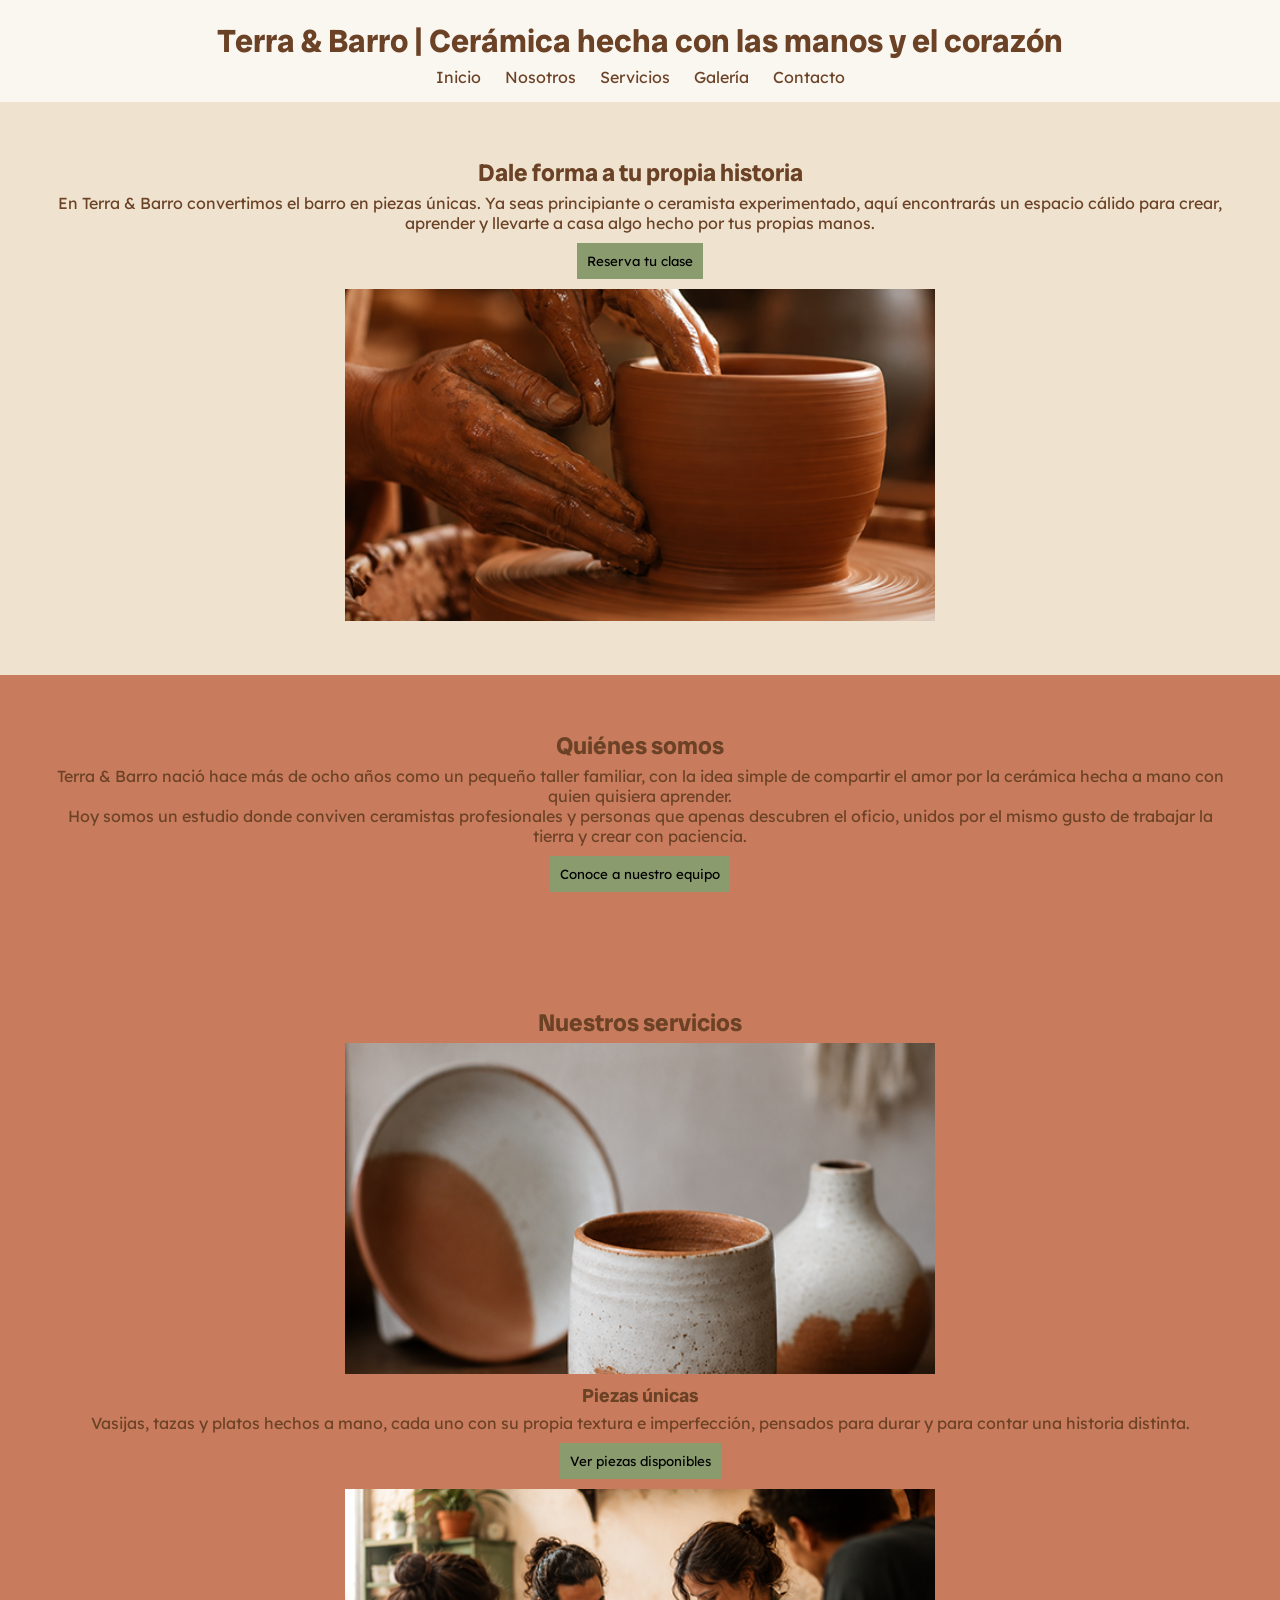
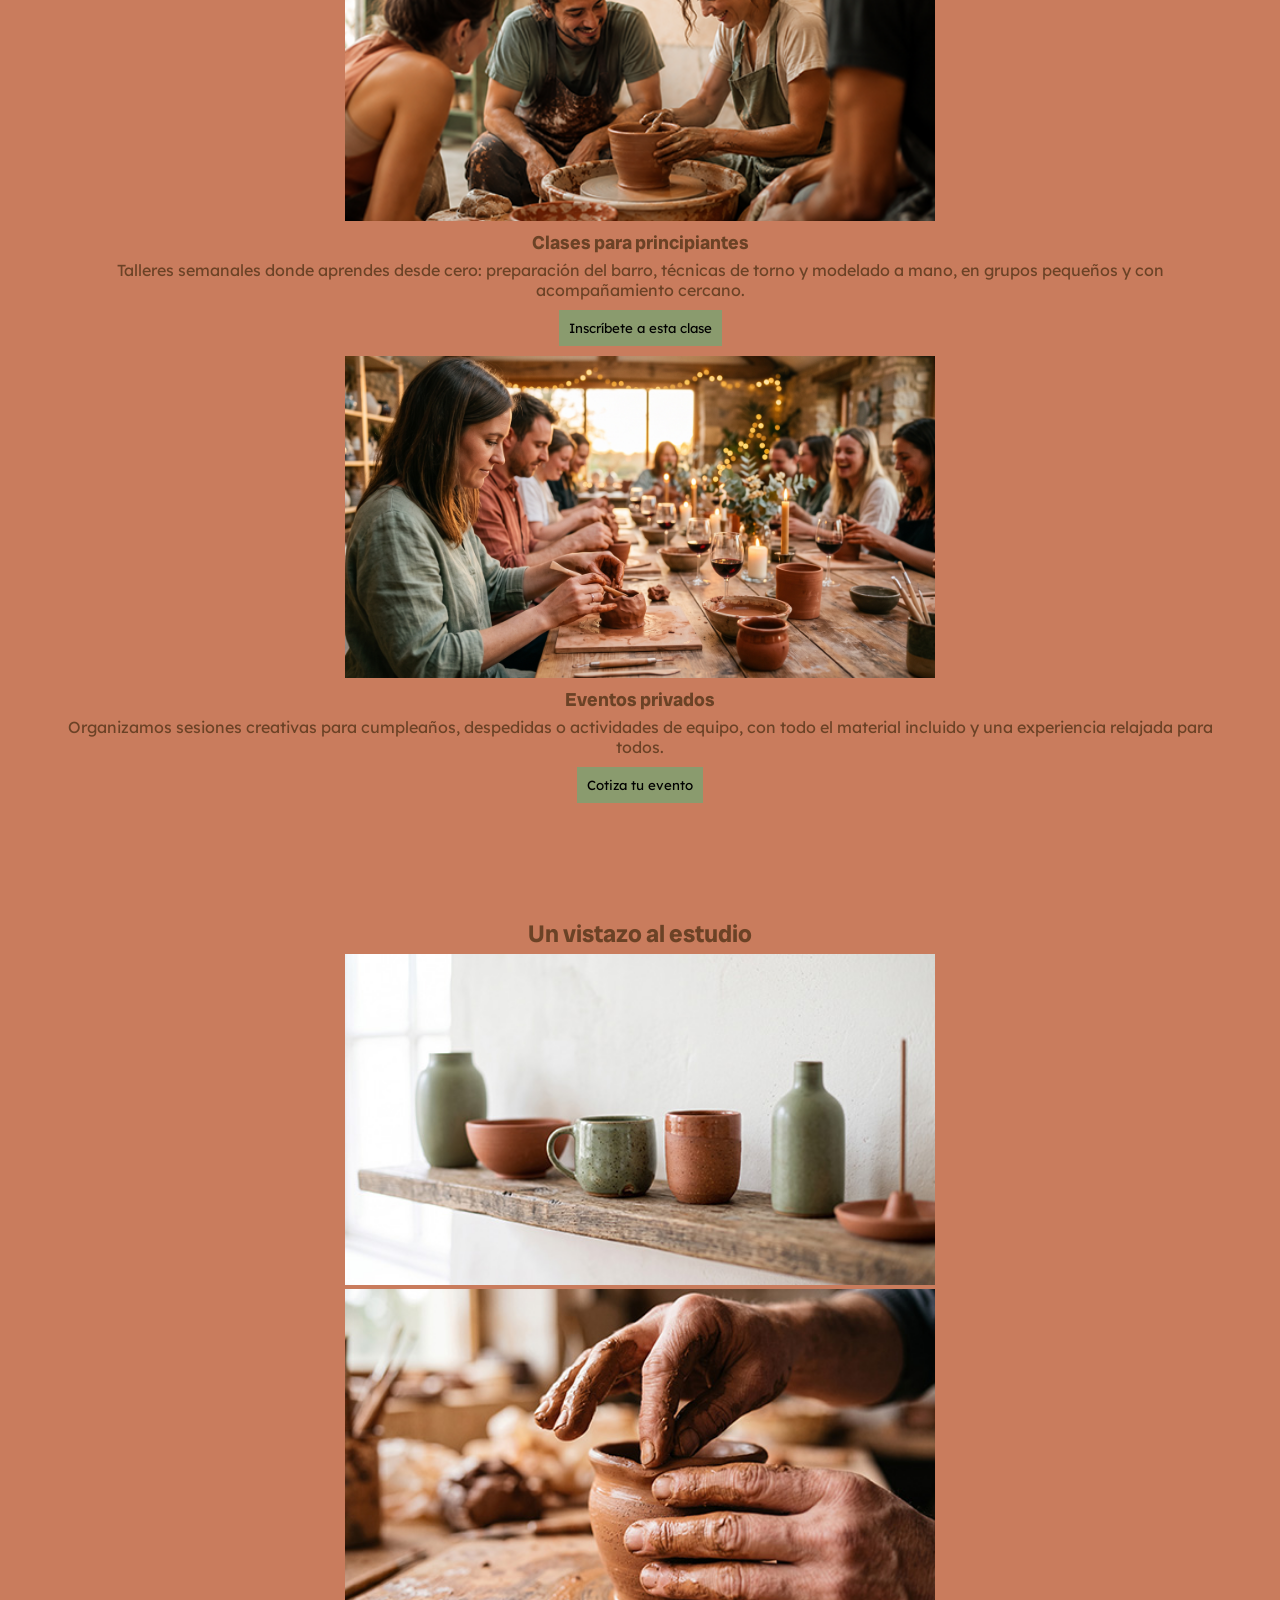
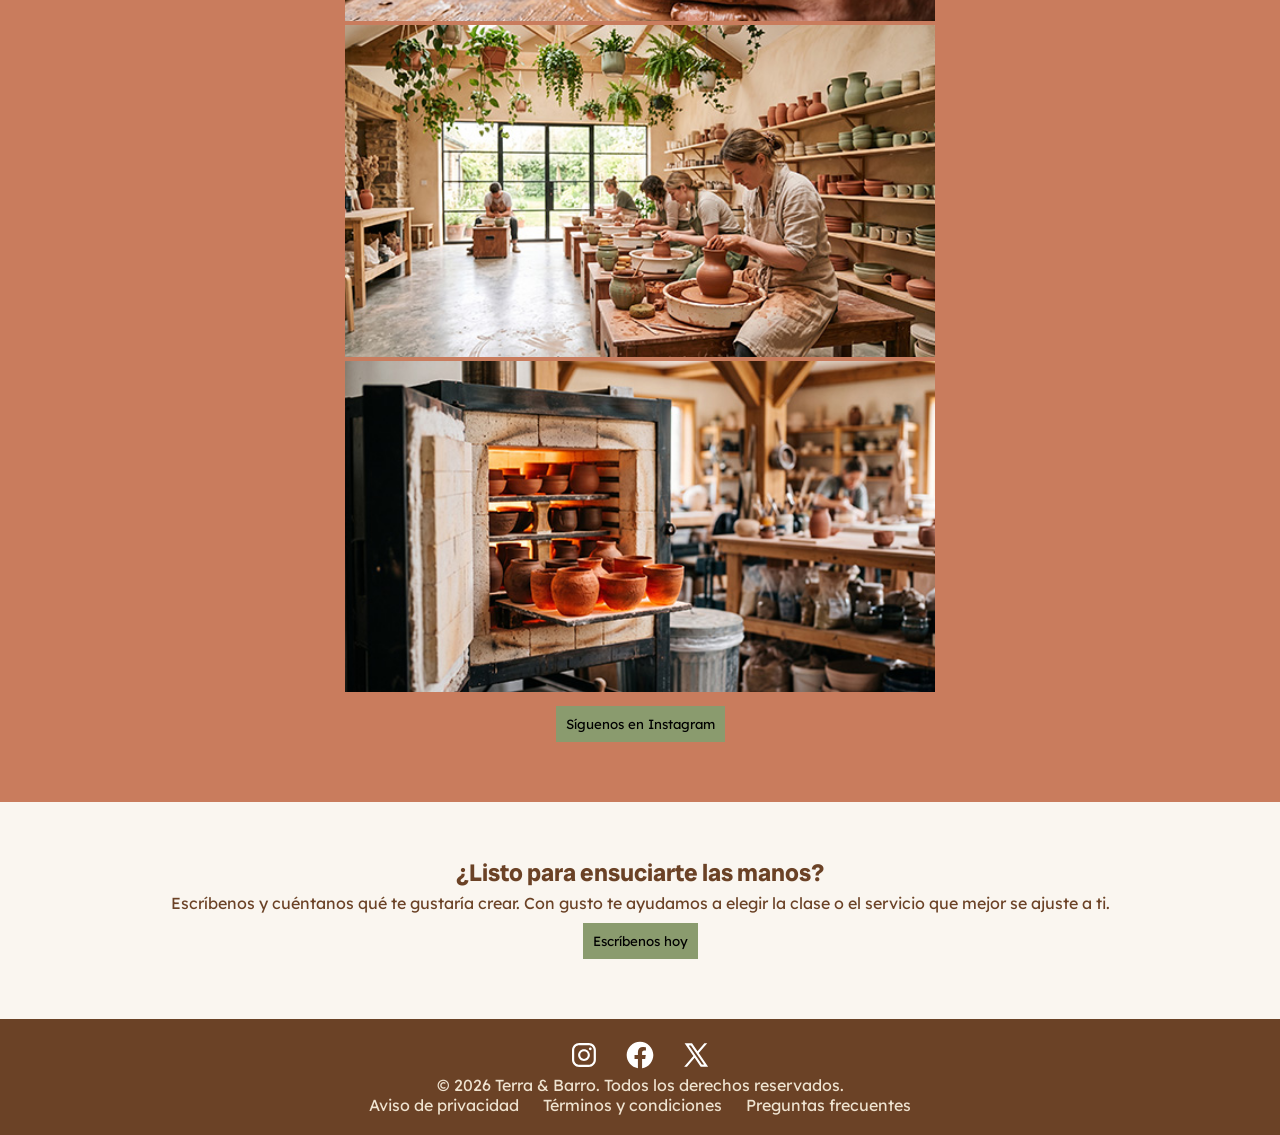
<file: 1PA4/index.html>
<!DOCTYPE html>
<html lang="es-MX">
    <head>
        <title>Terra & Barro | Cerámica artesanal hecha a mano</title>
        <meta charset="utf-8">
        <link rel="icon" type="image/x-icon" href="img/jarrones.png">
        <meta name="description" content="Piezas de cerámica artesanal, clases para todos los niveles y eventos creativos en barro. Ven a Terra & Barro y dale forma a tu propia historia.">
        <meta name="keywords" content="cerámica artesanal, alfarería, clases de cerámica, piezas hechas a mano, arte en barro, torno alfarero, vajilla artesanal, estudio de cerámica, talleres creativos, regalos artesanales">
        <meta name="viewport" content="width=device-width, initial-scale=1.0">
        <meta name="author" content="Sara Cota">
        <link rel="stylesheet" href="stylesheet2.css">
    </head>
    <body>
        <main>
            <header>
                <h1>Terra & Barro | Cerámica hecha con las manos y el corazón</h1>
                <nav>
                    <ul>
                        <li><a href="#inicio">Inicio</a></li>
                        <li><a href="#nosotros">Nosotros</a></li>
                        <li><a href="#servicios">Servicios</a></li>
                        <li><a href="#galeria">Galería</a></li>
                        <li><a href="#contacto">Contacto</a></li>
                    </ul>
                </nav>
            </header>
            <section id="#inicio" style="background-color: var(--color2);">
                <div>
                    <h2>Dale forma a tu propia historia</h2>
                    <p>En Terra & Barro convertimos el barro en piezas únicas. Ya seas principiante o ceramista experimentado, aquí encontrarás un espacio cálido para crear, aprender y llevarte a casa algo hecho por tus propias manos.</p>
                    <button>Reserva tu clase</button>
                </div>
                <div>
                    <img src="img/hero.png" alt="Manos moldeando una pieza de cerámica en un torno de alfarero">
                </div>
            </section>
            <section id="nosotros">
                <h2>Quiénes somos</h2>
                <p>Terra & Barro nació hace más de ocho años como un pequeño taller familiar, con la idea simple de compartir el amor por la cerámica hecha a mano con quien quisiera aprender.</p>
                <p>Hoy somos un estudio donde conviven ceramistas profesionales y personas que apenas descubren el oficio, unidos por el mismo gusto de trabajar la tierra y crear con paciencia.</p>
                <button>Conoce a nuestro equipo</button>
            </section>
            <section id="servicios">
                <h2>Nuestros servicios</h2>
                <article>
                    <img src="img/piezas-unicas.png" alt="Colección de tazas y platos de cerámica artesanal sobre mesa de madera">
                    <h3>Piezas únicas</h3>
                    <p>Vasijas, tazas y platos hechos a mano, cada uno con su propia textura e imperfección, pensados para durar y para contar una historia distinta.</p>
                    <button>Ver piezas disponibles</button>
                </article>
                <article>
                    <img src="img/clases.png" alt="Estudiantes aprendiendo técnicas de torno en una clase de cerámica">
                    <h3>Clases para principiantes</h3>
                    <p>Talleres semanales donde aprendes desde cero: preparación del barro, técnicas de torno y modelado a mano, en grupos pequeños y con acompañamiento cercano.</p>
                    <button>Inscríbete a esta clase</button>
                </article>
                <article>
                    <img src="img/reunion.jpg" alt="Grupo de amigos participando en un evento privado de cerámica">
                    <h3>Eventos privados</h3>
                    <p>Organizamos sesiones creativas para cumpleaños, despedidas o actividades de equipo, con todo el material incluido y una experiencia relajada para todos.</p>
                    <button>Cotiza tu evento</button>
                </article>
            </section>
            <section id="galeria">
                <h2>Un vistazo al estudio</h2>
                <img src="img/estante.jpg" alt="Estante con piezas de cerámica terminadas en tonos terracota y verde">
                <img src="img/manos.jpg" alt="Manos cubiertas de arcilla dando forma a una pieza de cerámica">
                <img src="img/estudio.jpg" alt="Interior del estudio de cerámica con tornos y luz natural">
                <img src="img/horno.jpg" alt="Horno de cerámica con piezas artesanales recién horneadas">
                <br/>
                <button>Síguenos en Instagram</button>
            </section>
            <section id="contacto">
                <h2>¿Listo para ensuciarte las manos?</h2>
                <p>Escríbenos y cuéntanos qué te gustaría crear. Con gusto te ayudamos a elegir la clase o el servicio que mejor se ajuste a ti.</p>
                <button>Escríbenos hoy</button>
            </section>
        </main>
        <footer>
            <ul>
                <li>
                    <svg fill="#ffffff" width="32px" height="32px" viewBox="0 0 32 32" id="Camada_1" version="1.1" xml:space="preserve" xmlns="http://www.w3.org/2000/svg" xmlns:xlink="http://www.w3.org/1999/xlink">
                    <g>
                    <path d="M22.3,8.4c-0.8,0-1.4,0.6-1.4,1.4c0,0.8,0.6,1.4,1.4,1.4c0.8,0,1.4-0.6,1.4-1.4C23.7,9,23.1,8.4,22.3,8.4z"/>
                    <path d="M16,10.2c-3.3,0-5.9,2.7-5.9,5.9s2.7,5.9,5.9,5.9s5.9-2.7,5.9-5.9S19.3,10.2,16,10.2z M16,19.9c-2.1,0-3.8-1.7-3.8-3.8   c0-2.1,1.7-3.8,3.8-3.8c2.1,0,3.8,1.7,3.8,3.8C19.8,18.2,18.1,19.9,16,19.9z"/>
                    <path d="M20.8,4h-9.5C7.2,4,4,7.2,4,11.2v9.5c0,4,3.2,7.2,7.2,7.2h9.5c4,0,7.2-3.2,7.2-7.2v-9.5C28,7.2,24.8,4,20.8,4z M25.7,20.8   c0,2.7-2.2,5-5,5h-9.5c-2.7,0-5-2.2-5-5v-9.5c0-2.7,2.2-5,5-5h9.5c2.7,0,5,2.2,5,5V20.8z"/>
                    </g>
                    </svg>
                </li>
                <li>
                    <svg fill="#ffffff" width="32px" height="32px" viewBox="0 0 24 24" xmlns="http://www.w3.org/2000/svg">
                        <path d="M12 2.03998C6.5 2.03998 2 6.52998 2 12.06C2 17.06 5.66 21.21 10.44 21.96V14.96H7.9V12.06H10.44V9.84998C10.44 7.33998 11.93 5.95998 14.22 5.95998C15.31 5.95998 16.45 6.14998 16.45 6.14998V8.61998H15.19C13.95 8.61998 13.56 9.38998 13.56 10.18V12.06H16.34L15.89 14.96H13.56V21.96C15.9164 21.5878 18.0622 20.3855 19.6099 18.57C21.1576 16.7546 22.0054 14.4456 22 12.06C22 6.52998 17.5 2.03998 12 2.03998Z"/>
                    </svg>
                </li>
                <li>
                    <svg xmlns="http://www.w3.org/2000/svg" x="0px" y="0px" fill="#ffffff" width="32" height="32" viewBox="0 0 30 30">
                        <path d="M26.37,26l-8.795-12.822l0.015,0.012L25.52,4h-2.65l-6.46,7.48L11.28,4H4.33l8.211,11.971L12.54,15.97L3.88,26h2.65 l7.182-8.322L19.42,26H26.37z M10.23,6l12.34,18h-2.1L8.12,6H10.23z"></path>
                    </svg>
                </li>
            </ul>
            <p>© 2026 Terra & Barro. Todos los derechos reservados.</p>
            <ul>
                <li>Aviso de privacidad</li>
                <li>Términos y condiciones</li>
                <li>Preguntas frecuentes</li>
            </ul>
        </footer>
    </body>
</html>
</file>
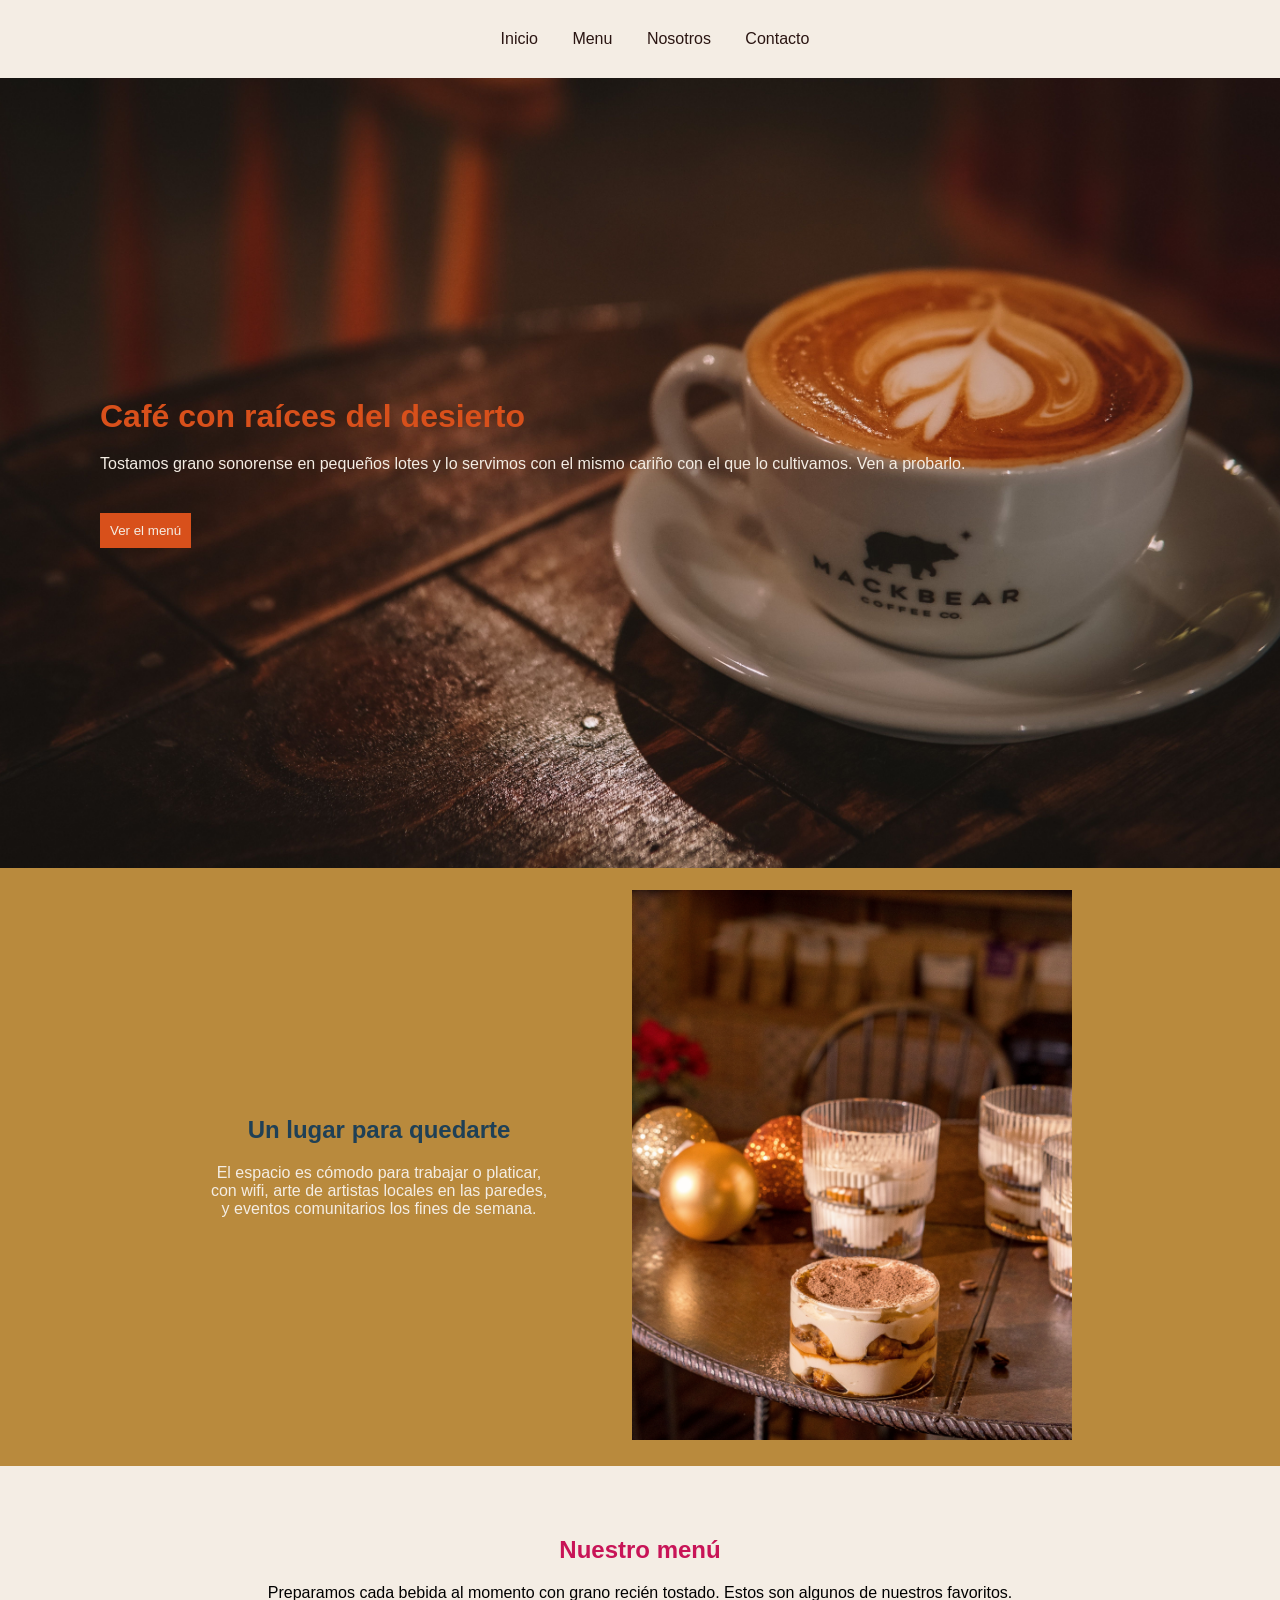
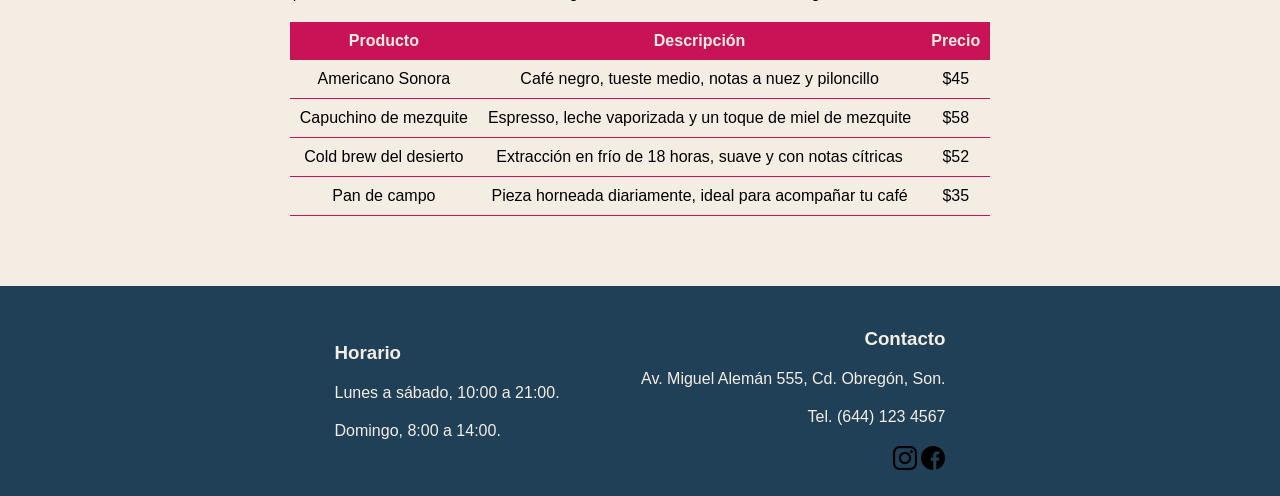
<file: 1PA5/index.html>
<!DOCTYPE html>
<html lang="es-mx">
    <head>
        <title>Café Sonora | Cafetería de especialidad en Cd. Obregón</title>
        <meta charset="utf-8">
        <meta name="description" content="Café Sonora es una cafetería de especialidad en Cd. Obregón que tuesta grano cien por ciento sonorense. Descubre nuestro menú, visítanos y vive la experiencia del café de desierto.">
        <meta name="keywords" content="café Cd. Obregón, cafetería Sonora, café de especialidad, café tostado local, Café Sonora">
        <meta name="viewport" content="width=device-width, initial-scale=1.0">
        <link rel="icon" type="image/x-icon" href="img/icono.png">
        <link rel="stylesheet" href="stylesheet.css">
    </head>
    <body>
        <main>
            <nav>
                <a href="#" class="navbar-item">Inicio</a>
                <a href="#" class="navbar-item">Menu</a>
                <a href="#" class="navbar-item">Nosotros</a>
                <a href="#" class="navbar-item">Contacto</a>
            </nav>
            <header>
                <div>
                    <h1>Café con raíces del desierto</h1>
                    <p>Tostamos grano sonorense en pequeños lotes y lo servimos con el mismo cariño con el que lo cultivamos. Ven a probarlo.</p>
                    <button>Ver el menú</button>
                </div>
            </header>
            <section id="section1">
                <table>
                    <tr>
                        <td style="padding-right: 40px;">
                            <h2>Un lugar para quedarte</h2>
                            <p>El espacio es cómodo para trabajar o platicar, con wifi, arte de artistas locales en las paredes, y eventos comunitarios los fines de semana.</p>
                        </td>
                        <td style="padding-left: 40px;">
                            <img src="img/coffee.jpg" id="img-cafe">
                        </td>
                    </tr>
                </table>
            </section>
            <section id="section2">
                <h2>Nuestro menú</h2>
                <p>Preparamos cada bebida al momento con grano recién tostado. Estos son algunos de nuestros favoritos.</p>
                <table>
                    <tr>
                        <th>Producto</th>
                        <th>Descripción</th>
                        <th>Precio</th>
                    </tr>
                    <tr>
                        <td>Americano Sonora</td>
                        <td>Café negro, tueste medio, notas a nuez y piloncillo</td>
                        <td>$45</td>
                    </tr>
                    <tr>
                        <td>Capuchino de mezquite</td>
                        <td>Espresso, leche vaporizada y un toque de miel de mezquite</td>
                        <td>$58</td>
                    </tr>
                    <tr>
                        <td>Cold brew del desierto</td>
                        <td>Extracción en frío de 18 horas, suave y con notas cítricas</td>
                        <td>$52</td>
                    </tr>
                    <tr>
                        <td>Pan de campo</td>
                        <td>Pieza horneada diariamente, ideal para acompañar tu café</td>
                        <td>$35</td>
                    </tr>
                </table>
            </section>
            <footer>
                <table>
                    <td>
                        <h3>Horario</h3>
                        <p>Lunes a sábado, 10:00 a 21:00.</p>
                        <p>Domingo, 8:00 a 14:00.</p>
                    </td>
                    <td style="text-align: right;">
                        <h3>Contacto</h3>
                        <p>Av. Miguel Alemán 555, Cd. Obregón, Son.</p>
                        <p>Tel. (644) 123 4567</p>
                        <div>
                            <img class="redes" src="img/instagram.png">
                            <img class="redes" src="img/facebook.png">
                        </div>
                    </td>
                </table>
            </footer>
        </main>
    </body>
</html>
</file>
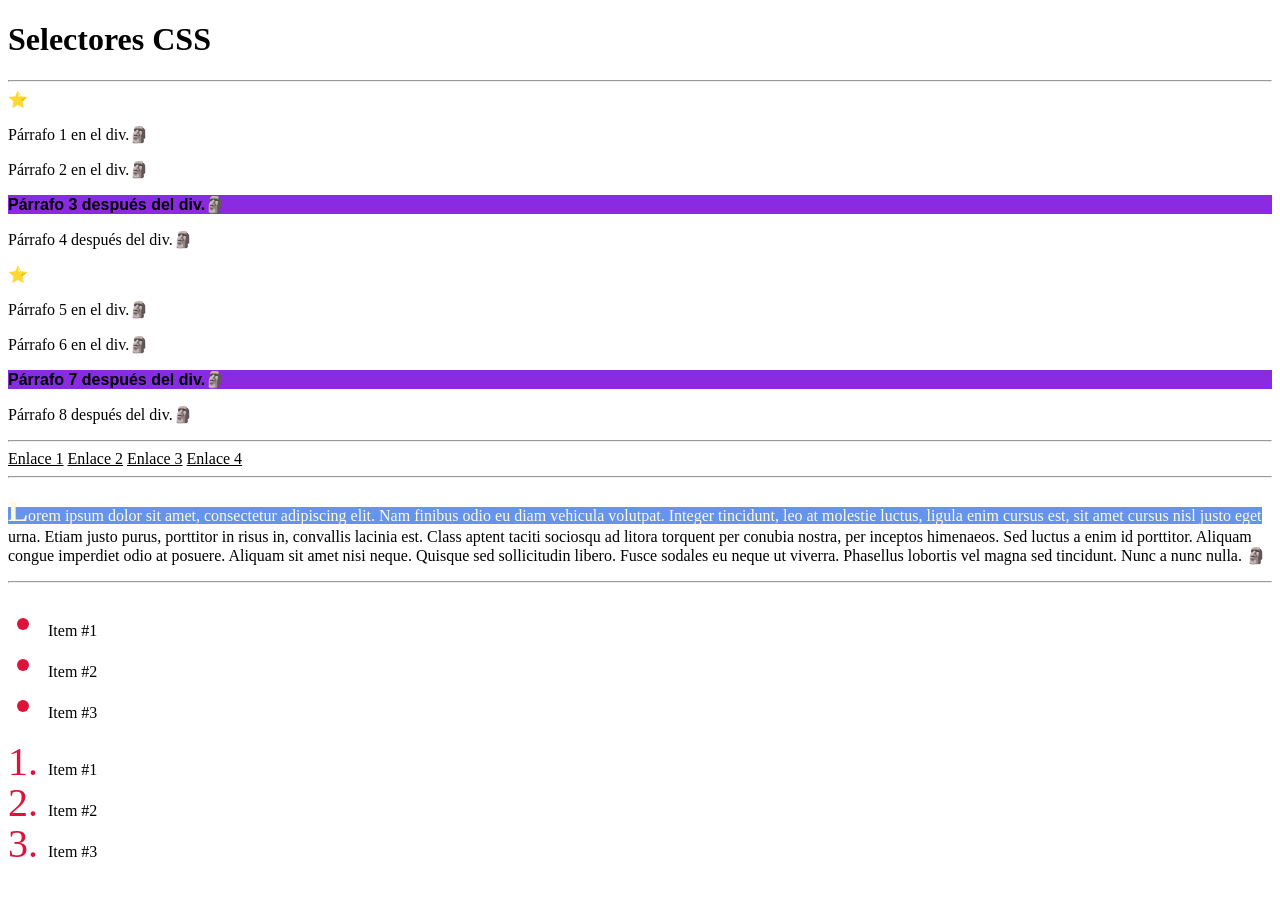
<file: 2PA1/index.html>
<!DOCTYPE html>
<html lang="es-mx">
    <head>
        <title>Selectores</title>
        <meta charset="utf-8">
        <meta name="description" content="Ejercicio básico de HTML para practicar selectores de CSS.">
        <meta name="keywords" content="HTML, CSS, diseño web, selectores, position">
        <meta name="viewport" content="width=device-width, initial-scale=1.0">

        <link rel="stylesheet" href="stylesheet.css">
    </head>
    <body>
        <h1>Selectores CSS</h1>
        <hr/>
        <div>
            <p>Párrafo 1 en el div.</p>
            <p>Párrafo 2 en el div.</p>
        </div>
          
        <p>Párrafo 3 después del div.</p>
        <p>Párrafo 4 después del div.</p>
          
        <div>
            <p>Párrafo 5 en el div.</p>
            <p>Párrafo 6 en el div.</p>
        </div>
          
        <p>Párrafo 7 después del div.</p>
        <p>Párrafo 8 después del div.</p>
        <hr/>
        <a class="link" href="#1" target="_top">Enlace 1</a>
        <a class="link" href="#2" target="_top">Enlace 2</a>
        <a class="link" href="#3" target="_top">Enlace 3</a>
        <a class="link" href="#4" target="_top">Enlace 4</a>
        <hr/>
        <p id="lorem">
            Lorem ipsum dolor sit amet, consectetur adipiscing elit. Nam finibus odio eu diam vehicula volutpat. Integer tincidunt, leo at molestie luctus, ligula enim cursus est, sit amet cursus nisl justo eget urna. Etiam justo purus, porttitor in risus in, convallis lacinia est. Class aptent taciti sociosqu ad litora torquent per conubia nostra, per inceptos himenaeos. Sed luctus a enim id porttitor. Aliquam congue imperdiet odio at posuere. Aliquam sit amet nisi neque. Quisque sed sollicitudin libero. Fusce sodales eu neque ut viverra. Phasellus lobortis vel magna sed tincidunt. Nunc a nunc nulla.
        </p>
        <hr/>
        <ul>
            <li>Item #1</li>
            <li>Item #2</li>
            <li>Item #3</li>
        </ul>
        <ol>
            <li>Item #1</li>
            <li>Item #2</li>
            <li>Item #3</li>
        </ol>
    </body>
</html>
</file>
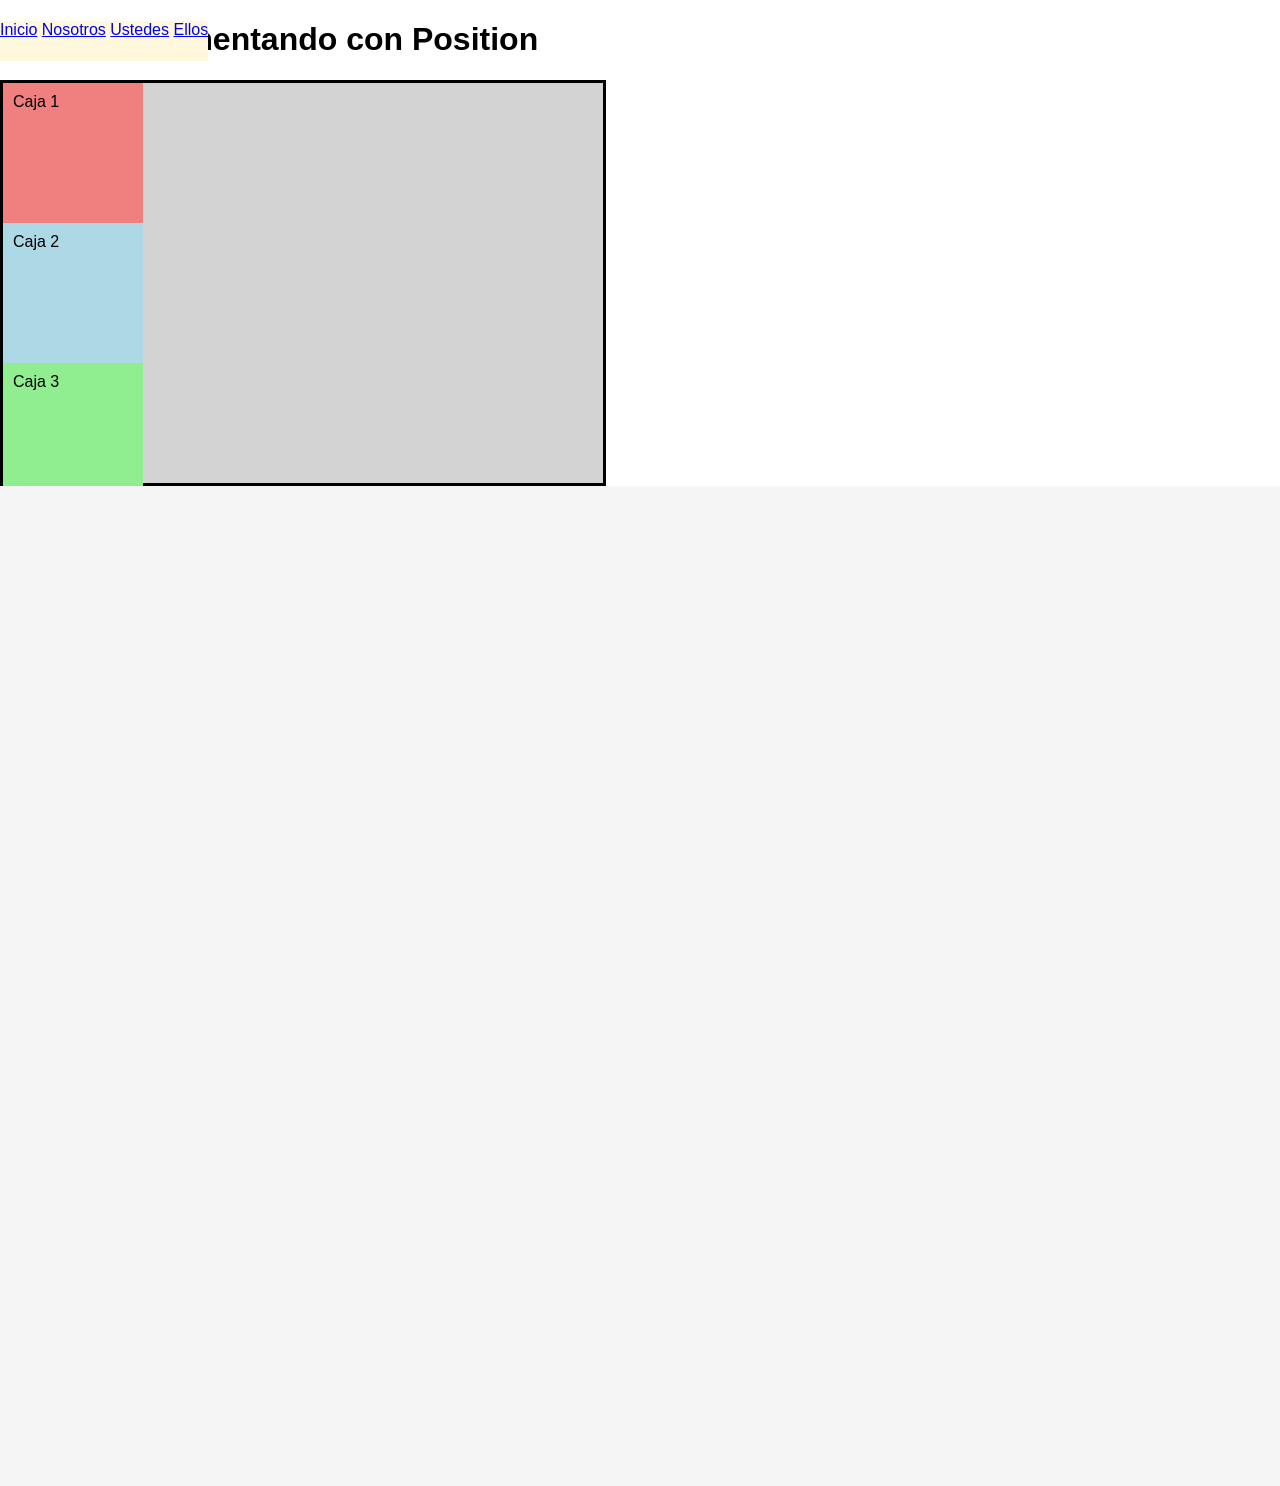
<file: 2PA2/index.html>
<!DOCTYPE html>
<html lang="es">
<head>
    <meta charset="UTF-8">
    <meta name="viewport" content="width=device-width, initial-scale=1.0">
    <title>Ejercicio Position</title>
    <link rel="stylesheet" href="stylesheet.css">
</head>

<body>
    <div id="nav">
        <a href="#">Inicio</a>
        <a href="#">Nosotros</a>
        <a href="#">Ustedes</a>
        <a href="#">Ellos</a>
    </div>

    <h1>2PA1 Experimentando con Position</h1>

    <div class="contenedor">
        <div class="caja caja1">Caja 1</div>
        <div class="caja caja2">Caja 2</div>
        <div class="caja caja3">Caja 3</div>
    </div>

    <div class="scroll">

    </div>
</body>
</html>
</file>
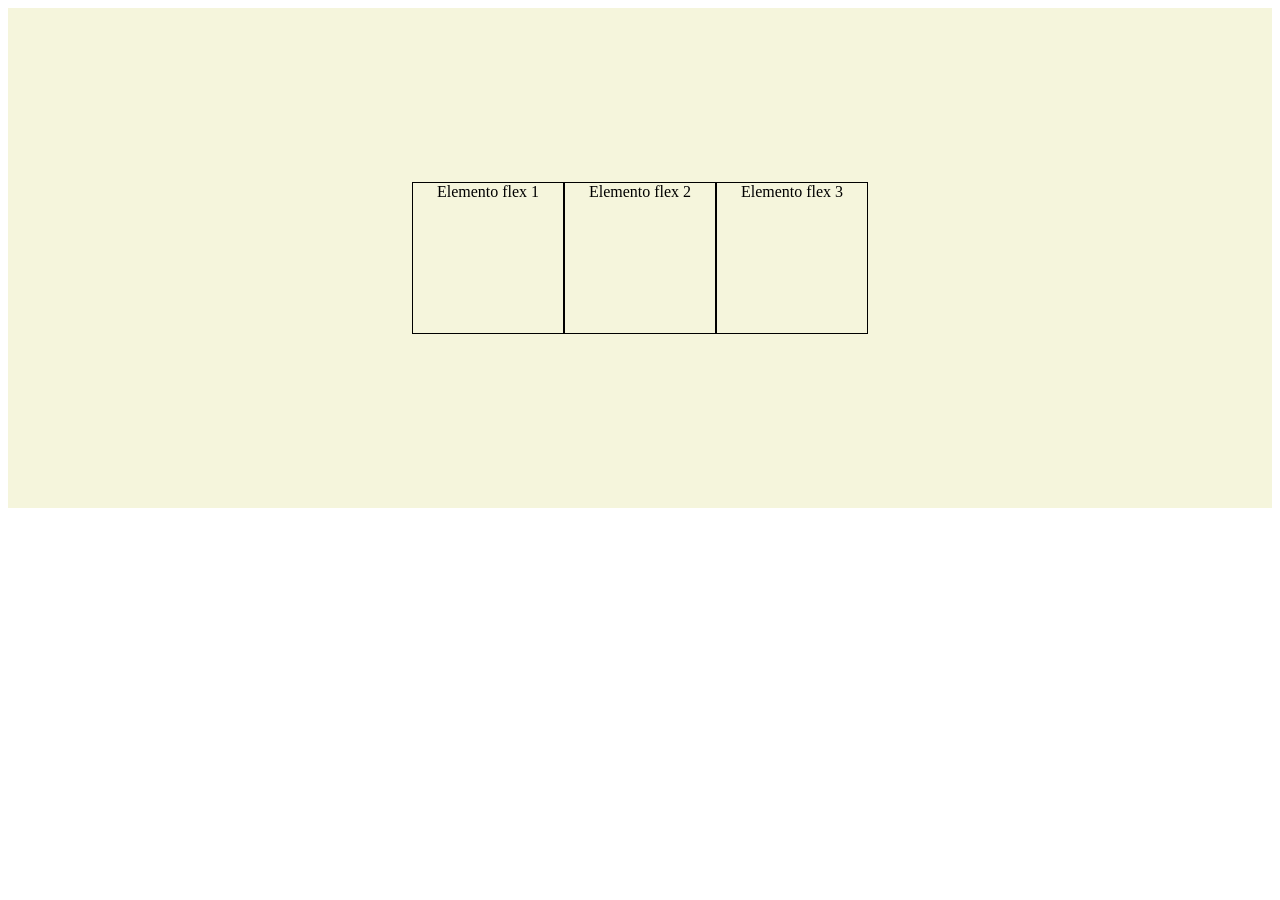
<file: 2PA3/index.html>
<!DOCTYPE html>
<html>
    <head>
        <title>Ejercicio Grid y Flexbox</title>
        <meta charset="utf-8">
        <meta name="keywords" content="html, css, ejercicio, flexbox, grid">
        <meta name="description" content="Este es un ejercicio de Flex y Grid con CSS">
        <meta name="author" content="Sara Cota">
        <link rel="stylesheet" href="stylesheet.css">
    </head>
    <body>
        <div class="container">
            <div>Elemento flex 1</div>
            <div>Elemento flex 2</div>
            <div>Elemento flex 3</div>
        </div>
    </body>
</html>
</file>
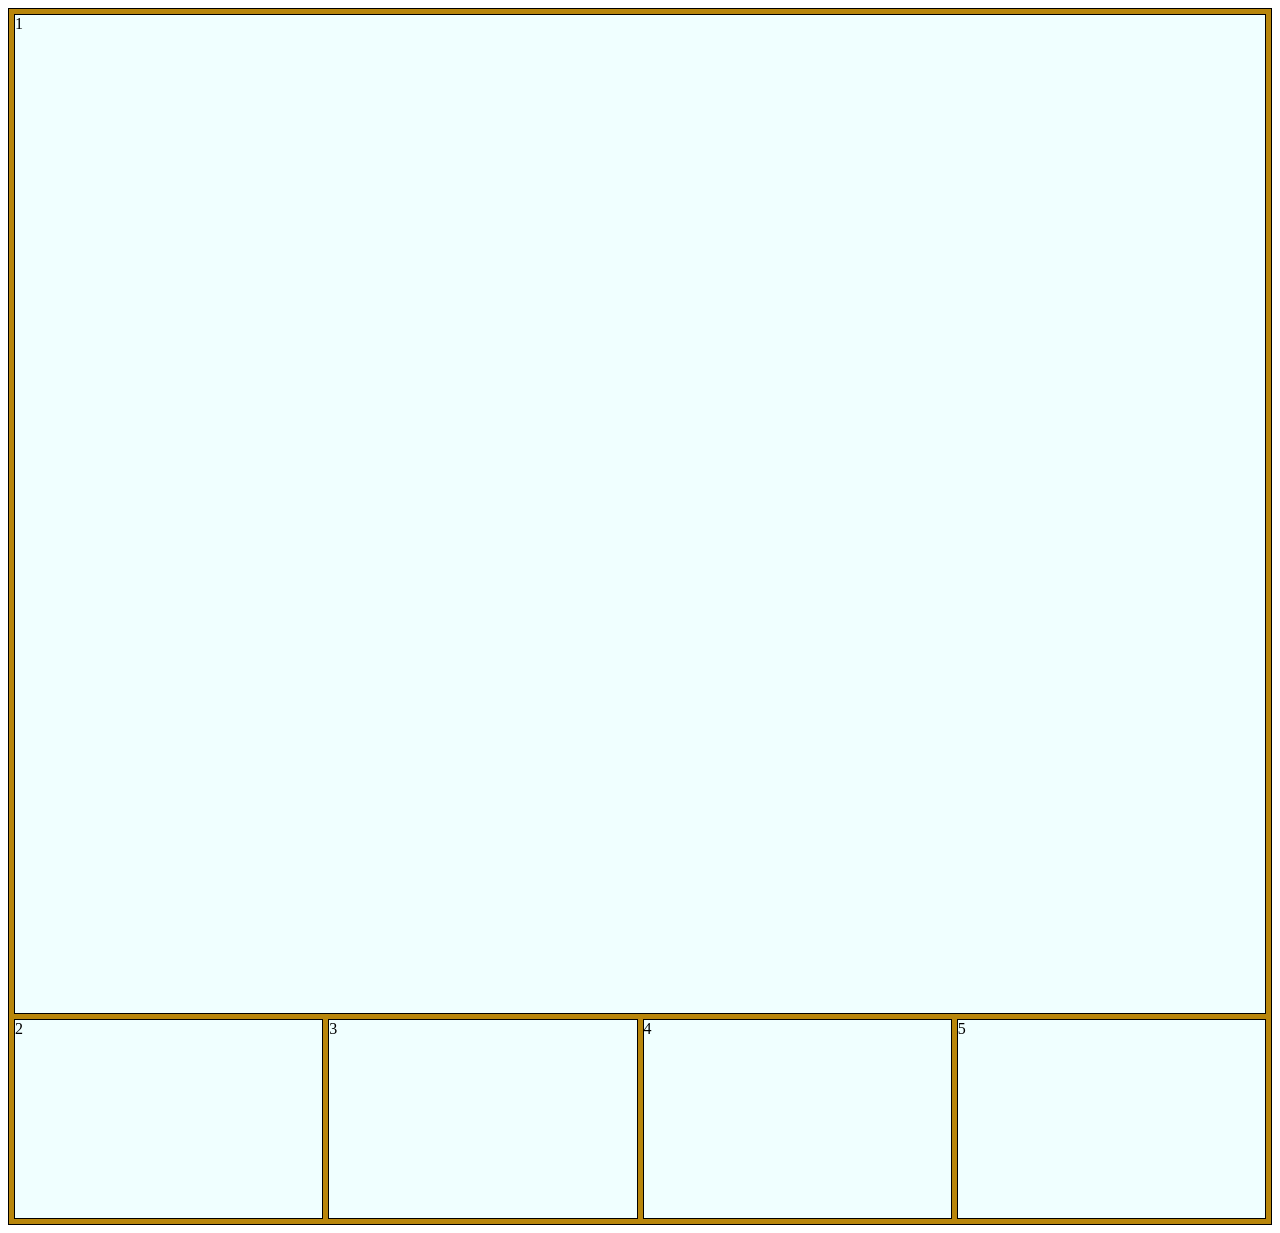
<file: 2PA6/index.html>
<!DOCTYPE html>
<html>
    <head>
        <meta charset="utf-8">
        <link rel="stylesheet" href="stylesheet.css">
    </head>
    <body>
        <div class="container">
            <div id="item1">1</div>
            <div>2</div>
            <div>3</div>
            <div>4</div>
            <div>5</div>
        </div>
    </body>
</html>
</file>
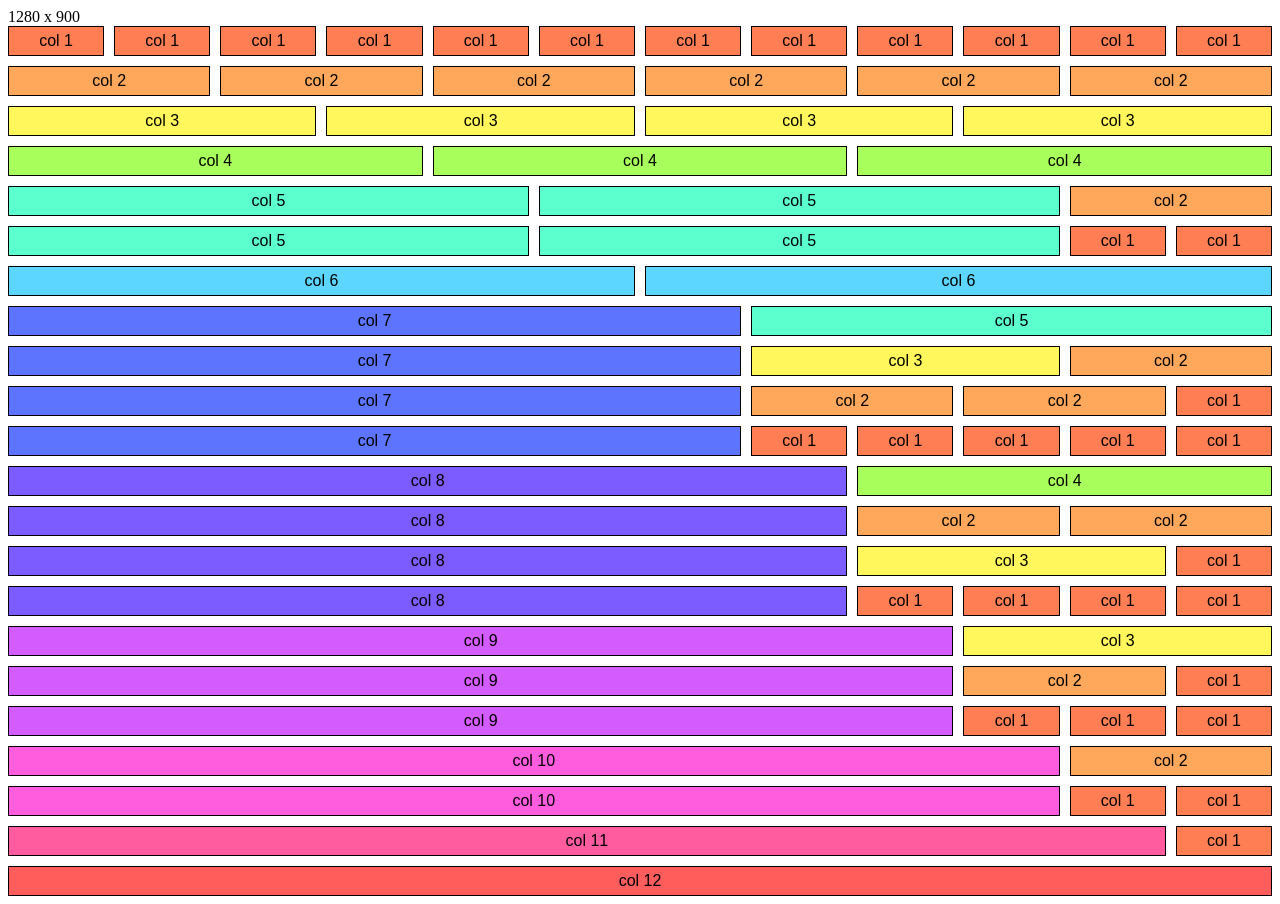
<file: 2PA7/index.html>
<!DOCTYPE html>
<html>
    <head>
        <meta charset="utf-8">
        <link rel="stylesheet" href="stylesheet.css">
    </head>
    <body>
        <div id="viewport-size"></div>
        <div class="container">
            <div class="col-1">col 1</div>
            <div class="col-1">col 1</div>
            <div class="col-1">col 1</div>
            <div class="col-1">col 1</div>
            <div class="col-1">col 1</div>
            <div class="col-1">col 1</div>
            <div class="col-1">col 1</div>
            <div class="col-1">col 1</div>
            <div class="col-1">col 1</div>
            <div class="col-1">col 1</div>
            <div class="col-1">col 1</div>
            <div class="col-1">col 1</div>
            <div class="col-2">col 2</div>
            <div class="col-2">col 2</div>
            <div class="col-2">col 2</div>
            <div class="col-2">col 2</div>
            <div class="col-2">col 2</div>
            <div class="col-2">col 2</div>
            <div class="col-3">col 3</div>
            <div class="col-3">col 3</div>
            <div class="col-3">col 3</div>
            <div class="col-3">col 3</div>
            <div class="col-4">col 4</div>
            <div class="col-4">col 4</div>
            <div class="col-4">col 4</div>
            <div class="col-5">col 5</div>
            <div class="col-5">col 5</div>
            <div class="col-2">col 2</div>
            <div class="col-5">col 5</div>
            <div class="col-5">col 5</div>
            <div class="col-1">col 1</div>
            <div class="col-1">col 1</div>
            <div class="col-6">col 6</div>
            <div class="col-6">col 6</div>
            <div class="col-7">col 7</div>
            <div class="col-5">col 5</div>
            <div class="col-7">col 7</div>
            <div class="col-3">col 3</div>
            <div class="col-2">col 2</div>
            <div class="col-7">col 7</div>
            <div class="col-2">col 2</div>
            <div class="col-2">col 2</div>
            <div class="col-1">col 1</div>
            <div class="col-7">col 7</div>
            <div class="col-1">col 1</div>
            <div class="col-1">col 1</div>
            <div class="col-1">col 1</div>
            <div class="col-1">col 1</div>
            <div class="col-1">col 1</div>
            <div class="col-8">col 8</div>
            <div class="col-4">col 4</div>
            <div class="col-8">col 8</div>
            <div class="col-2">col 2</div>
            <div class="col-2">col 2</div>
            <div class="col-8">col 8</div>
            <div class="col-3">col 3</div>
            <div class="col-1">col 1</div>
            <div class="col-8">col 8</div>
            <div class="col-1">col 1</div>
            <div class="col-1">col 1</div>
            <div class="col-1">col 1</div>
            <div class="col-1">col 1</div>

            <div class="col-9">col 9</div>
            <div class="col-3">col 3</div>
            <div class="col-9">col 9</div>
            <div class="col-2">col 2</div>
            <div class="col-1">col 1</div>
            <div class="col-9">col 9</div>
            <div class="col-1">col 1</div>
            <div class="col-1">col 1</div>
            <div class="col-1">col 1</div>

            <div class="col-10">col 10</div>
            <div class="col-2">col 2</div>
            <div class="col-10">col 10</div>
            <div class="col-1">col 1</div>
            <div class="col-1">col 1</div>
            <div class="col-11">col 11</div>
            <div class="col-1">col 1</div>
            <div class="col-12">col 12</div>
        </div>
    </body>
    <script src="script.js"></script>
</html>
</file>
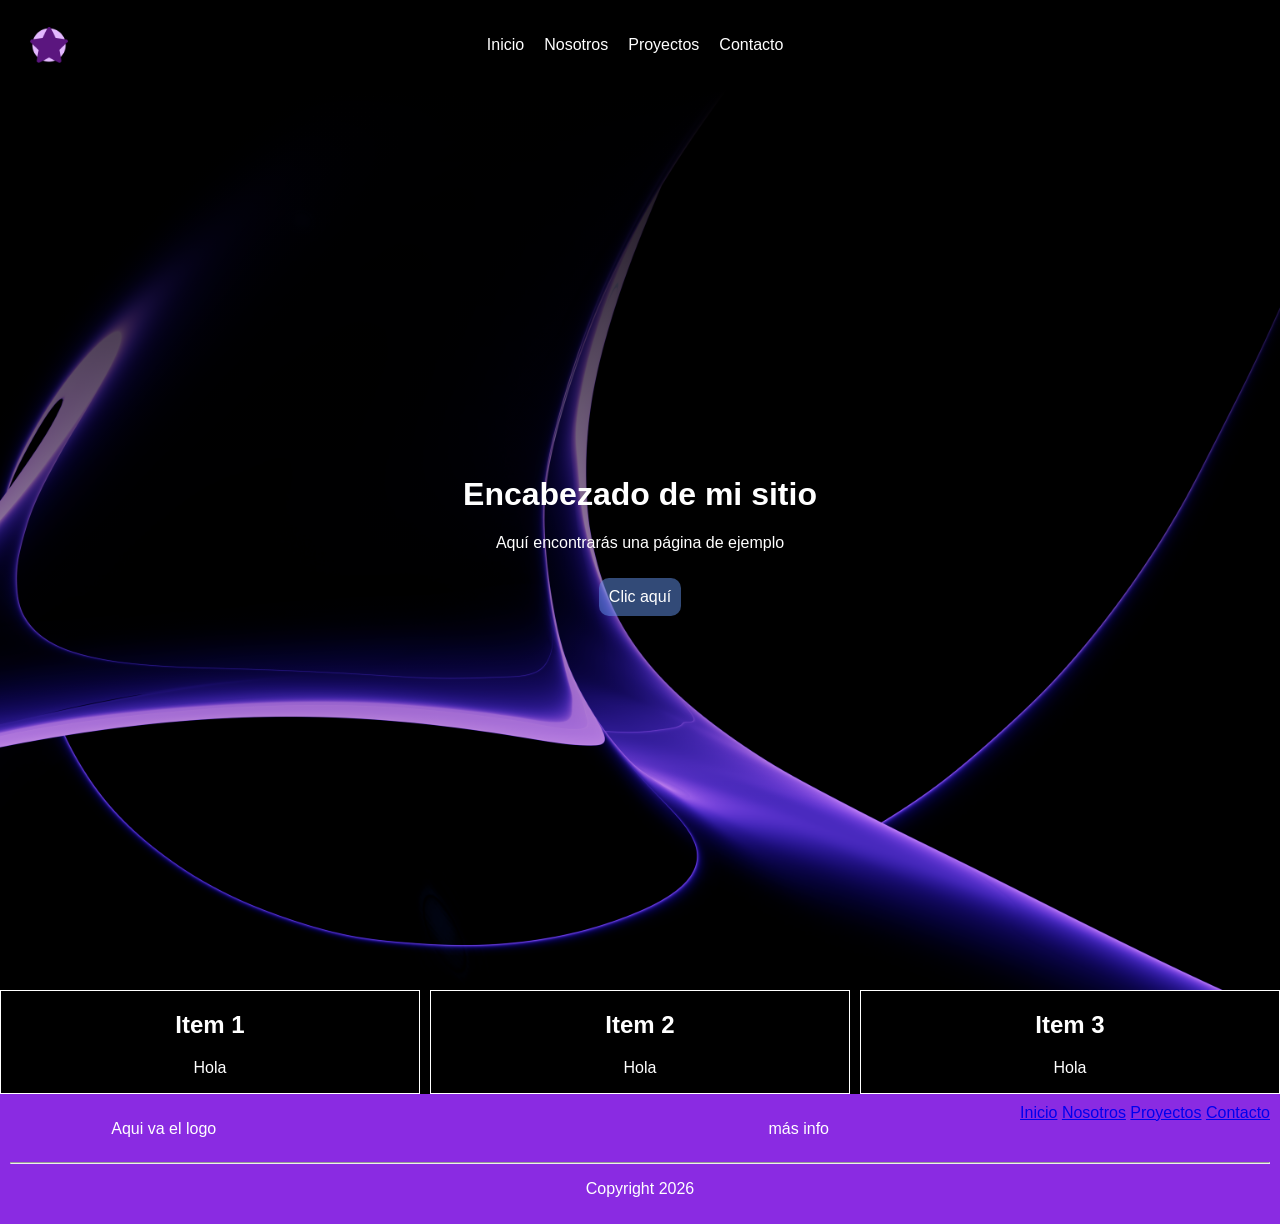
<file: 3PA1/index.html>
<!DOCTYPE html>
<html>
    <head>
        <title>Mi sitio responsivo</title>
        <meta charset="utf-8">
        <meta name="viewport" content="width=device-width, initial-scale=1.0">
        <meta name="description" content="Ejercicio de un sitio responsivo">
        <meta name="keywords" content="html, css, responsive, web, design">
        <meta name="author" content="Sara Cota">
        <link rel="stylesheet" href="stylesheet.css">
    </head>
    <body>
        <main class="container">
            <nav class="row navbar">
                <div class="col-1" id="logo-nav">
                    <img src="img/estrella.png">
                </div>
                <div class="col-11">
                    <div class="navbar-list" id="menu">
                        <a href="#">Inicio</a>
                        <a href="#">Nosotros</a>
                        <a href="#">Proyectos</a>
                        <a href="#">Contacto</a>
                    </div>
                </div>
            </nav>
            <header class="row">
                <div class="col-12" id="header">
                    <div class="b-grad"></div>
                    <div class="h-content">
                        <h1>Encabezado de mi sitio</h1>
                        <p>Aquí encontrarás una página de ejemplo</p>
                        <a class="button">Clic aquí</a>
                    </div>
                </div>
            </header>
            <section class="row">
                <div class="col-4 card">
                    <h2>Item 1</h2>
                    <p>Hola</p>
                </div>
                <div class="col-4 card">
                    <h2>Item 2</h2>
                    <p>Hola</p>
                </div>
                <div class="col-4 card">
                    <h2>Item 3</h2>
                    <p>Hola</p>
                </div>
            </section>
            <footer>
                <section class="row">
                    <div class="col-3">
                        <p>Aqui va el logo</p>
                    </div>
                    <div class="col-3">
                    </div>
                    <div class="col-3">
                        <p>más info</p>
                    </div>
                    <div class="col-3" id="footer-menu">
                        <a href="#">Inicio</a>
                        <a href="#">Nosotros</a>
                        <a href="#">Proyectos</a>
                        <a href="#">Contacto</a>
                    </div>
                </section>
                <section class="row">
                    <div class="col-12">
                        <hr/>
                        <p>Copyright 2026</p>
                    </div>
                </section>
            </footer>
        </main>
    </body>
</html>
</file>
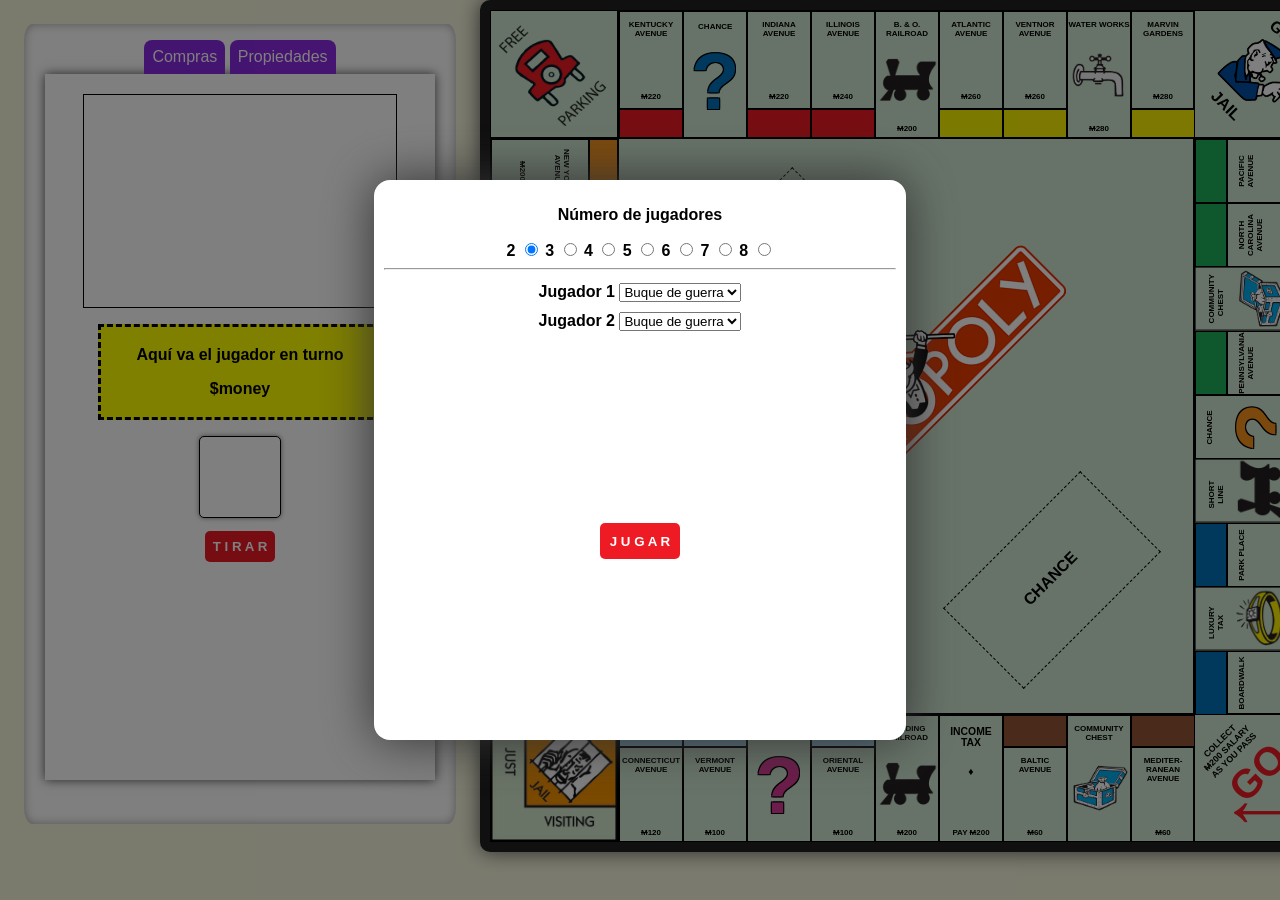
<file: monopolioperron/index.html>
<!DOCTYPE html>
<html>
	<head>
		<meta charset="utf-8">
		<link rel="stylesheet" href="style.css">
		<title>Monopoly!</title>
	</head>
	<body>
		
		<div id="inicio">
			<div id="dialog">
				<p>Número de jugadores</p>
				<form action="" name="players">
					2 <input name="jugadores" checked="checked" type="radio" class="player_num" id="2p" onclick="addPlayer(2)">
					3 <input name="jugadores" type="radio" class="player_num" id="3p" onclick="addPlayer(3)">
					4 <input name="jugadores" type="radio" class="player_num" id="4p" onclick="addPlayer(4)">
					5 <input name="jugadores" type="radio" class="player_num" id="5p" onclick="addPlayer(5)">
					6 <input name="jugadores" type="radio" class="player_num" id="6p" onclick="addPlayer(6)">
					7 <input name="jugadores" type="radio" class="player_num" id="7p" onclick="addPlayer(7)">
					8 <input name="jugadores" type="radio" class="player_num" id="8p" onclick="addPlayer(8)">
				</form>
				<hr>
				<div id="player1" class="player">
					Jugador 1
					<select name="pieces" id="peon1">
						<option value="buque" selected="selected">Buque de guerra</option>
						<option value="carretilla">Carretilla</option>
						<option value="carrito">Carro</option>
						<option value="dedal">Dedal</option>
						<option value="perro">Perro</option>
						<option value="plancha">Plancha</option>
						<option value="sombrero">Sombrero</option>
						<option value="zapato">Zapato</option>
					</select>
				</div>
				<div id="player2" class="player">
					Jugador 2
					<select name="pieces" id="peon2">
						<option value="buque" selected="selected">Buque de guerra</option>
						<option value="carretilla">Carretilla</option>
						<option value="carrito">Carro</option>
						<option value="dedal">Dedal</option>
						<option value="perro">Perro</option>
						<option value="plancha">Plancha</option>
						<option value="sombrero">Sombrero</option>
						<option value="zapato">Zapato</option>
					</select>
				</div>
				<div id="player3" class="player">
					Jugador 3
					<select name="pieces" id="peon3">
						<option value="buque" selected="selected">Buque de guerra</option>
						<option value="carretilla">Carretilla</option>
						<option value="carrito">Carro</option>
						<option value="dedal">Dedal</option>
						<option value="perro">Perro</option>
						<option value="plancha">Plancha</option>
						<option value="sombrero">Sombrero</option>
						<option value="zapato">Zapato</option>
					</select>
				</div>
				<div id="player4" class="player">
					Jugador 4
					<select name="pieces" id="peon4">
						<option value="buque" selected="selected">Buque de guerra</option>
						<option value="carretilla">Carretilla</option>
						<option value="carrito">Carro</option>
						<option value="dedal">Dedal</option>
						<option value="perro">Perro</option>
						<option value="plancha">Plancha</option>
						<option value="sombrero">Sombrero</option>
						<option value="zapato">Zapato</option>
					</select>
				</div>
				<div id="player5" class="player">
					Jugador 5
					<select name="pieces" id="peon5">
						<option value="buque" selected="selected">Buque de guerra</option>
						<option value="carretilla">Carretilla</option>
						<option value="carrito">Carro</option>
						<option value="dedal">Dedal</option>
						<option value="perro">Perro</option>
						<option value="plancha">Plancha</option>
						<option value="sombrero">Sombrero</option>
						<option value="zapato">Zapato</option>
					</select>
				</div>
				<div id="player6" class="player">
					Jugador 6
					<select name="pieces" id="peon6">
						<option value="buque" selected="selected">Buque de guerra</option>
						<option value="carretilla">Carretilla</option>
						<option value="carrito">Carro</option>
						<option value="dedal">Dedal</option>
						<option value="perro">Perro</option>
						<option value="plancha">Plancha</option>
						<option value="sombrero">Sombrero</option>
						<option value="zapato">Zapato</option>
					</select>
				</div>
				<div id="player7" class="player">
					Jugador 7
					<select name="pieces" id="peon7">
						<option value="buque" selected="selected">Buque de guerra</option>
						<option value="carretilla">Carretilla</option>
						<option value="carrito">Carro</option>
						<option value="dedal">Dedal</option>
						<option value="perro">Perro</option>
						<option value="plancha">Plancha</option>
						<option value="sombrero">Sombrero</option>
						<option value="zapato">Zapato</option>
					</select>
				</div>
				<div id="player8" class="player">
					Jugador 8
					<select name="pieces" id="peon8">
						<option value="buque" selected="selected">Buque de guerra</option>
						<option value="carretilla">Carretilla</option>
						<option value="carrito">Carro</option>
						<option value="dedal">Dedal</option>
						<option value="perro">Perro</option>
						<option value="plancha">Plancha</option>
						<option value="sombrero">Sombrero</option>
						<option value="zapato">Zapato</option>
					</select>
				</div>
				
				<button id="play" class="btn" onclick="play()">J U G A R</button>
				
				<script>
					var opcion1;
					var opcion2;
					var opcion3;
					var opcion4;
					var opcion5;
					var opcion6;
					var opcion7;
					var opcion8;
					var op1;
					var op2;
					var op3;
					var op4;
					var op5;
					var op6;
					var op7;
					var op8;
					var norepetido = false;
					var value;
					var turnos = [];
					var turnostotales = 0;
					var playersmoney = [];
					var nplayers;
					var piezas = [];
					var dadoTirado = false;
					var contadorPasos = [];
					var piezasJugadores = [];
					var inventarioJugador = [];
					var propiedades = [];
					var communityCards = [];
					var chanceCards = [];
					var railroadJugadores = [];
					var companyJugadores = [];
					var jugadorEvent;
					var nEvent;
					var divprops = [];
					
					function tirarDado(){
						var dialog = document.getElementById("comprar");
						var newDiv = document.createElement("DIV");
						var rng = parseInt(Math.random()*6)+1;
						newDiv.innerHTML = "El dado cayó "+rng;
						dialog.append(newDiv);
						switch(rng){
							case 1:
								document.getElementById("img1").style.visibility = "hidden";
								document.getElementById("img2").style.visibility = "hidden";
								document.getElementById("img3").style.visibility = "hidden";
								document.getElementById("img4").style.visibility = "hidden";
								document.getElementById("img5").style.visibility = "visible";
								document.getElementById("img6").style.visibility = "hidden";
								document.getElementById("img7").style.visibility = "hidden";
								document.getElementById("img8").style.visibility = "hidden";
								document.getElementById("img9").style.visibility = "hidden";
								break;
							case 2:
								document.getElementById("img1").style.visibility = "visible";
								document.getElementById("img2").style.visibility = "hidden";
								document.getElementById("img3").style.visibility = "hidden";
								document.getElementById("img4").style.visibility = "hidden";
								document.getElementById("img5").style.visibility = "hidden";
								document.getElementById("img6").style.visibility = "hidden";
								document.getElementById("img7").style.visibility = "hidden";
								document.getElementById("img8").style.visibility = "hidden";
								document.getElementById("img9").style.visibility = "visible";
								break;
							case 3:
								document.getElementById("img1").style.visibility = "visible";
								document.getElementById("img2").style.visibility = "hidden";
								document.getElementById("img3").style.visibility = "hidden";
								document.getElementById("img4").style.visibility = "hidden";
								document.getElementById("img5").style.visibility = "visible";
								document.getElementById("img6").style.visibility = "hidden";
								document.getElementById("img7").style.visibility = "hidden";
								document.getElementById("img8").style.visibility = "hidden";
								document.getElementById("img9").style.visibility = "visible";
								break;
							case 4:
								document.getElementById("img1").style.visibility = "visible";
								document.getElementById("img2").style.visibility = "hidden";
								document.getElementById("img3").style.visibility = "visible";
								document.getElementById("img4").style.visibility = "hidden";
								document.getElementById("img5").style.visibility = "hidden";
								document.getElementById("img6").style.visibility = "hidden";
								document.getElementById("img7").style.visibility = "visible";
								document.getElementById("img8").style.visibility = "hidden";
								document.getElementById("img9").style.visibility = "visible";
								break;
							case 5:
								document.getElementById("img1").style.visibility = "visible";
								document.getElementById("img2").style.visibility = "hidden";
								document.getElementById("img3").style.visibility = "visible";
								document.getElementById("img4").style.visibility = "hidden";
								document.getElementById("img5").style.visibility = "visible";
								document.getElementById("img6").style.visibility = "hidden";
								document.getElementById("img7").style.visibility = "visible";
								document.getElementById("img8").style.visibility = "hidden";
								document.getElementById("img9").style.visibility = "visible";
								break;
							case 6:
								document.getElementById("img1").style.visibility = "visible";
								document.getElementById("img2").style.visibility = "hidden";
								document.getElementById("img3").style.visibility = "visible";
								document.getElementById("img4").style.visibility = "visible";
								document.getElementById("img5").style.visibility = "hidden";
								document.getElementById("img6").style.visibility = "visible";
								document.getElementById("img7").style.visibility = "visible";
								document.getElementById("img8").style.visibility = "hidden";
								document.getElementById("img9").style.visibility = "visible";
								break;
						}
						calcularPasos(turnos[turnostotales],rng);
						disableDice();
						enableTerminar();
					}
					
					function disableDice(){
						document.getElementById("rolldice").style.visibility = "hidden";
					}
					
					function enableDice(){
						document.getElementById("rolldice").style.visibility = "visible";
					}
					
					function enableTerminar(){
						document.getElementById("terminar").style.visibility = "visible";
					}
					
					function disableTerminar(){
						document.getElementById("terminar").style.visibility = "hidden";
					}
					
					function disableComprar(){
						document.getElementById("buy").style.display = "none";
					}
					
					function showCompras(){
						document.getElementById("tab2").style.display = "none";
						document.getElementById("tab1").style.display = "block";
					}
					
					function showPropiedades(){
						document.getElementById("tab1").style.display = "none";
						document.getElementById("tab2").style.display = "block";
					}
					
					function showPropiedadesJugador(player){
						var numero = player;
						numero+=1;
						var nombre = "jugador" + numero;
						for(var i=0;i<nplayers;i++){
							var number = i + 1;
							var name = "jugador" + number;
							document.getElementById(name).style.display = "none";
						}
						document.getElementById(nombre).style.display = "block";
					}
					
					function calcularPasos(player,number){
						var newDiv = document.createElement("DIV");
						var dialog = document.getElementById("comprar");
						var id = "casilla";
						contadorPasos[player-1]+=number;
						if(contadorPasos[player-1] > 40){
							switch(contadorPasos[player-1]){
								case 41:
									contadorPasos[player-1]=1;
									playersmoney[player-1]+=200;
									var newDiv2 = document.createElement("DIV");
									newDiv2.innerHTML = "+200 POR PASAR POR SALIDA"
									newDiv2.style.color = "green";
									document.getElementById("playermoney").innerHTML = playersmoney[player];
									dialog.append(newDiv2);
									break;
								case 42:
									contadorPasos[player-1]=2;
									playersmoney[player-1]+=200;
									var newDiv2 = document.createElement("DIV");
									newDiv2.innerHTML = "+200 POR PASAR POR SALIDA"
									newDiv2.style.color = "green";
									document.getElementById("playermoney").innerHTML = playersmoney[player];
									dialog.append(newDiv2);
									break;
								case 43:
									contadorPasos[player-1]=3;
									playersmoney[player-1]+=200;
									var newDiv2 = document.createElement("DIV");
									newDiv2.innerHTML = "+200 POR PASAR POR SALIDA"
									newDiv2.style.color = "green";
									document.getElementById("playermoney").innerHTML = playersmoney[player];
									dialog.append(newDiv2);
									break;
								case 44:
									contadorPasos[player-1]=4;
									playersmoney[player-1]+=200;
									var newDiv2 = document.createElement("DIV");
									newDiv2.innerHTML = "+200 POR PASAR POR SALIDA"
									newDiv2.style.color = "green";
									document.getElementById("playermoney").innerHTML = playersmoney[player];
									dialog.append(newDiv2);
									break;
								case 45:
									contadorPasos[player-1]=5;
									playersmoney[player-1]+=200;
									var newDiv2 = document.createElement("DIV");
									newDiv2.innerHTML = "+200 POR PASAR POR SALIDA"
									newDiv2.style.color = "green";
									document.getElementById("playermoney").innerHTML = playersmoney[player];
									dialog.append(newDiv2);
									break;
								case 46:
									contadorPasos[player-1]=6;
									playersmoney[player-1]+=200;
									var newDiv2 = document.createElement("DIV");
									newDiv2.innerHTML = "+200 POR PASAR POR SALIDA"
									newDiv2.style.color = "green";
									dialog.append(newDiv2);
									document.getElementById("playermoney").innerHTML = playersmoney[player];
									break;
							}
						}
						id+=contadorPasos[player-1];
						casillaCaida(player-1,id);
						console.log(contadorPasos[player-1]);
						console.log(id);
						var posicion = document.getElementById(id).innerHTML;
						newDiv.innerHTML = "El jugador "+player+" cayó en "+posicion;
						moverPieza(player,contadorPasos[player-1]);
						newDiv.style.color = "black";
						dialog.append(newDiv);
						newDiv.scrollIntoView(false);
						document.getElementById("playermoney").innerHTML = +playersmoney[turnos[turnostotales]-1];
					}
					
					function moverPieza(jugador,posicion){//empieza en 77em
						switch(posicion){
							case 1:
								piezasJugadores[jugador-1].querySelector("img").style.top = "48em";
								piezasJugadores[jugador-1].querySelector("img").style.left = "72em";break;
							case 2:
								piezasJugadores[jugador-1].querySelector("img").style.top = "48em";
								piezasJugadores[jugador-1].querySelector("img").style.left = "67em";break;
							case 3:
								piezasJugadores[jugador-1].querySelector("img").style.top = "48em";
								piezasJugadores[jugador-1].querySelector("img").style.left = "63em";break;
							case 4:
								piezasJugadores[jugador-1].querySelector("img").style.top = "48em";
								piezasJugadores[jugador-1].querySelector("img").style.left = "59em";break;
							case 5:
								piezasJugadores[jugador-1].querySelector("img").style.top = "48em";
								piezasJugadores[jugador-1].querySelector("img").style.left = "56em";break;
							case 6: 
								piezasJugadores[jugador-1].querySelector("img").style.top = "48em";
								piezasJugadores[jugador-1].querySelector("img").style.left = "51em";break;
							case 7: 
								piezasJugadores[jugador-1].querySelector("img").style.top = "48em";
								piezasJugadores[jugador-1].querySelector("img").style.left = "48em";break;
							case 8: 
								piezasJugadores[jugador-1].querySelector("img").style.top = "48em";
								piezasJugadores[jugador-1].querySelector("img").style.left = "43em";break;
							case 9: 
								piezasJugadores[jugador-1].querySelector("img").style.top = "48em";
								piezasJugadores[jugador-1].querySelector("img").style.left = "40em";break;
							case 10:
								piezasJugadores[jugador-1].querySelector("img").style.top = "48em";
								piezasJugadores[jugador-1].querySelector("img").style.left = "32em";break;
							case 11:
								piezasJugadores[jugador-1].querySelector("img").style.left = "32em";
								piezasJugadores[jugador-1].querySelector("img").style.top = "42em";break;
							case 12:
								piezasJugadores[jugador-1].querySelector("img").style.left = "32em";
								piezasJugadores[jugador-1].querySelector("img").style.top = "37em";break;
							case 13:
								piezasJugadores[jugador-1].querySelector("img").style.left = "32em";
								piezasJugadores[jugador-1].querySelector("img").style.top = "34em";break;
							case 14:
								piezasJugadores[jugador-1].querySelector("img").style.left = "32em";
								piezasJugadores[jugador-1].querySelector("img").style.top = "29em";break;
							case 15:
								piezasJugadores[jugador-1].querySelector("img").style.left = "32em";
								piezasJugadores[jugador-1].querySelector("img").style.top = "26em";break;
							case 16:
								piezasJugadores[jugador-1].querySelector("img").style.left = "32em";
								piezasJugadores[jugador-1].querySelector("img").style.top = "21em";break;
							case 17:
								piezasJugadores[jugador-1].querySelector("img").style.left = "32em";
								piezasJugadores[jugador-1].querySelector("img").style.top = "17em";break;
							case 18:
								piezasJugadores[jugador-1].querySelector("img").style.left = "32em";
								piezasJugadores[jugador-1].querySelector("img").style.top = "14em";break;
							case 19:
								piezasJugadores[jugador-1].querySelector("img").style.left = "32em";
								piezasJugadores[jugador-1].querySelector("img").style.top = "10em";break;
							case 20:
								piezasJugadores[jugador-1].querySelector("img").style.left = "32em";
								piezasJugadores[jugador-1].querySelector("img").style.top = "2em";break;
							case 21:
								piezasJugadores[jugador-1].querySelector("img").style.left = "40em";
								piezasJugadores[jugador-1].querySelector("img").style.top = "2em";break;
							case 22:
								piezasJugadores[jugador-1].querySelector("img").style.left = "43em";
								piezasJugadores[jugador-1].querySelector("img").style.top = "2em";break;
							case 23:
								piezasJugadores[jugador-1].querySelector("img").style.left = "48em";
								piezasJugadores[jugador-1].querySelector("img").style.top = "2em";break;
							case 24:
								piezasJugadores[jugador-1].querySelector("img").style.left = "51em";
								piezasJugadores[jugador-1].querySelector("img").style.top = "2em";break;
							case 25:
								piezasJugadores[jugador-1].querySelector("img").style.left = "56em";
								piezasJugadores[jugador-1].querySelector("img").style.top = "2em";break;
							case 26:
								piezasJugadores[jugador-1].querySelector("img").style.left = "59em";
								piezasJugadores[jugador-1].querySelector("img").style.top = "2em";break;
							case 27:
								piezasJugadores[jugador-1].querySelector("img").style.left = "63em";
								piezasJugadores[jugador-1].querySelector("img").style.top = "2em";break;
							case 28:
								piezasJugadores[jugador-1].querySelector("img").style.left = "67em";
								piezasJugadores[jugador-1].querySelector("img").style.top = "2em";break;
							case 29:
								piezasJugadores[jugador-1].querySelector("img").style.left = "72em";
								piezasJugadores[jugador-1].querySelector("img").style.top = "2em";break;
							case 30:
								piezasJugadores[jugador-1].querySelector("img").style.left = "77em";
								piezasJugadores[jugador-1].querySelector("img").style.top = "2em";break;
							case 31:
								piezasJugadores[jugador-1].querySelector("img").style.left = "77em";
								piezasJugadores[jugador-1].querySelector("img").style.top = "10em";break;
							case 32:
								piezasJugadores[jugador-1].querySelector("img").style.left = "77em";
								piezasJugadores[jugador-1].querySelector("img").style.top = "14em";break;
							case 33:
								piezasJugadores[jugador-1].querySelector("img").style.left = "77em";
								piezasJugadores[jugador-1].querySelector("img").style.top = "17em";break;
							case 34:
								piezasJugadores[jugador-1].querySelector("img").style.left = "77em";
								piezasJugadores[jugador-1].querySelector("img").style.top = "21em";break;
							case 35:
								piezasJugadores[jugador-1].querySelector("img").style.left = "77em";
								piezasJugadores[jugador-1].querySelector("img").style.top = "26em";break;
							case 36:
								piezasJugadores[jugador-1].querySelector("img").style.left = "77em";
								piezasJugadores[jugador-1].querySelector("img").style.top = "29em";break;
							case 37:
								piezasJugadores[jugador-1].querySelector("img").style.left = "77em";
								piezasJugadores[jugador-1].querySelector("img").style.top = "34em";break;
							case 38:
								piezasJugadores[jugador-1].querySelector("img").style.left = "77em";
								piezasJugadores[jugador-1].querySelector("img").style.top = "37em";break;
							case 39:
								piezasJugadores[jugador-1].querySelector("img").style.left = "77em";
								piezasJugadores[jugador-1].querySelector("img").style.top = "42em";break;
							case 40:
								piezasJugadores[jugador-1].querySelector("img").style.left = "77em";
								piezasJugadores[jugador-1].querySelector("img").style.top = "48em";break;
						}
					}
					
					function comprarPropiedad(jugador,propiedad){
						var numerito = jugador;
						numerito+=1;
						var nombrediv = "jugador" + numerito;
						var dialog = document.getElementById("comprar");
						var prop = document.createElement("DIV");
						var precios = document.createElement("P");
						precios.setAttribute("class","preciospropiedades");
						prop.setAttribute("class","propiedad");
						var color = document.createElement("DIV");
						color.setAttribute("class","color");
						var nombreprop = document.createElement("DIV");
						nombreprop.setAttribute("class","npropiedad");
						var nombre = document.createElement("P");
						nombre.setAttribute("class","nombrepropiedad");
						var colour;
						switch(propiedad){
							case 0:
								if(playersmoney[jugador]<propiedades[propiedad].precio){
									alert("NO TE ALCANZA, MEN");
								}else{
									propiedades[propiedad].propietario=jugador;
									inventarioJugador[jugador]=propiedades[propiedad];
									playersmoney[jugador]-=propiedades[propiedad].precio;
								}
								break;
							case 1:
								if(playersmoney[jugador]<propiedades[propiedad].precio){
									alert("NO TE ALCANZA, MEN");
								}else{
									propiedades[propiedad].propietario=jugador;
									inventarioJugador[jugador]=propiedades[propiedad];
									playersmoney[jugador]-=propiedades[propiedad].precio;
								}
								break;
							case 2:
								if(playersmoney[jugador]<propiedades[propiedad].precio){
									alert("NO TE ALCANZA, MEN");
								}else{
									propiedades[propiedad].propietario=jugador;
									inventarioJugador[jugador]=propiedades[propiedad];
									playersmoney[jugador]-=propiedades[propiedad].precio;
								}
								break;
							case 3:
								if(playersmoney[jugador]<propiedades[propiedad].precio){
									alert("NO TE ALCANZA, MEN");
								}else{
									propiedades[propiedad].propietario=jugador;
									inventarioJugador[jugador]=propiedades[propiedad];
									playersmoney[jugador]-=propiedades[propiedad].precio;
								}
								break;
							case 4:
								if(playersmoney[jugador]<propiedades[propiedad].precio){
									alert("NO TE ALCANZA, MEN");
								}else{
									propiedades[propiedad].propietario=jugador;
									inventarioJugador[jugador]=propiedades[propiedad];
									playersmoney[jugador]-=propiedades[propiedad].precio;
								}
								break;
							case 5:
								if(playersmoney[jugador]<propiedades[propiedad].precio){
									alert("NO TE ALCANZA, MEN");
								}else{
									propiedades[propiedad].propietario=jugador;
									inventarioJugador[jugador]=propiedades[propiedad];
									playersmoney[jugador]-=propiedades[propiedad].precio;
								}
								break;
							case 6:
								if(playersmoney[jugador]<propiedades[propiedad].precio){
									alert("NO TE ALCANZA, MEN");
								}else{
									propiedades[propiedad].propietario=jugador;
									inventarioJugador[jugador]=propiedades[propiedad];
									playersmoney[jugador]-=propiedades[propiedad].precio;
								}
								break;
							case 17:
								if(playersmoney[jugador]<propiedades[propiedad].precio){
									alert("NO TE ALCANZA, MEN");
								}else{
									propiedades[propiedad].propietario=jugador;
									inventarioJugador[jugador]=propiedades[propiedad];
									playersmoney[jugador]-=propiedades[propiedad].precio;
								}
								break;
							case 18:
								if(playersmoney[jugador]<propiedades[propiedad].precio){
									alert("NO TE ALCANZA, MEN");
								}else{
									propiedades[propiedad].propietario=jugador;
									inventarioJugador[jugador]=propiedades[propiedad];
									playersmoney[jugador]-=propiedades[propiedad].precio;
								}
								break;
							case 19:
								if(playersmoney[jugador]<propiedades[propiedad].precio){
									alert("NO TE ALCANZA, MEN");
								}else{
									propiedades[propiedad].propietario=jugador;
									inventarioJugador[jugador]=propiedades[propiedad];
									playersmoney[jugador]-=propiedades[propiedad].precio;
								}
								break;
							case 20:
								propiedades[propiedad].propietario=jugador;
								inventarioJugador[jugador]=propiedades[propiedad];
								playersmoney[jugador]-=propiedades[propiedad].precio;
								break;
							case 21:
								propiedades[propiedad].propietario=jugador;
								inventarioJugador[jugador]=propiedades[propiedad];
								playersmoney[jugador]-=propiedades[propiedad].precio;
								break;
							case 22:
								propiedades[propiedad].propietario=jugador;
								inventarioJugador[jugador]=propiedades[propiedad];
								playersmoney[jugador]-=propiedades[propiedad].precio;
								break;
							case 23:
								propiedades[propiedad].propietario=jugador;
								inventarioJugador[jugador]=propiedades[propiedad];
								playersmoney[jugador]-=propiedades[propiedad].precio;
								break;
							case 24:
								propiedades[propiedad].propietario=jugador;
								inventarioJugador[jugador]=propiedades[propiedad];
								playersmoney[jugador]-=propiedades[propiedad].precio;
								break;
							case 25:
								propiedades[propiedad].propietario=jugador;
								inventarioJugador[jugador]=propiedades[propiedad];
								playersmoney[jugador]-=propiedades[propiedad].precio;
								break;
							case 26:
								propiedades[propiedad].propietario=jugador;
								inventarioJugador[jugador]=propiedades[propiedad];
								playersmoney[jugador]-=propiedades[propiedad].precio;
								break;
							case 27:
								propiedades[propiedad].propietario=jugador;
								inventarioJugador[jugador]=propiedades[propiedad];
								playersmoney[jugador]-=propiedades[propiedad].precio;
								break;
						}
						if(playersmoney[jugador]<propiedades[propiedad].precio){
							alert("NO TE ALCANZA, MEN");
						}else{
							if(propiedades[propiedad].type=="railroad"){
								colour="black";
								railroadJugadores[jugador]++;
							}else if(propiedades[propiedad].type=="company"){
								colour="white";
								companyJugadores[jugador]++;
							}else if(propiedades[propiedad].type=="property"){
								switch(propiedades[propiedad].color){
									case "brown":colour="rgb(149,84,54)";break;
									case "light-blue":colour="rgb(170,224,250)";break;
									case "pink":colour="rgb(217,58,150)";break;
									case "orange":colour="rgb(247,148,29)";break;
									case "red":colour="rgb(238,27,36)";break;
									case "yellow":colour="rgb(249,242,3)";break;
									case "green":colour="rgb(31,178,90)";break;
									case "blue":colour="rgb(149,84,54)";break;
								}
								precios.innerHTML = "1 CASA: "+propiedades[propiedad].casa1+" | 2 CASAS: "+propiedades[propiedad].casa2+
									" | 3 CASAS: "+propiedades[propiedad].casa3+" | 4 CASAS: "+propiedades[propiedad].casa4+
									" | HOTEL: "+propiedades[propiedad].hotel;
							}
							propiedades[propiedad].propietario=jugador;
							propiedades[propiedad].tienePropietario=true;
							playersmoney[jugador]-=propiedades[propiedad].precio;
							var newDiv1 = document.createElement("DIV");
							newDiv1.innerHTML = "COMPRÓ LA PROPIEDAD";
							newDiv1.style.color = "blue";
							dialog.append(newDiv1);
							newDiv1.scrollIntoView(false);
							alert("Se compró la propiedad "+propiedades[propiedad].name+" por el jugador "+(jugador+1));
							document.getElementById("playermoney").innerHTML = playersmoney[jugador];
							inventarioJugador[jugador]++;
							
							color.style.backgroundColor = colour;
							nombreprop.innerHTML = propiedades[propiedad].name;
							prop.append(color);
							nombreprop.append(nombre);
							nombreprop.append(precios);
							prop.append(nombreprop);
							document.getElementById(nombrediv).append(prop);
							showPropiedadesJugador(jugador);
						}
						document.getElementById("buy").style.display = "none";
					}
					
					function tirarDadoAlquiler(){
						var rng = parseInt(Math.random()*6)+1;
						switch(rng){
							case 1:
								document.getElementById("img1").style.visibility = "hidden";
								document.getElementById("img2").style.visibility = "hidden";
								document.getElementById("img3").style.visibility = "hidden";
								document.getElementById("img4").style.visibility = "hidden";
								document.getElementById("img5").style.visibility = "visible";
								document.getElementById("img6").style.visibility = "hidden";
								document.getElementById("img7").style.visibility = "hidden";
								document.getElementById("img8").style.visibility = "hidden";
								document.getElementById("img9").style.visibility = "hidden";
								break;
							case 2:
								document.getElementById("img1").style.visibility = "visible";
								document.getElementById("img2").style.visibility = "hidden";
								document.getElementById("img3").style.visibility = "hidden";
								document.getElementById("img4").style.visibility = "hidden";
								document.getElementById("img5").style.visibility = "hidden";
								document.getElementById("img6").style.visibility = "hidden";
								document.getElementById("img7").style.visibility = "hidden";
								document.getElementById("img8").style.visibility = "hidden";
								document.getElementById("img9").style.visibility = "visible";
								break;
							case 3:
								document.getElementById("img1").style.visibility = "visible";
								document.getElementById("img2").style.visibility = "hidden";
								document.getElementById("img3").style.visibility = "hidden";
								document.getElementById("img4").style.visibility = "hidden";
								document.getElementById("img5").style.visibility = "visible";
								document.getElementById("img6").style.visibility = "hidden";
								document.getElementById("img7").style.visibility = "hidden";
								document.getElementById("img8").style.visibility = "hidden";
								document.getElementById("img9").style.visibility = "visible";
								break;
							case 4:
								document.getElementById("img1").style.visibility = "visible";
								document.getElementById("img2").style.visibility = "hidden";
								document.getElementById("img3").style.visibility = "visible";
								document.getElementById("img4").style.visibility = "hidden";
								document.getElementById("img5").style.visibility = "hidden";
								document.getElementById("img6").style.visibility = "hidden";
								document.getElementById("img7").style.visibility = "visible";
								document.getElementById("img8").style.visibility = "hidden";
								document.getElementById("img9").style.visibility = "visible";
								break;
							case 5:
								document.getElementById("img1").style.visibility = "visible";
								document.getElementById("img2").style.visibility = "hidden";
								document.getElementById("img3").style.visibility = "visible";
								document.getElementById("img4").style.visibility = "hidden";
								document.getElementById("img5").style.visibility = "visible";
								document.getElementById("img6").style.visibility = "hidden";
								document.getElementById("img7").style.visibility = "visible";
								document.getElementById("img8").style.visibility = "hidden";
								document.getElementById("img9").style.visibility = "visible";
								break;
							case 6:
								document.getElementById("img1").style.visibility = "visible";
								document.getElementById("img2").style.visibility = "hidden";
								document.getElementById("img3").style.visibility = "visible";
								document.getElementById("img4").style.visibility = "visible";
								document.getElementById("img5").style.visibility = "hidden";
								document.getElementById("img6").style.visibility = "visible";
								document.getElementById("img7").style.visibility = "visible";
								document.getElementById("img8").style.visibility = "hidden";
								document.getElementById("img9").style.visibility = "visible";
								break;
						}
						return rng;
					}
					
					function triggerBuyEvent(){
						comprarPropiedad(jugadorEvent,nEvent);
					}
					
					function casillaCaida(player,id){
						var dialog = document.getElementById("comprar");
						switch(id){
							case "casilla1":
								if(!propiedades[0].tienePropietario){
									document.getElementById("buy").style.display = "block";
									jugadorEvent = player;
									nEvent=0;
									document.getElementById("buy").removeEventListener("click",triggerBuyEvent);
									document.getElementById("buy").addEventListener("click",triggerBuyEvent);
								}else if(!propiedades[0].hipotecado){
									playersmoney[player]-=propiedades[0].alquiler;
									playersmoney[propiedades[0].propietario]+=propiedades[0].alquiler;
									var newDiv = document.createElement("DIV");
									newDiv.innerHTML = "-"+propiedades[0].alquiler+" POR ALQUILER";
									newDiv.style.color = "red";
									document.getElementById("playermoney").innerHTML = playersmoney[player];
									dialog.append(newDiv);
									newDiv.scrollIntoView(false);
								}
								break;//mediterranean avenue
							case "casilla2":break;//community chest
							case "casilla3":
								if(!propiedades[1].tienePropietario){
									document.getElementById("buy").style.display = "block";
									jugadorEvent = player;
									nEvent=1;
									document.getElementById("buy").removeEventListener("click",triggerBuyEvent);
									document.getElementById("buy").addEventListener("click",triggerBuyEvent);
								}else if(!propiedades[1].hipotecado){
									playersmoney[player]-=propiedades[1].alquiler;
									playersmoney[propiedades[1].propietario]+=propiedades[1].alquiler;
									var newDiv = document.createElement("DIV");
									newDiv.innerHTML = "-"+propiedades[1].alquiler+" POR ALQUILER";
									newDiv.style.color = "red";
									document.getElementById("playermoney").innerHTML = playersmoney[player];
									dialog.append(newDiv);
									newDiv.scrollIntoView(false);
								}
								break;//baltic avenue
							case "casilla4":
								playersmoney[player]-=200;
								var newDiv = document.createElement("DIV");
								newDiv.innerHTML = "-200 POR IMPUESTO DE INGRESOS"
								newDiv.style.color = "red";
								document.getElementById("playermoney").innerHTML = playersmoney[player];
								dialog.append(newDiv);
								newDiv.scrollIntoView(false);
								break;//income tax
							case "casilla5":
								if(!propiedades[2].tienePropietario){
									document.getElementById("buy").style.display = "block";
									jugadorEvent = player;
									nEvent=2;
									document.getElementById("buy").removeEventListener("click",triggerBuyEvent);
									document.getElementById("buy").addEventListener("click",triggerBuyEvent);
								}else if(!propiedades[2].hipotecado){
									var alquiler;
									switch(railroadJugadores[player]){
										case 1:alquiler=25;break;
										case 2:alquiler=50;break;
										case 3:alquiler=100;break;
										case 4:alquiler=200;break;
									}
									playersmoney[player]-=alquiler;
									playersmoney[propiedades[2].propietario]+=alquiler;
									var newDiv = document.createElement("DIV");
									newDiv.innerHTML = "-"+propiedades[2].alquiler+" POR ALQUILER";
									newDiv.style.color = "red";
									document.getElementById("playermoney").innerHTML = playersmoney[player];
									dialog.append(newDiv);
									newDiv.scrollIntoView(false);
								}
								break;//reading railroad
							case "casilla6":
								if(!propiedades[3].tienePropietario){
									document.getElementById("buy").style.display = "block";
									jugadorEvent = player;
									nEvent=3;
									document.getElementById("buy").removeEventListener("click",triggerBuyEvent);
									document.getElementById("buy").addEventListener("click",triggerBuyEvent);
								}else if(!propiedades[3].hipotecado){
									playersmoney[player]-=propiedades[3].alquiler;
									playersmoney[propiedades[3].propietario]+=propiedades[3].alquiler;
									var newDiv = document.createElement("DIV");
									newDiv.innerHTML = "-"+propiedades[3].alquiler+" POR ALQUILER";
									newDiv.style.color = "red";
									document.getElementById("playermoney").innerHTML = playersmoney[player];
									dialog.append(newDiv);
									newDiv.scrollIntoView(false);
								}
								break;//oriental avenue
							case "casilla7":break;//chance
							case "casilla8":
								if(!propiedades[4].tienePropietario){
									document.getElementById("buy").style.display = "block";
									jugadorEvent = player;
									nEvent=4;
									document.getElementById("buy").removeEventListener("click",triggerBuyEvent);
									document.getElementById("buy").addEventListener("click",triggerBuyEvent);
								}else if(!propiedades[4].hipotecado){
									playersmoney[player]-=propiedades[4].alquiler;
									playersmoney[propiedades[4].propietario]+=propiedades[4].alquiler;
									var newDiv = document.createElement("DIV");
									newDiv.innerHTML = "-"+propiedades[4].alquiler+" POR ALQUILER";
									newDiv.style.color = "red";
									document.getElementById("playermoney").innerHTML = playersmoney[player];
									dialog.append(newDiv);
									newDiv.scrollIntoView(false);
								}
								break;//vermont avenue
							case "casilla9":
								if(!propiedades[5].tienePropietario){
									document.getElementById("buy").style.display = "block";
									jugadorEvent = player;
									nEvent=5;
									document.getElementById("buy").removeEventListener("click",triggerBuyEvent);
									document.getElementById("buy").addEventListener("click",triggerBuyEvent);
								}else if(!propiedades[5].hipotecado){
									playersmoney[player]-=propiedades[5].alquiler;
									playersmoney[propiedades[5].propietario]+=propiedades[5].alquiler;
									var newDiv = document.createElement("DIV");
									newDiv.innerHTML = "-"+propiedades[5].alquiler+" POR ALQUILER";
									newDiv.style.color = "red";
									document.getElementById("playermoney").innerHTML = playersmoney[player];
									dialog.append(newDiv);
									newDiv.scrollIntoView(false);
								}
								break;//connecticut avenue
							case "casilla10":break;//jail
							case "casilla11":
								if(!propiedades[6].tienePropietario){
									document.getElementById("buy").style.display = "block";
									jugadorEvent = player;
									nEvent=6;
									document.getElementById("buy").removeEventListener("click",triggerBuyEvent);
									document.getElementById("buy").addEventListener("click",triggerBuyEvent);
								}else if(!propiedades[6].hipotecado){
									playersmoney[player]-=propiedades[6].alquiler;
									playersmoney[propiedades[6].propietario]+=propiedades[6].alquiler;
									var newDiv = document.createElement("DIV");
									newDiv.innerHTML = "-"+propiedades[6].alquiler+" POR ALQUILER";
									newDiv.style.color = "red";
									document.getElementById("playermoney").innerHTML = playersmoney[player];
									dialog.append(newDiv);
									newDiv.scrollIntoView(false);
								}
								break;//s.t. charles avenue
							case "casilla12":
								if(!propiedades[7].tienePropietario){
									document.getElementById("buy").style.display = "block";
									jugadorEvent = player;
									nEvent=7;
									document.getElementById("buy").removeEventListener("click",triggerBuyEvent);
									document.getElementById("buy").addEventListener("click",triggerBuyEvent);
								}else if(!propiedades[7].hipotecado){
									var alquiler;
									switch(companyJugadores[player]){
										case 1:alquiler=4*(tirarDadoAlquiler());break;
										case 2:alquiler=10*(tirarDadoAlquiler());break;
									}
									playersmoney[player]-=alquiler;
									playersmoney[propiedades[7].propietario]+=alquiler;
									var newDiv = document.createElement("DIV");
									newDiv.innerHTML = "-"+propiedades[7].alquiler+" POR ALQUILER";
									newDiv.style.color = "red";
									document.getElementById("playermoney").innerHTML = playersmoney[player];
									dialog.append(newDiv);
									newDiv.scrollIntoView(false);
								}
								break;//electric company
							case "casilla13":
								if(!propiedades[8].tienePropietario){
									document.getElementById("buy").style.display = "block";
									jugadorEvent = player;
									nEvent=8;
									document.getElementById("buy").removeEventListener("click",triggerBuyEvent);
									document.getElementById("buy").addEventListener("click",triggerBuyEvent);
								}else if(!propiedades[8].hipotecado){
									playersmoney[player]-=propiedades[8].alquiler;
									playersmoney[propiedades[8].propietario]+=propiedades[8].alquiler;
									var newDiv = document.createElement("DIV");
									newDiv.innerHTML = "-"+propiedades[8].alquiler+" POR ALQUILER";
									newDiv.style.color = "red";
									document.getElementById("playermoney").innerHTML = playersmoney[player];
									dialog.append(newDiv);
									newDiv.scrollIntoView(false);
								}
								break;//states avenue
							case "casilla14":
								if(!propiedades[9].tienePropietario){
									document.getElementById("buy").style.display = "block";
									jugadorEvent = player;
									nEvent=9;
									document.getElementById("buy").removeEventListener("click",triggerBuyEvent);
									document.getElementById("buy").addEventListener("click",triggerBuyEvent);
								}else if(!propiedades[9].hipotecado){
									playersmoney[player]-=propiedades[9].alquiler;
									playersmoney[propiedades[9].propietario]+=propiedades[9].alquiler;
									var newDiv = document.createElement("DIV");
									newDiv.innerHTML = "-"+propiedades[9].alquiler+" POR ALQUILER";
									newDiv.style.color = "red";
									document.getElementById("playermoney").innerHTML = playersmoney[player];
									dialog.append(newDiv);
									newDiv.scrollIntoView(false);
								}
								break;//virginia avenue
							case "casilla15":
								if(!propiedades[10].tienePropietario){
									document.getElementById("buy").style.display = "block";
									jugadorEvent = player;
									nEvent=10;
									document.getElementById("buy").removeEventListener("click",triggerBuyEvent);
									document.getElementById("buy").addEventListener("click",triggerBuyEvent);
								}else if(!propiedades[10].hipotecado){
									var alquiler;
									switch(railroadJugadores[player]){
										case 1:alquiler=25;break;
										case 2:alquiler=50;break;
										case 3:alquiler=100;break;
										case 4:alquiler=200;break;
									}
									playersmoney[player]-=alquiler;
									playersmoney[propiedades[10].propietario]+=alquiler;
									var newDiv = document.createElement("DIV");
									newDiv.innerHTML = "-"+alquiler+" POR ALQUILER";
									newDiv.style.color = "red";
									document.getElementById("playermoney").innerHTML = playersmoney[player];
									dialog.append(newDiv);
									newDiv.scrollIntoView(false);
								}
								break;//pennsylvania road
							case "casilla16":
								if(!propiedades[11].tienePropietario){
									document.getElementById("buy").style.display = "block";
									jugadorEvent = player;
									nEvent=11;
									document.getElementById("buy").removeEventListener("click",triggerBuyEvent);
									document.getElementById("buy").addEventListener("click",triggerBuyEvent);
								}else if(!propiedades[11].hipotecado){
									playersmoney[player]-=propiedades[11].alquiler;
									playersmoney[propiedades[11].propietario]+=propiedades[11].alquiler;
									var newDiv = document.createElement("DIV");
									newDiv.innerHTML = "-"+propiedades[11].alquiler+" POR ALQUILER";
									newDiv.style.color = "red";
									document.getElementById("playermoney").innerHTML = playersmoney[player];
									dialog.append(newDiv);
									newDiv.scrollIntoView(false);
								}
								break;//s.t. james place
							case "casilla17":break;//community chest
							case "casilla18":
								if(!propiedades[12].tienePropietario){
									document.getElementById("buy").style.display = "block";
									jugadorEvent = player;
									nEvent=12;
									document.getElementById("buy").removeEventListener("click",triggerBuyEvent);
									document.getElementById("buy").addEventListener("click",triggerBuyEvent);
								}else if(!propiedades[12].hipotecado){
									playersmoney[player]-=propiedades[12].alquiler;
									playersmoney[propiedades[12].propietario]+=propiedades[12].alquiler;
									var newDiv = document.createElement("DIV");
									newDiv.innerHTML = "-"+propiedades[12].alquiler+" POR ALQUILER";
									newDiv.style.color = "red";
									document.getElementById("playermoney").innerHTML = playersmoney[player];
									dialog.append(newDiv);
									newDiv.scrollIntoView(false);
								}
								break;//tennesse avenue
							case "casilla19":
								if(!propiedades[13].tienePropietario){
									document.getElementById("buy").style.display = "block";
									jugadorEvent = player;
									nEvent=13;
									document.getElementById("buy").removeEventListener("click",triggerBuyEvent);
									document.getElementById("buy").addEventListener("click",triggerBuyEvent);
								}else if(!propiedades[13].hipotecado){
									playersmoney[player]-=propiedades[13].alquiler;
									playersmoney[propiedades[13].propietario]+=propiedades[13].alquiler;
									var newDiv = document.createElement("DIV");
									newDiv.innerHTML = "-"+propiedades[13].alquiler+" POR ALQUILER";
									newDiv.style.color = "red";
									document.getElementById("playermoney").innerHTML = playersmoney[player];
									dialog.append(newDiv);
									newDiv.scrollIntoView(false);
								}
								break;//new york avenue
							case "casilla20":break;//parking
							case "casilla21":
								if(!propiedades[14].tienePropietario){
									document.getElementById("buy").style.display = "block";
									jugadorEvent = player;
									nEvent=14;
									document.getElementById("buy").removeEventListener("click",triggerBuyEvent);
									document.getElementById("buy").addEventListener("click",triggerBuyEvent);
								}else if(!propiedades[14].hipotecado){
									playersmoney[player]-=propiedades[14].alquiler;
									playersmoney[propiedades[14].propietario]+=propiedades[14].alquiler;
									var newDiv = document.createElement("DIV");
									newDiv.innerHTML = "-"+propiedades[14].alquiler+" POR ALQUILER";
									newDiv.style.color = "red";
									document.getElementById("playermoney").innerHTML = playersmoney[player];
									dialog.append(newDiv);
									newDiv.scrollIntoView(false);
								}
								break;//kentucky avenue
							case "casilla22":break;//chance
							case "casilla23":
								if(!propiedades[15].tienePropietario){
									document.getElementById("buy").style.display = "block";
									jugadorEvent = player;
									nEvent=15;
									document.getElementById("buy").removeEventListener("click",triggerBuyEvent);
									document.getElementById("buy").addEventListener("click",triggerBuyEvent);
								}else if(!propiedades[15].hipotecado){
									playersmoney[player]-=propiedades[15].alquiler;
									playersmoney[propiedades[15].propietario]+=propiedades[15].alquiler;
									var newDiv = document.createElement("DIV");
									newDiv.innerHTML = "-"+propiedades[15].alquiler+" POR ALQUILER";
									newDiv.style.color = "red";
									document.getElementById("playermoney").innerHTML = playersmoney[player];
									dialog.append(newDiv);
									newDiv.scrollIntoView(false);
								}
								break;//indiana avenue
							case "casilla24":
								if(!propiedades[16].tienePropietario){
									document.getElementById("buy").style.display = "block";
									jugadorEvent = player;
									nEvent=16;
									document.getElementById("buy").removeEventListener("click",triggerBuyEvent);
									document.getElementById("buy").addEventListener("click",triggerBuyEvent);
								}else if(!propiedades[16].hipotecado){
									playersmoney[player]-=propiedades[16].alquiler;
									playersmoney[propiedades[16].propietario]+=propiedades[16].alquiler;
									var newDiv = document.createElement("DIV");
									newDiv.innerHTML = "-"+propiedades[16].alquiler+" POR ALQUILER";
									newDiv.style.color = "red";
									document.getElementById("playermoney").innerHTML = playersmoney[player];
									dialog.append(newDiv);
									newDiv.scrollIntoView(false);
								}
								break;//illinois avenue
							case "casilla25":
								if(!propiedades[17].tienePropietario){
									document.getElementById("buy").style.display = "block";
									jugadorEvent = player;
									nEvent=17;
									document.getElementById("buy").removeEventListener("click",triggerBuyEvent);
									document.getElementById("buy").addEventListener("click",triggerBuyEvent);
								}else if(!propiedades[17].hipotecado){
									var alquiler;
									switch(railroadJugadores[player]){
										case 1:alquiler=25;break;
										case 2:alquiler=50;break;
										case 3:alquiler=100;break;
										case 4:alquiler=200;break;
									}
									playersmoney[player]-=alquiler;
									playersmoney[propiedades[17].propietario]+=alquiler;
									var newDiv = document.createElement("DIV");
									newDiv.innerHTML = "-"+alquiler+" POR ALQUILER";
									newDiv.style.color = "red";
									document.getElementById("playermoney").innerHTML = playersmoney[player];
									dialog.append(newDiv);
									newDiv.scrollIntoView(false);
								}
								break;//b & o railroad
							case "casilla26":
								if(!propiedades[18].tienePropietario){
									document.getElementById("buy").style.display = "block";
									jugadorEvent = player;
									nEvent=18;
									document.getElementById("buy").removeEventListener("click",triggerBuyEvent);
									document.getElementById("buy").addEventListener("click",triggerBuyEvent);
								}else if(!propiedades[18].hipotecado){
									playersmoney[player]-=propiedades[18].alquiler;
									playersmoney[propiedades[18].propietario]+=propiedades[18].alquiler;
									var newDiv = document.createElement("DIV");
									newDiv.innerHTML = "-"+propiedades[18].alquiler+" POR ALQUILER";
									newDiv.style.color = "red";
									document.getElementById("playermoney").innerHTML = playersmoney[player];
									dialog.append(newDiv);
									newDiv.scrollIntoView(false);
								}
								break;//atlantic avenue
							case "casilla27":
								if(!propiedades[19].tienePropietario){
									document.getElementById("buy").style.display = "block";
									jugadorEvent = player;
									nEvent=19;
									document.getElementById("buy").removeEventListener("click",triggerBuyEvent);
									document.getElementById("buy").addEventListener("click",triggerBuyEvent);
								}else if(!propiedades[19].hipotecado){
									playersmoney[player]-=propiedades[19].alquiler;
									playersmoney[propiedades[19].propietario]+=propiedades[19].alquiler;
									var newDiv = document.createElement("DIV");
									newDiv.innerHTML = "-"+propiedades[19].alquiler+" POR ALQUILER";
									newDiv.style.color = "red";
									document.getElementById("playermoney").innerHTML = playersmoney[player];
									dialog.append(newDiv);
									newDiv.scrollIntoView(false);
								}
								break;//ventnor avenue
							case "casilla28":
								if(!propiedades[20].tienePropietario){
									document.getElementById("buy").style.display = "block";
									jugadorEvent = player;
									nEvent=20;
									document.getElementById("buy").removeEventListener("click",triggerBuyEvent);
									document.getElementById("buy").addEventListener("click",triggerBuyEvent);
								}else if(!propiedades[20].hipotecado){
									var alquiler;
									switch(companyJugadores[player]){
										case 1:alquiler=4*(tirarDadoAlquiler());break;
										case 2:alquiler=10*(tirarDadoAlquiler());break;
									}
									playersmoney[player]-=alquiler;
									playersmoney[propiedades[20].propietario]+=alquiler;
									var newDiv = document.createElement("DIV");
									newDiv.innerHTML = "-"+propiedades[20].alquiler+" POR ALQUILER";
									newDiv.style.color = "red";
									document.getElementById("playermoney").innerHTML = playersmoney[player];
									dialog.append(newDiv);
									newDiv.scrollIntoView(false);
								}
								break;//waterworks
							case "casilla29":
								if(!propiedades[21].tienePropietario){
									document.getElementById("buy").style.display = "block";
									jugadorEvent = player;
									nEvent=21;
									document.getElementById("buy").removeEventListener("click",triggerBuyEvent);
									document.getElementById("buy").addEventListener("click",triggerBuyEvent);
								}else if(!propiedades[21].hipotecado){
									playersmoney[player]-=propiedades[21].alquiler;
									playersmoney[propiedades[21].propietario]+=propiedades[21].alquiler;
									var newDiv = document.createElement("DIV");
									newDiv.innerHTML = "-"+propiedades[21].alquiler+" POR ALQUILER";
									newDiv.style.color = "red";
									document.getElementById("playermoney").innerHTML = playersmoney[player];
									dialog.append(newDiv);
									newDiv.scrollIntoView(false);
								}
								break;//marvin gardens
							case "casilla30":break;//gotojail
							case "casilla31":
								if(!propiedades[22].tienePropietario){
									document.getElementById("buy").style.display = "block";
									jugadorEvent = player;
									nEvent=22;
									document.getElementById("buy").removeEventListener("click",triggerBuyEvent);
									document.getElementById("buy").addEventListener("click",triggerBuyEvent);
								}else if(!propiedades[2].hipotecado){
									playersmoney[player]-=propiedades[22].alquiler;
									playersmoney[propiedades[22].propietario]+=propiedades[22].alquiler;
									var newDiv = document.createElement("DIV");
									newDiv.innerHTML = "-"+propiedades[22].alquiler+" POR ALQUILER";
									newDiv.style.color = "red";
									document.getElementById("playermoney").innerHTML = playersmoney[player];
									dialog.append(newDiv);
									newDiv.scrollIntoView(false);
								}
								break;//pacific avenue
							case "casilla32":
								if(!propiedades[23].tienePropietario){
									document.getElementById("buy").style.display = "block";
									jugadorEvent = player;
									nEvent=23;
									document.getElementById("buy").removeEventListener("click",triggerBuyEvent);
									document.getElementById("buy").addEventListener("click",triggerBuyEvent);
								}else if(!propiedades[23].hipotecado){
									playersmoney[player]-=propiedades[23].alquiler;
									playersmoney[propiedades[23].propietario]+=propiedades[23].alquiler;
									var newDiv = document.createElement("DIV");
									newDiv.innerHTML = "-"+propiedades[23].alquiler+" POR ALQUILER";
									newDiv.style.color = "red";
									document.getElementById("playermoney").innerHTML = playersmoney[player];
									dialog.append(newDiv);
									newDiv.scrollIntoView(false);
								}
								break;//north carolina avenue
							case "casilla33":break;//community chest
							case "casilla34":
								if(!propiedades[24].tienePropietario){
									document.getElementById("buy").style.display = "block";
									jugadorEvent = player;
									nEvent=24;
									document.getElementById("buy").removeEventListener("click",triggerBuyEvent);
									document.getElementById("buy").addEventListener("click",triggerBuyEvent);
								}else if(!propiedades[24].hipotecado){
									playersmoney[player]-=propiedades[24].alquiler;
									playersmoney[propiedades[24].propietario]+=propiedades[24].alquiler;
									var newDiv = document.createElement("DIV");
									newDiv.innerHTML = "-"+propiedades[24].alquiler+" POR ALQUILER";
									newDiv.style.color = "red";
									document.getElementById("playermoney").innerHTML = playersmoney[player];
									dialog.append(newDiv);
									newDiv.scrollIntoView(false);
								}
								break;//pennsylvania avenue
							case "casilla35":break;//chance
							case "casilla36":
								if(!propiedades[25].tienePropietario){
									document.getElementById("buy").style.display = "block";
									jugadorEvent = player;
									nEvent=25;
									document.getElementById("buy").removeEventListener("click",triggerBuyEvent);
									document.getElementById("buy").addEventListener("click",triggerBuyEvent);
								}else if(!propiedades[25].hipotecado){
									var alquiler;
									switch(railroadJugadores[player]){
										case 1:alquiler=25;break;
										case 2:alquiler=50;break;
										case 3:alquiler=100;break;
										case 4:alquiler=200;break;
									}
									playersmoney[player]-=alquiler;
									playersmoney[propiedades[25].propietario]+=alquiler;
									var newDiv = document.createElement("DIV");
									newDiv.innerHTML = "-"+alquiler+" POR ALQUILER";
									newDiv.style.color = "red";
									document.getElementById("playermoney").innerHTML = playersmoney[player];
									dialog.append(newDiv);
									newDiv.scrollIntoView(false);
								}
								break;//short line
							case "casilla37":
								if(!propiedades[26].tienePropietario){
									document.getElementById("buy").style.display = "block";
									jugadorEvent = player;
									nEvent=26;
									document.getElementById("buy").removeEventListener("click",triggerBuyEvent);
									document.getElementById("buy").addEventListener("click",triggerBuyEvent);
								}else if(!propiedades[26].hipotecado){
									playersmoney[player]-=propiedades[26].alquiler;
									playersmoney[propiedades[26].propietario]+=propiedades[26].alquiler;
									var newDiv = document.createElement("DIV");
									newDiv.innerHTML = "-"+propiedades[26].alquiler+" POR ALQUILER";
									newDiv.style.color = "red";
									document.getElementById("playermoney").innerHTML = playersmoney[player];
									dialog.append(newDiv);
									newDiv.scrollIntoView(false);
								}
								break;//park place
							case "casilla38":
								playersmoney[player]-=100;
								var newDiv2 = document.createElement("DIV");
								newDiv2.innerHTML = "-100 POR IMPUESTO DE LUJO"
								newDiv2.style.color = "red";
								document.getElementById("playermoney").innerHTML = playersmoney[player];
								dialog.append(newDiv2);
								newDiv.scrollIntoView(false);
								break;//luxury tax
							case "casilla39":
								console.log(propiedades.length);
								if(!propiedades[27].tienePropietario){
									document.getElementById("buy").style.display = "block";
									jugadorEvent = player;
									nEvent=27;
									document.getElementById("buy").removeEventListener("click",triggerBuyEvent);
									document.getElementById("buy").addEventListener("click",triggerBuyEvent);
								}else if(!propiedades[27].hipotecado){
									playersmoney[player]-=propiedades[27].alquiler;
									playersmoney[propiedades[27].propietario]+=propiedades[27].alquiler;
									var newDiv = document.createElement("DIV");
									newDiv.innerHTML = "-"+propiedades[27].alquiler+" POR ALQUILER";
									newDiv.style.color = "red";
									document.getElementById("playermoney").innerHTML = playersmoney[player];
									dialog.append(newDiv);
									newDiv.scrollIntoView(false);
								}
								break;//broadwalk
							case "casilla40":
								playersmoney[player]+=200;
								var newDiv = document.createElement("DIV");
								newDiv.innerHTML = "+200 POR PASAR POR SALIDA"
								newDiv.style.color = "green";
								document.getElementById("playermoney").innerHTML = playersmoney[player];
								dialog.append(newDiv);
								contadorPasos[player]=0;
								newDiv.scrollIntoView(false);
								break;//go
						}
					}
					
					function initPasos(){
						for(var i=0;i<nplayers;i++){
							contadorPasos[i]=0;
						}
					}
					
					function initPiezasJugadores(){
						var p1 = opcion1.options[opcion1.selectedIndex].innerHTML;
						var p2 = opcion2.options[opcion2.selectedIndex].innerHTML;
						var p3 = opcion3.options[opcion3.selectedIndex].innerHTML;
						var p4 = opcion4.options[opcion4.selectedIndex].innerHTML;
						var p5 = opcion5.options[opcion5.selectedIndex].innerHTML;
						var p6 = opcion6.options[opcion6.selectedIndex].innerHTML;
						var p7 = opcion7.options[opcion7.selectedIndex].innerHTML;
						var p8 = opcion8.options[opcion8.selectedIndex].innerHTML;
						var elementos = [p1,p2,p3,p4,p5,p6,p7,p8];
						for(var i=0;i<nplayers;i++){
							switch(elementos[i]){
								case "Buque de guerra":
									piezasJugadores[i] = document.getElementById("buq");
									break;
								case "Carretilla":
									piezasJugadores[i] = document.getElementById("carre");
									break;
								case "Carro":
									piezasJugadores[i] = document.getElementById("carro");
									break;
								case "Dedal":
									piezasJugadores[i] = document.getElementById("ded");
									break;
								case "Perro":
									piezasJugadores[i] = document.getElementById("perro");
									break;
								case "Plancha":
									piezasJugadores[i] = document.getElementById("pla");
									break;
								case "Sombrero":
									piezasJugadores[i] = document.getElementById("som");
									break;
								case "Zapato":
									piezasJugadores[i] = document.getElementById("zap");
									break;
							}
							piezasJugadores[i].style.visibility = "visible";
						}
					}
					
					function initPropiedades(){
						for(var i=0;i<28;i++){
							switch(i){
								case 0:
									var propiedad = {
										type:"property",
										name:"Mediterranean Avenue",
										precio:60,
										tienePropietario:false,
										propietario:"",
										hipotecado:false,
										alquiler:2,
										tieneCasa:false,
										casas:0,
										tieneHotel:false,
										color:"brown",
										casa1:10,
										casa2:30,
										casa3:90,
										casa4:160,
										hotel:250
									};
									propiedades.push(propiedad);
									break;
								case 1:
									var propiedad = {
										type:"property",
										name:"Baltic Avenue",
										precio:60,
										tienePropietario:false,
										propietario:"",
										hipotecado:false,
										alquiler:4,
										tieneCasa:false,
										casas:0,
										tieneHotel:false,
										color:"brown",
										casa1:20,
										casa2:60,
										casa3:180,
										casa4:320,
										hotel:450
									};
									propiedades.push(propiedad);
									break;
								case 2:
									var propiedad = {
										type:"railroad",
										name:"Reading Railroad",
										precio:200,
										tienePropietario:false,
										propietario:"",
										hipotecado:false,
										alquiler:25,
										nRailroad:0,
										color:"black"
									};
									propiedades.push(propiedad);
									break;
								case 3:
									var propiedad = {
										type:"property",
										name:"Oriental Avenue",
										precio:100,
										tienePropietario:false,
										propietario:"",
										hipotecado:false,
										alquiler:6,
										tieneCasa:false,
										casas:0,
										tieneHotel:false,
										color:"light-blue",
										casa1:30,
										casa2:90,
										casa3:270,
										casa4:400,
										hotel:550
									};
									propiedades.push(propiedad);
									break;
								case 4:
									var propiedad = {
										type:"property",
										name:"Vermont Avenue",
										precio:100,
										tienePropietario:false,
										propietario:"",
										hipotecado:false,
										alquiler:6,
										tieneCasa:false,
										casas:0,
										tieneHotel:false,
										color:"light-blue",
										casa1:30,
										casa2:90,
										casa3:270,
										casa4:400,
										hotel:550
									};
									propiedades.push(propiedad);
									break;
								case 5:
									var propiedad = {
										type:"property",
										name:"Connecticut Avenue",
										precio:120,
										tienePropietario:false,
										propietario:"",
										hipotecado:false,
										alquiler:8,
										tieneCasa:false,
										casas:0,
										tieneHotel:false,
										color:"light-blue",
										casa1:40,
										casa2:100,
										casa3:300,
										casa4:450,
										hotel:600
									};
									propiedades.push(propiedad);
									break;
								case 6:
									var propiedad = {
										type:"property",
										name:"ST. Charles Place",
										precio:140,
										tienePropietario:false,
										propietario:"",
										hipotecado:false,
										alquiler:10,
										tieneCasa:false,
										casas:0,
										tieneHotel:false,
										color:"pink",
										casa1:50,
										casa2:150,
										casa3:450,
										casa4:625,
										hotel:750
									};
									propiedades.push(propiedad);
									break;
								case 7:
									var propiedad = {
										type:"company",
										name:"Electric Company",
										precio:150,
										tienePropietario:false,
										propietario:"",
										hipotecado:false,
										alquiler:0,
										nCompany:0,
										color:"white"
									};
									propiedades.push(propiedad);
									break;
								case 8:
									var propiedad = {
										type:"property",
										name:"States Avenue",
										precio:140,
										tienePropietario:false,
										propietario:"",
										hipotecado:false,
										alquiler:10,
										tieneCasa:false,
										casas:0,
										tieneHotel:false,
										color:"pink",
										casa1:50,
										casa2:150,
										casa3:450,
										casa4:625,
										hotel:750
									};
									propiedades.push(propiedad);
									break;
								case 9:
									var propiedad = {
										type:"property",
										name:"Virginia Avenue",
										precio:160,
										tienePropietario:false,
										propietario:"",
										hipotecado:false,
										alquiler:12,
										tieneCasa:false,
										casas:0,
										tieneHotel:false,
										color:"pink",
										casa1:60,
										casa2:180,
										casa3:500,
										casa4:700,
										hotel:900
									};
									propiedades.push(propiedad);
									break;
								case 10:
									var propiedad = {
										type:"railroad",
										name:"Pennsylvania Railroad",
										precio:200,
										tienePropietario:false,
										propietario:"",
										hipotecado:false,
										alquiler:25,
										nRailroad:0,
										color:"black"
									};
									propiedades.push(propiedad);
									break;
								case 11:
									var propiedad = {
										type:"property",
										name:"ST. James Place",
										precio:180,
										tienePropietario:false,
										propietario:"",
										hipotecado:false,
										alquiler:14,
										tieneCasa:false,
										casas:0,
										tieneHotel:false,
										color:"orange",
										casa1:70,
										casa2:200,
										casa3:550,
										casa4:750,
										hotel:950
									};
									propiedades.push(propiedad);
									break;
								case 12:
									var propiedad = {
										type:"property",
										name:"Tennessee Avenue",
										precio:180,
										tienePropietario:false,
										propietario:"",
										hipotecado:false,
										alquiler:14,
										tieneCasa:false,
										casas:0,
										tieneHotel:false,
										color:"orange",
										casa1:70,
										casa2:200,
										casa3:550,
										casa4:750,
										hotel:950
									};
									propiedades.push(propiedad);
									break;
								case 13:
									var propiedad = {
										type:"property",
										name:"New York Avenue",
										precio:200,
										tienePropietario:false,
										propietario:"",
										hipotecado:false,
										alquiler:16,
										tieneCasa:false,
										casas:0,
										tieneHotel:false,
										color:"orange",
										casa1:80,
										casa2:220,
										casa3:600,
										casa4:800,
										hotel:1000
									};
									propiedades.push(propiedad);
									break;
								case 14:
									var propiedad = {
										type:"property",
										name:"Kentucky Avenue",
										precio:220,
										tienePropietario:false,
										propietario:"",
										hipotecado:false,
										alquiler:18,
										tieneCasa:false,
										casas:0,
										tieneHotel:false,
										color:"red",
										casa1:90,
										casa2:250,
										casa3:700,
										casa4:875,
										hotel:1050
									};
									propiedades.push(propiedad);
									break;
								case 15:
									var propiedad = {
										type:"property",
										name:"Indiana Avenue",
										precio:220,
										tienePropietario:false,
										propietario:"",
										hipotecado:false,
										alquiler:18,
										tieneCasa:false,
										casas:0,
										tieneHotel:false,
										color:"red",
										casa1:90,
										casa2:250,
										casa3:700,
										casa4:875,
										hotel:1050
									};
									propiedades.push(propiedad);
									break;
								case 16:
									var propiedad = {
										type:"property",
										name:"Illinois Avenue",
										precio:240,
										tienePropietario:false,
										propietario:"",
										hipotecado:false,
										alquiler:20,
										tieneCasa:false,
										casas:0,
										tieneHotel:false,
										color:"red",
										casa1:100,
										casa2:300,
										casa3:750,
										casa4:925,
										hotel:1100
									};
									propiedades.push(propiedad);
									break;
								case 17:
									var propiedad = {
										type:"railroad",
										name:"B. & O. Railroad",
										precio:200,
										tienePropietario:false,
										propietario:"",
										hipotecado:false,
										alquiler:25,
										nRailroad:0,
										color:"black"
									};
									propiedades.push(propiedad);
									break;
								case 18:
									var propiedad = {
										type:"property",
										name:"Atlantic Avenue",
										precio:260,
										tienePropietario:false,
										propietario:"",
										hipotecado:false,
										alquiler:22,
										tieneCasa:false,
										casas:0,
										tieneHotel:false,
										color:"yellow",
										casa1:110,
										casa2:330,
										casa3:800,
										casa4:975,
										hotel:1150
									};
									propiedades.push(propiedad);
									break;
								case 19:
									var propiedad = {
										type:"property",
										name:"Ventnor Avenue",
										precio:260,
										tienePropietario:false,
										propietario:"",
										hipotecado:false,
										alquiler:22,
										tieneCasa:false,
										casas:0,
										tieneHotel:false,
										color:"yellow",
										casa1:110,
										casa2:330,
										casa3:800,
										casa4:975,
										hotel:1150
									};
									propiedades.push(propiedad);
									break;
								case 20:
									var propiedad = {
										type:"company",
										name:"Water Works",
										precio:150,
										tienePropietario:false,
										propietario:"",
										hipotecado:false,
										alquiler:0,
										nCompany:0,
										color:"white"
									};
									propiedades.push(propiedad);
									break;
								case 21:
									var propiedad = {
										type:"property",
										name:"Marvin Gardens",
										precio:280,
										tienePropietario:false,
										propietario:"",
										hipotecado:false,
										alquiler:24,
										tieneCasa:false,
										casas:0,
										tieneHotel:false,
										color:"yellow",
										casa1:120,
										casa2:360,
										casa3:850,
										casa4:1025,
										hotel:1200
									};
									propiedades.push(propiedad);
									break;
								case 22:
									var propiedad = {
										type:"property",
										name:"Pacific Avenue",
										precio:300,
										tienePropietario:false,
										propietario:"",
										hipotecado:false,
										alquiler:26,
										tieneCasa:false,
										casas:0,
										tieneHotel:false,
										color:"green",
										casa1:130,
										casa2:390,
										casa3:900,
										casa4:1100,
										hotel:1275
									};
									propiedades.push(propiedad);
									break;
								case 23:
									var propiedad = {
										type:"property",
										name:"North Carolina Avenue",
										precio:300,
										tienePropietario:false,
										propietario:"",
										hipotecado:false,
										alquiler:26,
										tieneCasa:false,
										casas:0,
										tieneHotel:false,
										color:"green",
										casa1:130,
										casa2:390,
										casa3:900,
										casa4:1100,
										hotel:1275
									};
									propiedades.push(propiedad);
									break;
								case 24:
									var propiedad = {
										type:"property",
										name:"Pennsylvania Avenue",
										precio:320,
										tienePropietario:false,
										propietario:"",
										hipotecado:false,
										alquiler:28,
										tieneCasa:false,
										casas:0,
										tieneHotel:false,
										color:"green",
										casa1:150,
										casa2:450,
										casa3:1000,
										casa4:1200,
										hotel:1400
									};
									propiedades.push(propiedad);
									break;
								case 25:
									var propiedad = {
										type:"railroad",
										name:"Short Line",
										precio:200,
										tienePropietario:false,
										propietario:"",
										hipotecado:false,
										alquiler:25,
										nRailroad:0,
										color:"black"
									};
									propiedades.push(propiedad);
									break;
								case 26:
									var propiedad = {
										type:"property",
										name:"Park Place",
										precio:350,
										tienePropietario:false,
										propietario:"",
										hipotecado:false,
										alquiler:35,
										tieneCasa:false,
										casas:0,
										tieneHotel:false,
										color:"blue",
										casa1:175,
										casa2:500,
										casa3:1100,
										casa4:1300,
										hotel:1500
									};
									propiedades.push(propiedad);
									break;
								case 27:
									var propiedad = {
										type:"property",
										name:"Broadwalk",
										precio:400,
										tienePropietario:false,
										propietario:"",
										hipotecado:false,
										alquiler:50,
										tieneCasa:false,
										casas:0,
										tieneHotel:false,
										color:"blue",
										casa1:200,
										casa2:600,
										casa3:1400,
										casa4:1700,
										hotel:2000
									};
									propiedades.push(propiedad);
									break;
							}
						}
					}
					
					function initRailroadsCompany(){
						for(var i=0;i<nplayers;i++){
							railroadJugadores[i]=0;
							companyJugadores[i]=0;
						}
					}
					
					function initInventario(){
						for(var i=0;i<nplayers;i++){
							var numero = i+1;
							var nombre = "jugador" + numero;
							divprops[i] = document.createElement("DIV");
							divprops[i].setAttribute("id",nombre);
							divprops[i].setAttribute("class","propjugador");
							divprops[i].style.display = "none";
							divprops[i].style.width = "100%";
							divprops[i].style.height = "100%";
							document.getElementById("wrapperpropiedades").append(divprops[i]);
							inventarioJugador[i]=0;
						}
					}
					
					function addPlayer(number){
						switch(number){
							case 2:
								document.getElementById("player1").style.visibility = "visible";
								document.getElementById("player2").style.visibility = "visible";
								document.getElementById("player3").style.visibility = "hidden";
								document.getElementById("player4").style.visibility = "hidden";
								document.getElementById("player5").style.visibility = "hidden";
								document.getElementById("player6").style.visibility = "hidden";
								document.getElementById("player7").style.visibility = "hidden";
								document.getElementById("player8").style.visibility = "hidden";
								break;
							case 3:
								document.getElementById("player1").style.visibility = "visible";
								document.getElementById("player2").style.visibility = "visible";
								document.getElementById("player3").style.visibility = "visible";
								document.getElementById("player4").style.visibility = "hidden";
								document.getElementById("player5").style.visibility = "hidden";
								document.getElementById("player6").style.visibility = "hidden";
								document.getElementById("player7").style.visibility = "hidden";
								document.getElementById("player8").style.visibility = "hidden";
								break;
							case 4:
								document.getElementById("player1").style.visibility = "visible";
								document.getElementById("player2").style.visibility = "visible";
								document.getElementById("player3").style.visibility = "visible";
								document.getElementById("player4").style.visibility = "visible";
								document.getElementById("player5").style.visibility = "hidden";
								document.getElementById("player6").style.visibility = "hidden";
								document.getElementById("player7").style.visibility = "hidden";
								document.getElementById("player8").style.visibility = "hidden";
								break;
							case 5:
								document.getElementById("player1").style.visibility = "visible";
								document.getElementById("player2").style.visibility = "visible";
								document.getElementById("player3").style.visibility = "visible";
								document.getElementById("player4").style.visibility = "visible";
								document.getElementById("player5").style.visibility = "visible";
								document.getElementById("player6").style.visibility = "hidden";
								document.getElementById("player7").style.visibility = "hidden";
								document.getElementById("player8").style.visibility = "hidden";
								break;
							case 6:
								document.getElementById("player1").style.visibility = "visible";
								document.getElementById("player2").style.visibility = "visible";
								document.getElementById("player3").style.visibility = "visible";
								document.getElementById("player4").style.visibility = "visible";
								document.getElementById("player5").style.visibility = "visible";
								document.getElementById("player6").style.visibility = "visible";
								document.getElementById("player7").style.visibility = "hidden";
								document.getElementById("player8").style.visibility = "hidden";
								break;
							case 7:
								document.getElementById("player1").style.visibility = "visible";
								document.getElementById("player2").style.visibility = "visible";
								document.getElementById("player3").style.visibility = "visible";
								document.getElementById("player4").style.visibility = "visible";
								document.getElementById("player5").style.visibility = "visible";
								document.getElementById("player6").style.visibility = "visible";
								document.getElementById("player7").style.visibility = "visible";
								document.getElementById("player8").style.visibility = "hidden";
								break;
							case 8:
								document.getElementById("player1").style.visibility = "visible";
								document.getElementById("player2").style.visibility = "visible";
								document.getElementById("player3").style.visibility = "visible";
								document.getElementById("player4").style.visibility = "visible";
								document.getElementById("player5").style.visibility = "visible";
								document.getElementById("player6").style.visibility = "visible";
								document.getElementById("player7").style.visibility = "visible";
								document.getElementById("player8").style.visibility = "visible";
								break;
						}
					}
					
					function checkPieces(){
						var radiobtn = document.getElementsByName("jugadores");
						opcion1 = document.getElementById("peon1");
						opcion2 = document.getElementById("peon2");
						opcion3 = document.getElementById("peon3");
						opcion4 = document.getElementById("peon4");
						opcion5 = document.getElementById("peon5");
						opcion6 = document.getElementById("peon6");
						opcion7 = document.getElementById("peon7");
						opcion8 = document.getElementById("peon8");
						op1 = opcion1.options[opcion1.selectedIndex].value;
						op2 = opcion2.options[opcion2.selectedIndex].value;
						op3 = opcion3.options[opcion3.selectedIndex].value;
						op4 = opcion4.options[opcion4.selectedIndex].value;
						op5 = opcion5.options[opcion5.selectedIndex].value;
						op6 = opcion6.options[opcion6.selectedIndex].value;
						op7 = opcion7.options[opcion7.selectedIndex].value;
						op8 = opcion8.options[opcion8.selectedIndex].value;
						for(var i=0;i<radiobtn.length;i++){
							if(radiobtn[i].checked){
								value = radiobtn[i].id;
							}
						}
						switch(value){
							case "2p":
								if(op1==op2){
									norepetido = false;
								}else{
									norepetido = true;
								}
								break;
							case "3p":
								if(op1==op2){
									norepetido = false;
								}else if(op1==op3){
									norepetido = false;
								}else if(op3==op2){
									norepetido = false;
								}else{
									norepetido = true;
								}
								break;
							case "4p":
								if(op1 == op2){
									norepetido = false;
								}else if(op1 == op3){
									norepetido = false;
								}else if(op1 == op4){
									norepetido = false;
								}else if(op2 == op3){
									norepetido = false;
								}else if(op2 == op4){
									norepetido = false;
								}else if(op3 == op4){
									norepetido = false;
								}else{
									norepetido = true;
								}
								break;
							case "5p":
								if(op1 == op2){
									norepetido = false;
								}else if(op1 == op3){
									norepetido = false;
								}else if(op1 == op4){
									norepetido = false;
								}else if(op1 == op5){
									norepetido=false;
								}else if(op2 == op3){
									norepetido = false;
								}else if(op2 == op4){
									norepetido = false;
								}else if(op2 == op5){
									norepetido = false; 
								}else if(op3 == op4){
									norepetido = false;
								}else if(op3 == op5){
									norepetido = false;
								}else if(op4 == op5){
									norepetido = false;
								}else{
									norepetido = true;
								}
								break;
							case "6p":
								if(op1 == op2){
									norepetido = false;
								}else if(op1 == op3){
									norepetido = false;
								}else if(op1 == op4){
									norepetido = false;
								}else if(op1 == op5){
									norepetido=false;
								}else if(op1 == op6){
									norepetido=false;
								}else if(op2 == op3){
									norepetido = false;
								}else if(op2 == op4){
									norepetido = false;
								}else if(op2 == op5){
									norepetido = false; 
								}else if(op2 == op6){
									norepetido = false; 
								}else if(op3 == op4){
									norepetido = false;
								}else if(op3 == op5){
									norepetido = false;
								}else if(op3 == op6){
									norepetido = false;
								}else if(op4 == op5){
									norepetido = false;
								}else if(op4 == op6){
									norepetido = false;
								}else if(op5 == op6){
									norepetido = false;
								}else{
									norepetido = true;
								}
								break;
							case "7p":
								if(op1 == op2){
									norepetido = false;
								}else if(op1 == op3){
									norepetido = false;
								}else if(op1 == op4){
									norepetido = false;
								}else if(op1 == op5){
									norepetido=false;
								}else if(op1 == op6){
									norepetido=false;
								}else if(op1 == op7){
									norepetido=false;
								}else if(op2 == op3){
									norepetido = false;
								}else if(op2 == op4){
									norepetido = false;
								}else if(op2 == op5){
									norepetido = false; 
								}else if(op2 == op6){
									norepetido = false; 
								}else if(op2 == op7){
									norepetido = false; 
								}else if(op3 == op4){
									norepetido = false;
								}else if(op3 == op5){
									norepetido = false;
								}else if(op3 == op6){
									norepetido = false;
								}else if(op3 == op7){
									norepetido = false;
								}else if(op4 == op5){
									norepetido = false;
								}else if(op4 == op6){
									norepetido = false;
								}else if(op4 == op7){
									norepetido = false;
								}else if(op5 == op6){
									norepetido = false;
								}else if(op5 == op7){
									norepetido = false;
								}else if(op6 == op7){
									norepetido = false;
								}else{
									norepetido = true;
								}
								break;
							case "8p":
								if(op1 == op2){
									norepetido = false;
								}else if(op1 == op3){
									norepetido = false;
								}else if(op1 == op4){
									norepetido = false;
								}else if(op1 == op5){
									norepetido=false;
								}else if(op1 == op6){
									norepetido=false;
								}else if(op1 == op7){
									norepetido=false;
								}else if(op1 == op8){
									norepetido=false;
								}else if(op2 == op3){
									norepetido = false;
								}else if(op2 == op4){
									norepetido = false;
								}else if(op2 == op5){
									norepetido = false; 
								}else if(op2 == op6){
									norepetido = false; 
								}else if(op2 == op7){
									norepetido = false; 
								}else if(op2 == op8){
									norepetido = false; 
								}else if(op3 == op4){
									norepetido = false;
								}else if(op3 == op5){
									norepetido = false;
								}else if(op3 == op6){
									norepetido = false;
								}else if(op3 == op7){
									norepetido = false;
								}else if(op3 == op8){
									norepetido = false;
								}else if(op4 == op5){
									norepetido = false;
								}else if(op4 == op6){
									norepetido = false;
								}else if(op4 == op7){
									norepetido = false;
								}else if(op4 == op8){
									norepetido = false;
								}else if(op5 == op6){
									norepetido = false;
								}else if(op5 == op7){
									norepetido = false;
								}else if(op5 == op8){
									norepetido = false;
								}else if(op6 == op7){
									norepetido = false;
								}else if(op6 == op8){
									norepetido = false;
								}else if(op7 == op8){
									norepetido = false;
								}else{
									norepetido = true;
								}
								break;
						}
						return norepetido;
					}
					
					function generarTurnos(){
						var nohay = true;
						var rand;
						switch(value){
							case "2p":
								nplayers=2;
								piezas[0]=op1;
								piezas[1]=op2;
								break;
							case "3p":
								nplayers=3;
								piezas[0]=op1;
								piezas[1]=op2;
								piezas[2]=op3;
								break;
							case "4p":
								nplayers=4;
								piezas[0]=op1;
								piezas[1]=op2;
								piezas[2]=op3;
								piezas[3]=op4;
								break;
							case "5p":
								nplayers=5;
								piezas[0]=op1;
								piezas[1]=op2;
								piezas[2]=op3;
								piezas[3]=op4;
								piezas[4]=op5;
								break;
							case "6p":
								nplayers=6;
								piezas[0]=op1;
								piezas[1]=op2;
								piezas[2]=op3;
								piezas[3]=op4;
								piezas[4]=op5;
								piezas[5]=op6;
								break;
							case "7p":
								nplayers=7;
								piezas[0]=op1;
								piezas[1]=op2;
								piezas[2]=op3;
								piezas[3]=op4;
								piezas[4]=op5;
								piezas[5]=op6;
								piezas[6]=op7;
								break;
							case "8p":
								nplayers=8;
								piezas[0]=op1;
								piezas[1]=op2;
								piezas[2]=op3;
								piezas[3]=op4;
								piezas[4]=op5;
								piezas[5]=op6;
								piezas[6]=op7;
								piezas[7]=op8;
								break;
						}
						rand = parseInt(Math.random()*nplayers)+1;
						turnos.push(rand);
				
						do{
							var x = parseInt(Math.random()*nplayers)+1;
							for(var i=0;i<turnos.length;i++){
								if(turnos[i] == x){
									nohay = false;
								}
							}
							if(nohay){
								turnos.push(x);
							}
							if(!nohay){
								nohay = true;
							}
						}while(turnos.length<nplayers);
						initPasos();
						initMoney();
						initInventario();
						escribirTurno();
					}
					
					function terminarTurno(){
						divprops[turnos[turnostotales]-1].style.display = "none";
						if(turnostotales==nplayers-1){
							turnostotales=0;
						}else{
							turnostotales++;
						}
						escribirTurno();
						disableTerminar();
						enableDice();
						disableComprar();
					}
					
					function initMoney(){
						for(var i=0;i<nplayers;i++){
							playersmoney[i] = 1500;
						}
					}
					
					function escribirTurno(){
						var newDiv = document.createElement("DIV");
						var dialog = document.getElementById("comprar");
						newDiv.innerHTML = "Es el turno del jugador "+turnos[turnostotales];
						dialog.append(newDiv);
						document.getElementById("playerturn").innerHTML = "Jugador "+turnos[turnostotales];
						document.getElementById("playermoney").innerHTML = playersmoney[turnos[turnostotales]-1];
						newDiv.scrollIntoView(false);
						showPropiedadesJugador(turnos[turnostotales]-1);
					}
					
					function play(){
						checkPieces();
						if(!norepetido){
							alert("Hay piezas repetidas!");
						}else{
							var elementos = document.getElementsByClassName("player");
							document.getElementById("inicio").style.visibility = "hidden";
							for(var i=0;i<elementos.length;i++){
								elementos[i].style.visibility = "hidden";
							}
							generarTurnos();
							initPropiedades();
							initPiezasJugadores();
							initRailroadsCompany();
						}
					}
					
					function closeCard(){
						document.getElementsByClassName("cartas")[0].style.display = "none";
						document.getElementsByClassName("cartas")[1].style.display = "none";
					}
				</script>
			</div>
		</div>
		
		<div id="community-chest" class="cartas">
			<div class="close-area">
				<img src="images/cancel.png" onclick="closeCard()">
			</div>
			<div class="card-area">
				<div class="card">
					Error del banco a favor de usted. Cobrar 200.
				</div>
			</div>
		</div>
		
		<div id="chance" class="cartas">
			<div class="close-area">
				<img src="images/cancel.png" onclick="closeCard()">
			</div>
			<div class="card-area">
				<div class="card">
					¡Atrás! Retroceda su señal 3 espacios.
				</div>
			</div>
		</div>
		
		<div class="piezas" id="buq">
			<img src="images/peones/buque.png">
		</div>
		<div class="piezas" id="carre">
			<img src="images/peones/carretilla.png">
		</div>
		<div class="piezas" id="carro">
			<img src="images/peones/carrito.png">
		</div>
		<div class="piezas" id="ded">
			<img src="images/peones/dedal.png">
		</div>
		<div class="piezas" id="perro">
			<img src="images/peones/perro.png">
		</div>
		<div class="piezas" id="pla">
			<img src="images/peones/plancha.png">
		</div>
		<div class="piezas" id="som">
			<img src="images/peones/sombrero.png">
		</div>
		<div class="piezas" id="zap">
			<img src="images/peones/zapato.png">
		</div>
			
		<div class="center-content">
			<div id="divs">

				<div class="divisiones" id="01">
					<div id="menu">
						<button class="tabs" id="tabCompras" onclick="showCompras()">Compras</button>
						<button class="tabs" id="tabPropiedades" onclick="showPropiedades()">Propiedades</button>
						<div id="tab1" class="tabdivs">
							<div id="comprar">
							</div>
							<div class="stats">
								<p id="playerturn">Aquí va el jugador en turno</p>
								<p>$<span id="playermoney">money</span></p>
							</div>
							<div id="dado">
								<div class="centrar">
									<div id="numeritos">
										<div class="nums"><img src="images/1.png" id="img1"></div>
										<div class="nums"><img src="images/1.png" id="img2"></div>
										<div class="nums"><img src="images/1.png" id="img3"></div>
										<div class="nums"><img src="images/1.png" id="img4"></div>
										<div class="nums"><img src="images/1.png" id="img5"></div>
										<div class="nums"><img src="images/1.png" id="img6"></div>
										<div class="nums"><img src="images/1.png" id="img7"></div>
										<div class="nums"><img src="images/1.png" id="img8"></div>
										<div class="nums"><img src="images/1.png" id="img9"></div>
									</div>
								</div>
							</div>
							<button id="rolldice" class="btn" onclick="tirarDado()">T I R A R</button>
							<br>
							<button id="buy" class="btn">COMPRAR PROPIEDAD</button>
							<br>
							<button id="terminar" class="btn" onclick="terminarTurno()">TERMINAR TURNO</button>
						</div>
						<div id="tab2" class="tabdivs">
							<div id="propiedades">
								<p id="hpropiedades">TUS PROPIEDADES</p>
								<div id="wrapperpropiedades">
									
								</div>
							</div>
						</div>

					</div>
					
				</div>

				<div class="divisiones" id="wrapper">
					<div id="wrap">
						<div class="casilla">
							<p id="casilla20">FREE PARKING</p>
							<div>
								<img src="images/park.png" style="width: 100%; margin-top: 0.5em;">
							</div>
						</div>
						
						<div class="casilla" id="linea-horizontal-arriba">
							<div class="property-up">
								<div class="content-up">
									<p id="casilla21" class="propertyname">KENTUCKY AVENUE</p>
									<p><span class="moneysign">M</span>220</p>
								</div>
								<div class="reds"></div>
							</div>
							
							<div class="casilla">
								<div class="utilidades-up">
									<p id="casilla22">CHANCE</p>
									<span id="chance1" class="question">?</span>
								</div>
							</div>
							
							<div class="property-up">
								<div class="content-up">
									<p  id="casilla23" class="propertyname">INDIANA AVENUE</p>
									<p><span class="moneysign">M</span>220</p>
								</div>
								<div class="reds"></div>
							</div>
							
							<div class="property-up">
								<div class="content-up">
									<p id="casilla24" class="propertyname">ILLINOIS AVENUE</p>
									<p><span class="moneysign">M</span>240</p>
								</div>
								<div class="reds"></div>
							</div>
							
							<div class="rail-up">
								<div class="content-rail-up">
									<p id="casilla25" class="propertyname">B. &amp; O. RAILROAD</p>
									<img src="images/Train.gif">
									<p><span class="moneysign">M</span>200</p>
								</div>
							</div>
							
							<div class="property-up">
								<div class="content-up">
									<p id="casilla26" class="propertyname">ATLANTIC AVENUE</p>
									<p><span class="moneysign">M</span>260</p>
								</div>
								<div class="yellows"></div>
							</div>
							
							<div class="property-up">
								<div class="content-up">
									<p id="casilla27" class="propertyname">VENTNOR AVENUE</p>
									<p><span class="moneysign">M</span>260</p>
								</div>
								<div class="yellows"></div>
							</div>
							
							<div class="rail-up">
								<div class="content-rail-up">
									<p id="casilla28" class="propertyname">WATER WORKS</p>
									<img src="images/waterworks.png">
									<p><span class="moneysign">M</span>280</p>
								</div>
							</div>
							
							<div class="property-up">
								<div class="content-up">
									<p id="casilla29" class="propertyname">MARVIN GARDENS</p>
									<p><span class="moneysign">M</span>280</p>
								</div>
								<div class="yellows"></div>
							</div>
							
						</div>
						
						<div class="casilla">
							<p id="casilla30" class="hide">VÁYASE A LA CÁRCEL</p>
							<div style="transform: rotate(45deg); margin-top: 0.5em;">
								GO TO
								<img src="images/gotojail.png" width="60%;">
								<p style="margin-top: 0">JAIL</p>
							</div>
						</div>
						
						<div class="casilla" id="linea-vertical-izq">
							<div class="property-left">
								<div class="content-left">
									<p><span class="moneysign">M</span>200</p>
									<p id="casilla19" class="propertyname">NEW YORK AVENUE</p>
								</div>
								<div class="oranges"></div>
							</div>
							
							<div class="property-left">
								<div class="content-left">
									<p><span class="moneysign">M</span>180</p>
									<p id="casilla18" class="propertyname">TENNESSE AVENUE</p>
								</div>
								<div class="oranges"></div>
							</div>
							
							<div class="rail-left">
								<div class="content-rail-left">
									<div class="propertyname"><p id="casilla17">COMMUNITY CHEST</p></div>
									<div><img src="images/chest.png"></div>
									<div><p></p></div>
								</div>
							</div>
							
							<div class="property-left">
								<div class="content-left">
									<p><span class="moneysign">M</span>180</p>
									<p id="casilla16">S.T. JAMES PLACE</p>
								</div>
								<div class="oranges"></div>
							</div>
							
							<div class="rail-left">
								<div class="content-rail-left">
									<div><p id="casilla15" class="propertyname">PENNSYLVANIA ROAD</p></div>
									<div><img src="images/Train.gif"></div>
									<div><p><span class="moneysign">M</span>200</p></div>
								</div>
							</div>
							
							<div class="property-left">
								<div class="content-left">
									<p><span class="moneysign">M</span>160</p>
									<p id="casilla14" class="propertyname">VIRGINIA AVENUE</p>
								</div>
								<div class="pinks"></div>
							</div>
							
							<div class="property-left">
								<div class="content-left">
									<p><span class="moneysign">M</span>140</p>
									<p id="casilla13" class="propertyname">STATES AVENUE</p>
								</div>
								<div class="pinks"></div>
							</div>
							
							<div class="rail-left">
								<div class="content-rail-left">
									<div><p id="casilla12" class="propertyname">ELECTRIC COMPANY</p></div>
									<div><img src="images/electric.png" style="margin-top: -1.2em;"></div>
									<div><p><span class="moneysign">M</span>150</p></div>
								</div>
							</div>
							
							<div class="property-left">
								<div class="content-left">
									<p><span class="moneysign">M</span>140</p>
									<p id="casilla11" class="propertyname">S.T. CHARLES AVENUE</p>
								</div>
								<div class="pinks"></div>
							</div>
						</div>
						
						<div class="casilla" id="centro">
							<div class="deck" id="treasure"><p>COMMUNITY CHEST</p></div>
							<div></div>
							<div></div>
							<div></div>
							<img src="images/mono.png" id="monopoly">
							<div></div>
							<div></div>
							<div></div>
							<div class="deck" id="chancedeck"><p>CHANCE</p></div>
						</div>
						
						<div class="casilla" id="linea-vertical-der">
							<div class="property-right">
								<div class="greens"></div>
								<div class="content-right">
									<p id="casilla31" class="propertyname">PACIFIC AVENUE</p>
									<p><span class="moneysign">M</span>300</p>
								</div>
							</div>
							
							<div class="property-right">
								<div class="greens"></div>
								<div class="content-right">
									<p id="casilla32" class="propertyname">NORTH CAROLINA AVENUE</p>
									<p><span class="moneysign">M</span>300</p>
								</div>
							</div>
							
							<div class="rail-right">
								<div class="content-rail-right">
									<div><p id="casilla33" class="propertyname">COMMUNITY CHEST</p></div>
									<div><img src="images/chest.png"></div>
									<div><p></p></div>
								</div>
							</div>
							
							<div class="property-right">
								<div class="greens"></div>
								<div class="content-right">
									<p id="casilla34" class="propertyname">PENNSYLVANIA AVENUE</p>
									<p><span class="moneysign">M</span>320</p>
								</div>
							</div>
							
							<div class="casilla">
								<div class="utilidades-right">
									<p id="casilla35" class="propertyname">CHANCE</p>
									<span id="chance2" class="question">?</span>
								</div>
							</div>
							
							<div class="rail-right">
								<div class="content-rail-right">
									<div><p id="casilla36" class="propertyname">SHORT LINE</p></div>
									<div><img src="images/Train.gif"></div>
									<div><p><span class="moneysign">M</span>200</p></div>
								</div>
							</div>
							
							
							<div class="property-right">
								<div class="blues"></div>
								<div class="content-right">
									<p id="casilla37" class="propertyname">PARK PLACE</p>
									<p><span class="moneysign">M</span>350</p>
								</div>
							</div>
							
							<div class="rail-right">
								<div class="content-rail-right">
									<div><p id="casilla38" class="propertyname">LUXURY TAX</p></div>
									<div><img src="images/ring.png" style="margin-bottom: -2em;"></div>
									<div><p>PAY <span class="moneysign">M</span>100</p></div>
								</div>
							</div>
							
							<div class="property-right">
								<div class="blues"></div>
								<div class="content-right">
									<p id="casilla39" class="propertyname">BOARDWALK</p>
									<p><span class="moneysign">M</span>400</p>
								</div>
							</div>
						
						</div>
						
						<div class="casilla">
							<p id="casilla10">CÁRCEL</p>
							<img src="images/injail.jpg" style="width: 100%; transform: rotate(90deg);">
						</div>
						
						<div class="casilla" id="linea-horizontal-abajo">
							<div class="property-down">
								<div class="skyblues"></div>
								<div class="content-down">
									<p id="casilla9" class="propertyname">CONNECTICUT AVENUE</p>
									<p><span class="moneysign">M</span>120</p>
								</div>
							</div>
							
							<div class="property-down">
								<div class="skyblues"></div>
								<div class="content-down">
									<p id="casilla8" class="propertyname">VERMONT AVENUE</p>
									<p><span class="moneysign">M</span>100</p>
								</div>
							</div>
							
							<div class="casilla">
								<div class="utilidades-up">
									<p id="casilla7" class="propertyname">CHANCE</p>
									<span id="chance3" class="question">?</span>
								</div>
							</div>
							
							<div class="property-down">
								<div class="skyblues"></div>
								<div class="content-down">
									<p id="casilla6" class="propertyname">ORIENTAL AVENUE</p>
									<p><span class="moneysign">M</span>100</p>
								</div>
							</div>
							
							<div class="rail-up">
								<div class="content-rail-up">
									<p id="casilla5" class="propertyname">READING RAILROAD</p>
									<img src="images/Train.gif">
									<p><span class="moneysign">M</span>200</p>
								</div>
							</div>
							
							<div class="rail-up">
								<div class="content-rail-up">
									<p id="casilla4" class="heading">INCOME TAX</p>
									<p class="heading">&diams;</p>
									<p>PAY <span class="moneysign">M</span>200</p>
								</div>
							</div>
							
							<div class="property-down">
								<div class="browns"></div>
								<div class="content-down">
									<p id="casilla3" class="propertyname">BALTIC<br> AVENUE</p>
									<p><span class="moneysign">M</span>60</p>
								</div>
							</div>
							
							<div class="rail-up">
								<div class="content-rail-up">
									<p id="casilla2" class="propertyname">COMMUNITY CHEST</p>
									<img src="images/chest.png">
								</div>
							</div>
							
							<div class="property-down">
								<div class="browns"></div>
								<div class="content-down">
									<p id="casilla1" class="propertyname">MEDITER-<br>RANEAN AVENUE</p>
									<p><span class="moneysign">M</span>60</p>
								</div>
							</div>
						</div>
						
						<div class="casilla">
							<p id="casilla40">GO</p>
							<p id="starttext">COLLECT <br><span class="moneysign">M</span>200 SALARY<br>AS YOU PASS</p>
							<p id="start">GO</p>
							<p id="arrow">&larr;</p>
						</div>
						
					</div>
				</div>

			</div>
		
		</div>
		
	</body>
</html>
</file>
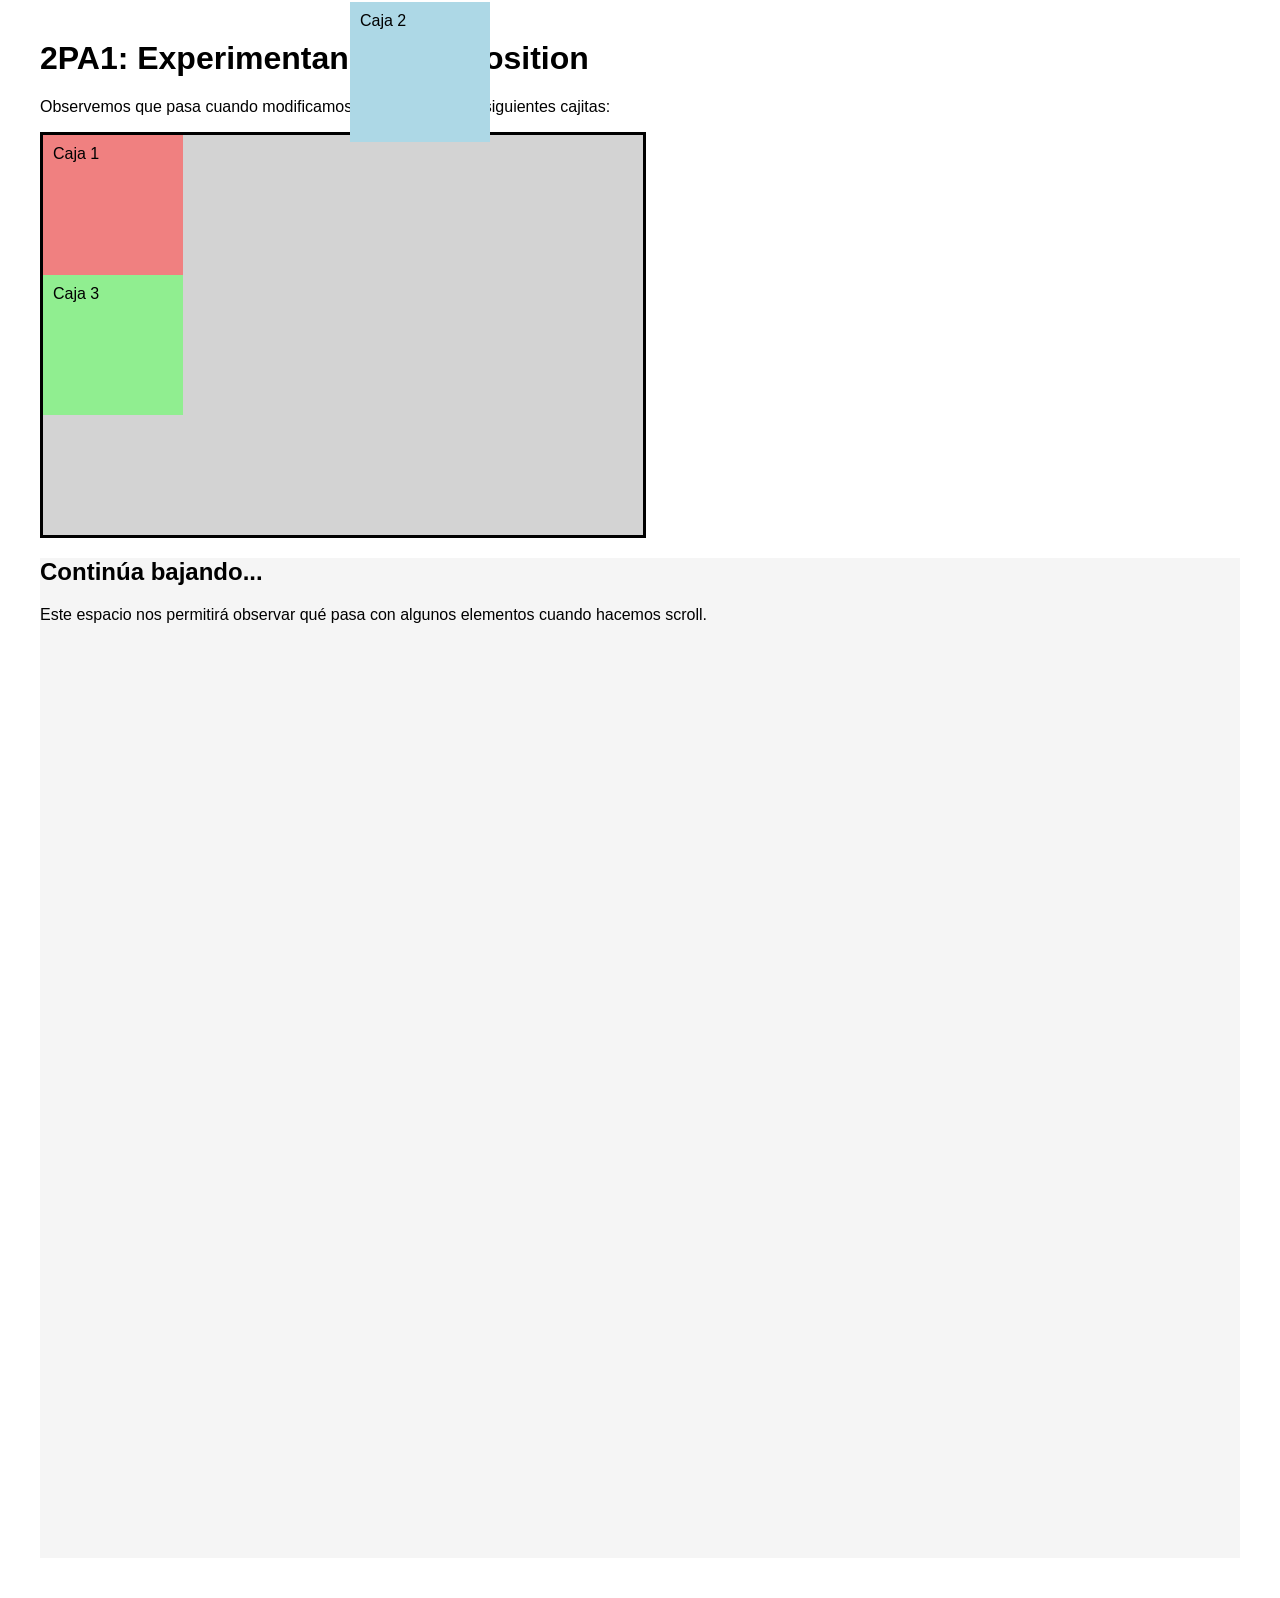
<file: 2PA1/ejercicio.html>
<!DOCTYPE html>
<html lang="es">
<head>
    <meta charset="UTF-8">
    <meta name="viewport" content="width=device-width, initial-scale=1.0">
    <title>Ejercicio Position</title>
    <link rel="stylesheet" href="stylesheet2.css">
</head>

<body>

    <h1>2PA1: Experimentando con Position</h1>

    <p>
        Observemos que pasa cuando modificamos la posición de las siguientes cajitas:
    </p>

    <div class="contenedor">
        <div class="caja caja1">Caja 1</div>
        <div class="caja caja2">Caja 2</div>
        <div class="caja caja3">Caja 3</div>
    </div>

    <div class="espacio">
        <h2>Continúa bajando...</h2>
        <p>
            Este espacio nos permitirá observar qué pasa con algunos
            elementos cuando hacemos scroll.
        </p>
    </div>

</body>
</html>
</file>
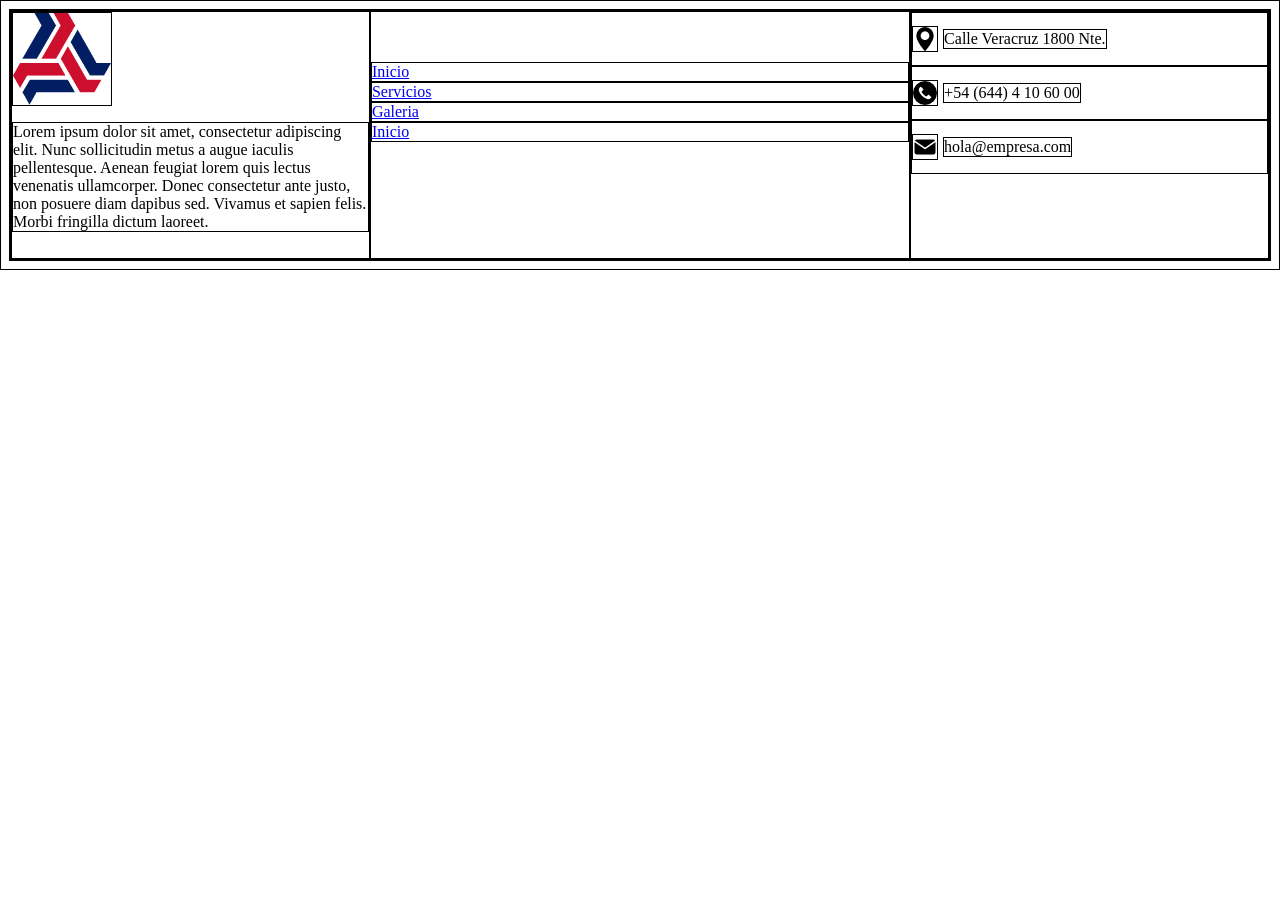
<file: 2PA3/ejemplo.html>
<!DOCTYPE html>
<html>
    <head>
        <title>Ejercicio Grid y Flexbox</title>
        <meta charset="utf-8">
        <meta name="keywords" content="html, css, ejercicio, flexbox, grid">
        <meta name="description" content="Este es un ejercicio de Flex y Grid con CSS">
        <meta name="author" content="Sara Cota">
        <link rel="stylesheet" href="stylesheet2.css">
    </head>
    <body>
        <footer>
            <div id="col-1">
                <img alt="Logotipo" src="img/logo.webp" id="logo">
                <p>Lorem ipsum dolor sit amet, consectetur adipiscing elit. Nunc sollicitudin metus a augue iaculis pellentesque. Aenean feugiat lorem quis lectus venenatis ullamcorper. Donec consectetur ante justo, non posuere diam dapibus sed. Vivamus et sapien felis. Morbi fringilla dictum laoreet.</p>
            </div>
            <div id="col-2">
                <a href="#">Inicio</a>
                <a href="#">Servicios</a>
                <a href="#">Galeria</a>
                <a href="#">Inicio</a>
            </div>
            <div id="col-3">
                <div class="item-direccion">
                    <img alt="Lugar" src="img/pin.png">
                    <p>Calle Veracruz 1800 Nte.</p>
                </div>
                <div class="item-direccion">
                    <img alt="Telefono" src="img/tel.png">
                    <p>+54 (644) 4 10 60 00</p>
                </div>
                <div class="item-direccion">
                    <img alt="Email" src="img/mail.png">
                    <p>hola@empresa.com</p>
                </div>
            </div>
        </footer>
    </body>
</html>
</file>
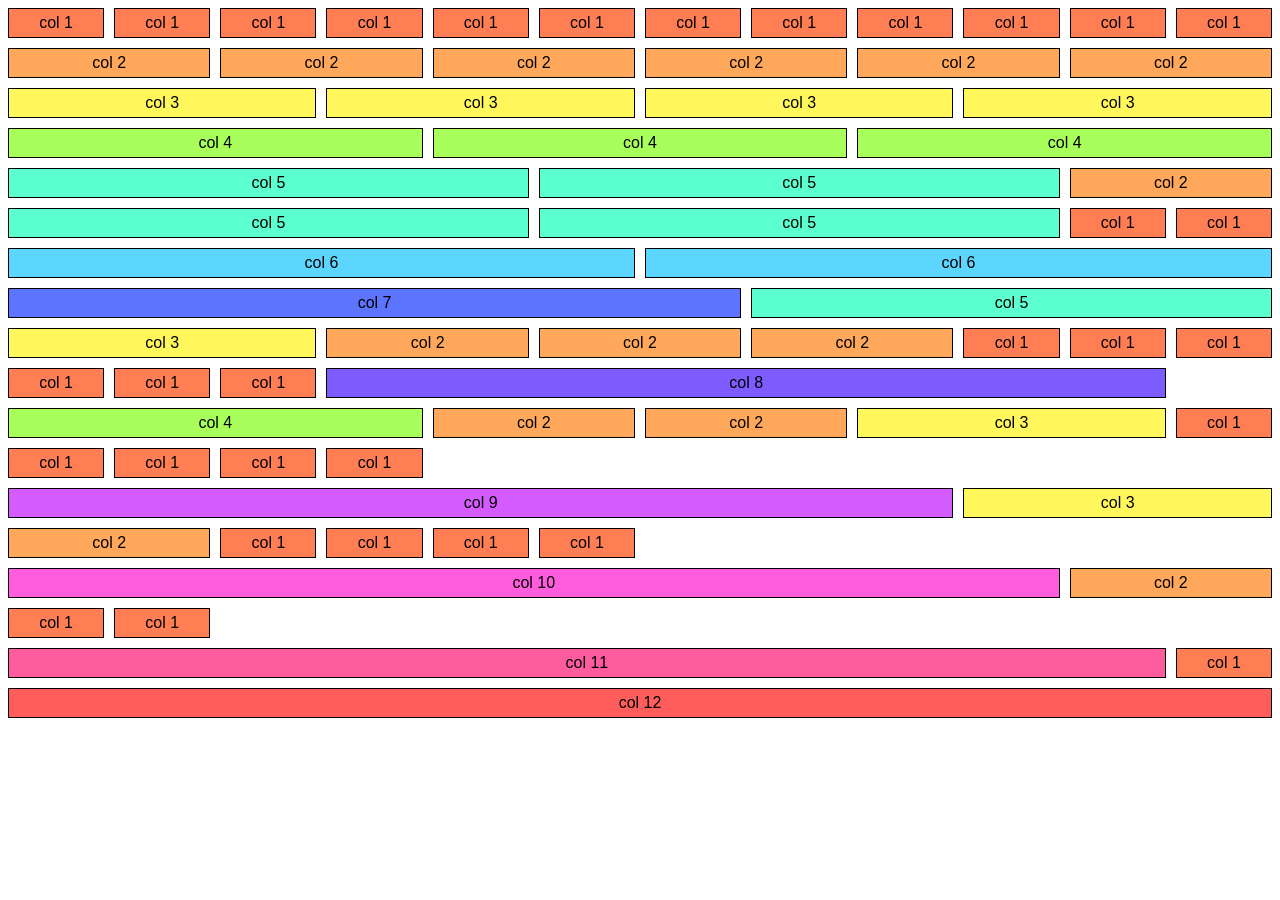
<file: 2PA7/ejemplo.html>
<!DOCTYPE html>
<html>
    <head>
        <meta charset="utf-8">
        <link rel="stylesheet" href="stylesheet.css">
    </head>
    <body>
        <div class="container">
            <div class="col-1">col 1</div>
            <div class="col-1">col 1</div>
            <div class="col-1">col 1</div>
            <div class="col-1">col 1</div>
            <div class="col-1">col 1</div>
            <div class="col-1">col 1</div>
            <div class="col-1">col 1</div>
            <div class="col-1">col 1</div>
            <div class="col-1">col 1</div>
            <div class="col-1">col 1</div>
            <div class="col-1">col 1</div>
            <div class="col-1">col 1</div>
            <div class="col-2">col 2</div>
            <div class="col-2">col 2</div>
            <div class="col-2">col 2</div>
            <div class="col-2">col 2</div>
            <div class="col-2">col 2</div>
            <div class="col-2">col 2</div>
            <div class="col-3">col 3</div>
            <div class="col-3">col 3</div>
            <div class="col-3">col 3</div>
            <div class="col-3">col 3</div>
            <div class="col-4">col 4</div>
            <div class="col-4">col 4</div>
            <div class="col-4">col 4</div>
            <div class="col-5">col 5</div>
            <div class="col-5">col 5</div>
            <div class="col-2">col 2</div>
            <div class="col-5">col 5</div>
            <div class="col-5">col 5</div>
            <div class="col-1">col 1</div>
            <div class="col-1">col 1</div>
            <div class="col-6">col 6</div>
            <div class="col-6">col 6</div>
            <div class="col-7">col 7</div>
            <div class="col-5">col 5</div>
            <div class="col-3">col 3</div>
            <div class="col-2">col 2</div>
            <div class="col-2">col 2</div>
            <div class="col-2">col 2</div>
            <div class="col-1">col 1</div>
            <div class="col-1">col 1</div>
            <div class="col-1">col 1</div>
            <div class="col-1">col 1</div>
            <div class="col-1">col 1</div>
            <div class="col-1">col 1</div>
            <div class="col-8">col 8</div>
            <div class="col-4">col 4</div>
            <div class="col-2">col 2</div>
            <div class="col-2">col 2</div>
            <div class="col-3">col 3</div>
            <div class="col-1">col 1</div>
            <div class="col-1">col 1</div>
            <div class="col-1">col 1</div>
            <div class="col-1">col 1</div>
            <div class="col-1">col 1</div>
            <div class="col-9">col 9</div>
            <div class="col-3">col 3</div>
            <div class="col-2">col 2</div>
            <div class="col-1">col 1</div>
            <div class="col-1">col 1</div>
            <div class="col-1">col 1</div>
            <div class="col-1">col 1</div>
            <div class="col-10">col 10</div>
            <div class="col-2">col 2</div>
            <div class="col-1">col 1</div>
            <div class="col-1">col 1</div>
            <div class="col-11">col 11</div>
            <div class="col-1">col 1</div>
            <div class="col-12">col 12</div>
        </div>
    </body>
</html>
</file>
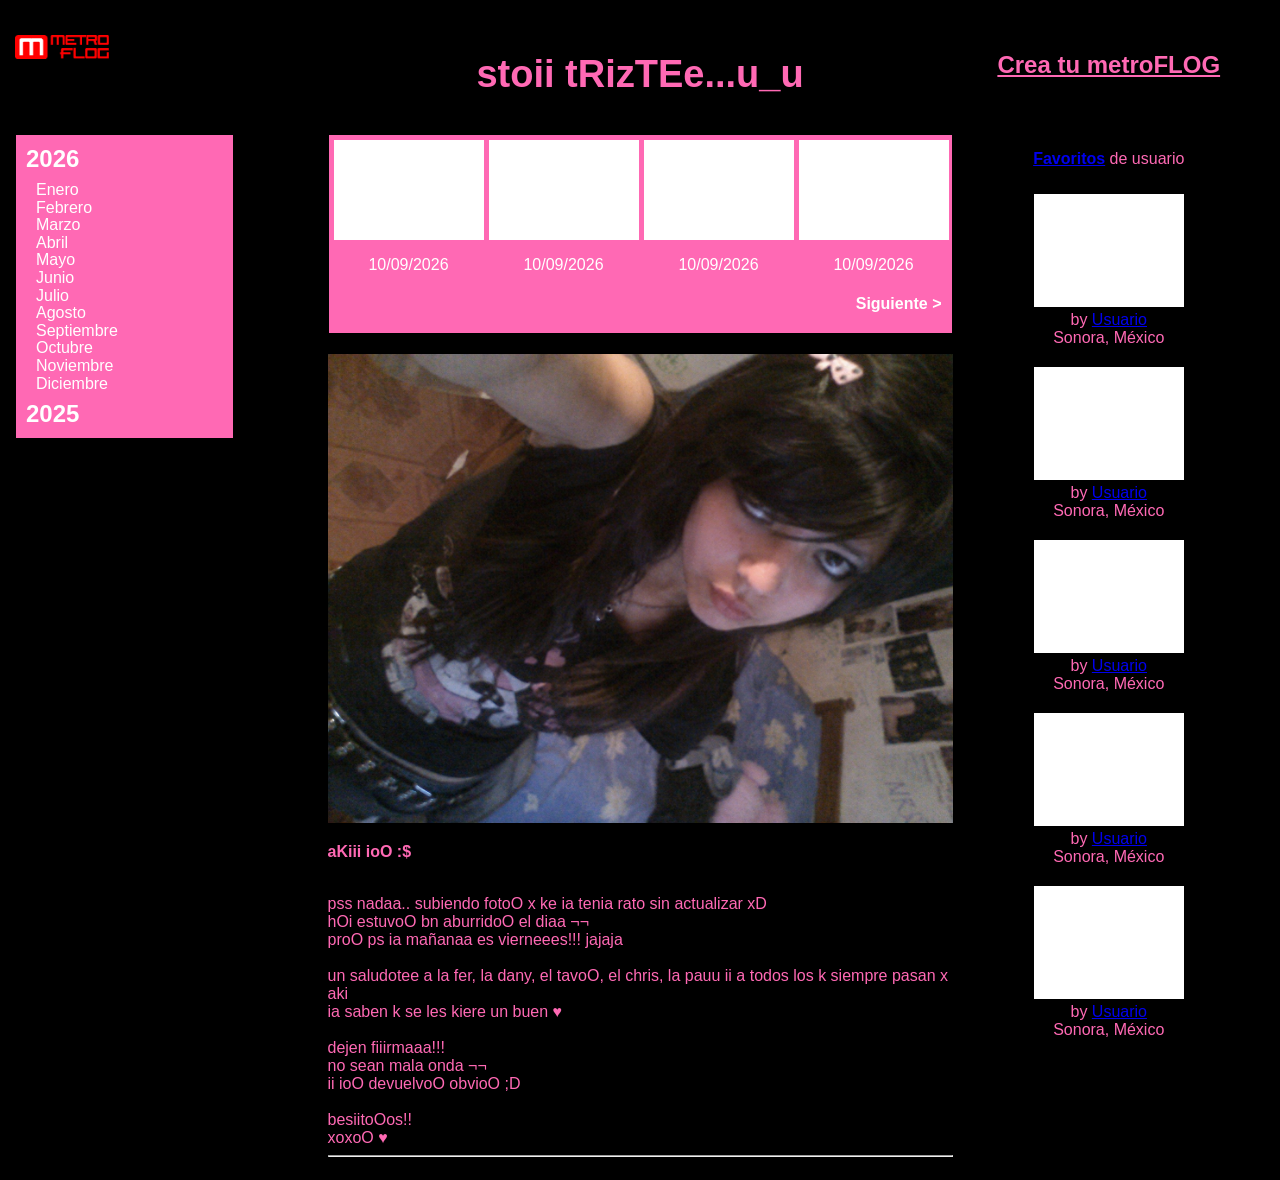
<file: 2PA7/metro.html>
<!DOCTYPE html>
<html>
    <head>
        <meta charset="utf-8">
        <link rel="stylesheet" href="stylesheet2.css">
    </head>
    <body>
        <main>
            <div class="row">
                <div class="col-3">
                    <div class="logo">
                        <img alt="logo metroFLOG" src="img/logo.png">
                    </div>
                </div>
                <div class="col-6">
                    <div class="titulo">
                        <p>stoii tRizTEe...u_u</p>
                    </div>
                </div>
                <div class="col-3">
                    <div class="enlace-titulo">
                        <a href="#">Crea tu metroFLOG</a>
                    </div>
                </div>
            </div>
            <div class="row">
                <div class="col-3">
                    <div class="archivo-lateral">
                        <p class="año">2026</p>
                        <div class="meses">
                            <p>Enero</p>
                            <p>Febrero</p>
                            <p>Marzo</p>
                            <p>Abril</p>
                            <p>Mayo</p>
                            <p>Junio</p>
                            <p>Julio</p>
                            <p>Agosto</p>
                            <p>Septiembre</p>
                            <p>Octubre</p>
                            <p>Noviembre</p>
                            <p>Diciembre</p>
                        </div>
                        <p class="año">2025</p>
                    </div>
                </div>
                <div class="col-6">
                    <div class="archivo-central">
                        <div class="fila-fotos">
                            <div class="fila-fotos-item">
                                <div class="foto-contenido"></div>
                                <p>10/09/2026</p>
                            </div>
                            <div class="fila-fotos-item">
                                <div class="foto-contenido"></div>
                                <p>10/09/2026</p>
                            </div>
                            <div class="fila-fotos-item">
                                <div class="foto-contenido"></div>
                                <p>10/09/2026</p>
                            </div>
                            <div class="fila-fotos-item">
                                <div class="foto-contenido"></div>
                                <p>10/09/2026</p>
                            </div>
                            <div class="fila-fotos-item">
                                <div class="foto-contenido"></div>
                                <p>10/09/2026</p>
                            </div>
                            <div class="fila-fotos-item">
                                <div class="foto-contenido"></div>
                                <p>10/09/2026</p>
                            </div>
                            <div class="fila-fotos-item">
                                <div class="foto-contenido"></div>
                                <p>10/09/2026</p>
                            </div>
                            <div class="fila-fotos-item">
                                <div class="foto-contenido"></div>
                                <p>10/09/2026</p>
                            </div>
                        </div>
                        <div class="archivo-nav">
                            <span style="margin-right: 10px; font-weight: bold;">Siguiente ></span>
                        </div>
                    </div>
                    <div class="foto">
                        <img alt="foto" src="img/foto.png">
                        <div>
                            <p><b>aKiii ioO :$</b></p>
                            <span class="texto-foto">
                                pss nadaa.. subiendo fotoO x ke ia tenia rato sin actualizar xD
hOi estuvoO bn aburridoO el diaa ¬¬
proO ps ia mañanaa es vierneees!!!  jajaja

un saludotee a la fer, la dany, el tavoO, el chris, la pauu ii a todos los k siempre pasan x aki 
ia saben k se les kiere un buen ♥

dejen fiiirmaaa!!!
no sean mala onda ¬¬
ii ioO devuelvoO obvioO ;D

besiitoOos!!
xoxoO ♥
                            </span>
                            <hr/>
                        </div>
                    </div>
                </div>
                <div class="col-3">
                    <div class="favoritos">
                        <p><a href="#" style="font-weight: bold;">Favoritos</a> de usuario</p>
                        <div class="fav-user">
                            <div class="fav-foto"></div>
                            <p>by <a href="#">Usuario</a></p>
                            <span>Sonora, México</span>
                        </div>
                        <div class="fav-user">
                            <div class="fav-foto"></div>
                            <p>by <a href="#">Usuario</a></p>
                            <span>Sonora, México</span>
                        </div>
                        <div class="fav-user">
                            <div class="fav-foto"></div>
                            <p>by <a href="#">Usuario</a></p>
                            <span>Sonora, México</span>
                        </div>
                        <div class="fav-user">
                            <div class="fav-foto"></div>
                            <p>by <a href="#">Usuario</a></p>
                            <span>Sonora, México</span>
                        </div>
                        <div class="fav-user">
                            <div class="fav-foto"></div>
                            <p>by <a href="#">Usuario</a></p>
                            <span>Sonora, México</span>
                        </div>
                    </div>
                </div>
            </div>
        </main>
    </body>
</html>
</file>
<file: 1PA4/stylesheet2.css>
@import url('https://fonts.googleapis.com/css2?family=Lexend+Deca:wght@100..900&display=swap');
@import url('https://fonts.googleapis.com/css2?family=Radio+Canada+Big:ital,wght@0,400..700;1,400..700&display=swap');

@property --color1 {
    syntax: "<color>";
    inherits: true;
    initial-value: #C97C5D;
}

@property --color2 {
    syntax: "<color>";
    inherits: true;
    initial-value: #efe3d0;
}

@property --text1 {
    syntax: "<color>";
    inherits: true;
    initial-value: #6b4226;
}

@property --acc1 {
    syntax: "<color>";
    inherits: true;
    initial-value: #8a9b6e;
}

@property --bkg {
    syntax: "<color>";
    inherits: true;
    initial-value: #faf6f0;
}

* {
    margin: 0;
    padding: 0;
    box-sizing: border-box;
    text-align: center;
}

body {
    background-color: var(--color1);
    color: var(--text1);
    font-family: "Lexend Deca", sans-serif;
}

h1,
h2,
h3,
h4,
h5,
h6 {
    font-family: "Radio Canada Big", sans-serif;
    padding: 5px;
}

button {
    font-family: inherit;
    background-color: var(--acc1);
    border: none;
    padding: 10px;
    margin: 10px;
}

li {
    list-style-type: none;
    display: inline;
    padding: 10px;
}

header {
    background-color: var(--bkg);
    text-align: center;
    padding: 15px 0 15px;
}

img {
    width: 50%;
    display: inline-block;
}

a {
    text-decoration: none;
    color: var(--text1);
}

section {
    padding: 50px;
}

footer {
    background-color: var(--text1);
    color: var(--color2);
    padding: 20px;
}

#contacto {
    background-color: var(--bkg);
}

footer img {
    width: min-content;
}
</file>
<file: 1PA5/stylesheet.css>
@property --mezquite {
    syntax: "<color>";
    inherits: true;
    initial-value: #2A1512;
}

@property --polvo {
    syntax: "<color>";
    inherits: true;
    initial-value: #B98A3D;
}

@property --cielo {
    syntax: "<color>";
    inherits: true;
    initial-value: #1F4056;
}

@property --pitaya {
    syntax: "<color>";
    inherits: true;
    initial-value: #C81457;
}

@property --fuego {
    syntax: "<color>";
    inherits: true;
    initial-value: #D8501B;
}

@property --arena {
    syntax: "<color>";
    inherits: true;
    initial-value: #F4EDE4;
}

* {
    box-sizing: border-box;
    margin: 0;
    padding: 0;
    font-family: 'Segoe UI', Tahoma, Geneva, Verdana, sans-serif;
}

nav {
    background-color: var(--arena);
    padding: 30px;
    text-align: center;
}

nav a {
    text-decoration: none;
    color: var(--mezquite);
    margin-left: 30px;
}

header {
    background-image: url("img/header.jpg");
    background-size: cover;
    background-position: center;
    color: var(--arena);
}

header>div {
    padding: 300px 300px 300px 100px;
}

header h1,
h2,
h3,
p,
button {
    margin: 20px 0 20px;
}

h1 {
    color: var(--fuego)
}

button {
    border: none;
    padding: 10px;
    background-color: var(--fuego);
    color: var(--arena)
}

section,
footer {
    padding: 20px;
}

#section1 {
    background-color: var(--polvo);
    text-align: center;
}

#section1 table {
    margin: auto;
    width: 70%;
    color: var(--arena);
}

#section1 h2 {
    color: var(--cielo);
}

#img-cafe {
    height: 550px;
    display: inline-block;
}


.columnas {
    width: 49%;
    display: inline-block;
}

#section2 {
    text-align: center;
    background-color: var(--arena);
    padding: 50px 0 70px;
}

#section2 table {
    margin: auto;
    border-collapse: collapse;
}

#section2 h2 {
    color: var(--pitaya);
}

#section2 th {
    background-color: var(--pitaya);
    color: var(--arena);
    padding: 10px;
}

#section2 td {
    padding: 10px;
    border-bottom: 1px solid var(--pitaya);
}

footer {
    background-color: var(--cielo);
    color: var(--arena);
}

footer table {
    margin: auto;
}

footer table td {
    width: 50%;
}
</file>
<file: 2PA1/stylesheet.css>
/* COMBINADOR DESCENDIENTE
div p {
    background-color: aqua;
    font-family: 'Segoe UI', Tahoma, Geneva, Verdana, sans-serif;
    font-weight: bold;
} */

/* COMBINADOR HIJO
div>p {
    background-color: greenyellow;
    font-family: 'Segoe UI', Tahoma, Geneva, Verdana, sans-serif;
    font-weight: bold;
} */

/* COMBINADOR SIGUIENTE HERMANO*/

div+p {
    background-color: blueviolet;
    font-family: 'Segoe UI', Tahoma, Geneva, Verdana, sans-serif;
    font-weight: bold;
}

/* COMBINADOR HERMANO SUBSECUENTE
div~p {
    background-color: palevioletred;
    font-family: 'Segoe UI', Tahoma, Geneva, Verdana, sans-serif;
    font-weight: bold;
} */

.link:link {
    color: black;
}

.link:hover {
    background-color: chartreuse;
}

.link:focus {
    font-weight: bold;
}

.link:active {
    color: blue;
}

.link:visited {
    color: palevioletred;
    background-color: aqua;
}

#lorem::first-line {
    color: cornsilk;
    background-color: cornflowerblue;
}

#lorem::first-letter {
    font-weight: bold;
    font-size: 30px;
}

div::before {
    content: "⭐​";
}

p::after {
    content: "🗿";
}

::marker {
    color: crimson;
    font-size: 40px;
}

::selection {
    color: aquamarine;
    background-color: darkblue;
}
</file>
<file: 2PA2/stylesheet.css>
body {
    font-family: 'Segoe UI', Tahoma, Geneva, Verdana, sans-serif;
    margin: 0;
}

#nav {
    text-align: center;
    height: 40px;
    background-color: cornsilk;
    position: fixed;
}

.contenedor {
    width: 600px;
    height: 400px;
    background-color: lightgray;
    border: 3px solid black;
}

.caja {
    width: 120px;
    height: 120px;
    padding: 10px;
}

.caja1 {
    background-color: lightcoral;
}

.caja2 {
    background-color: lightblue;
    top: 2px;
    left: 350px;
}

.caja3 {
    background-color: lightgreen;
}

.scroll {
    height: 1000px;
    background-color: whitesmoke;
}
</file>
<file: 2PA3/stylesheet.css>
.container {
    display: flex;
    flex-flow: row wrap;
    justify-content: center;
    align-items: center;
    align-content: stretch;
    background-color: beige;
    height: 500px;
}

.container div {
    border: 1px solid black;
    width: 150px;
    height: 150px;
    text-align: center;
}
</file>
<file: 2PA6/stylesheet.css>
.container {
    display: grid;
    grid-template-columns: repeat(4, 1fr);
    grid-template-rows: 1000px 200px;
    gap: 5px;
    padding: 5px;
    background-color: darkgoldenrod;
    /*justify-content: space-evenly;*/
}

div {
    border: 1px solid black;
    background-color: azure;
}

#item1 {
    grid-column: 1 / span 4;
}
</file>
<file: 2PA7/stylesheet.css>
* {
    box-sizing: border-box;
}

.container {
    display: grid;
    grid-template-columns: repeat(12, 1fr);
    gap: 10px;
}

[class^="col-"] {
    grid-column: span 12;
    border: 1px solid black;
    text-align: center;
    padding: 5px;
    font-family: Montserrat, 'Segoe UI', Tahoma, Geneva, Verdana, sans-serif;
}

.col-1 {
    background-color: rgb(255, 126, 83);
}

.col-2 {
    background-color: #ffa85c;
}

.col-3 {
    background-color: #fff75c;
}

.col-4 {
    background-color: #a8ff5c;
}

.col-5 {
    background-color: #5cffce;
}

.col-6 {
    background-color: #5cd6ff;
}

.col-7 {
    background-color: #5c74ff;
}

.col-8 {
    background-color: #7d5cff;
}

.col-9 {
    background-color: #d45cff;
}

.col-10 {
    background-color: #ff5cde;
}

.col-11 {
    background-color: #ff5ca0;
}

.col-12 {
    background-color: #ff5c5c;
}

@media screen and (min-width: 768px) {
    .col-4 {
        grid-column: span 4;
    }

    .col-5 {
        grid-column: span 5;
    }

    .col-6 {
        grid-column: span 6;
    }

}

@media screen and (min-width: 1024px) {
    .col-1 {
        grid-column: span 1;
    }

    .col-2 {
        grid-column: span 2;
    }

    .col-3 {
        grid-column: span 3;
    }

    .col-4 {
        grid-column: span 4;
    }

    .col-5 {
        grid-column: span 5;
    }

    .col-6 {
        grid-column: span 6;
    }

    .col-7 {
        grid-column: span 7;
        /*grid-row: span 4;*/
    }

    .col-8 {
        grid-column: span 8;
        /*grid-row: span 4;*/
    }

    .col-9 {
        grid-column: span 9;
        /*grid-row: span 3;*/
    }

    .col-10 {
        grid-column: span 10;
        /*grid-row: span 2;*/
    }

    .col-11 {
        grid-column: span 11;
    }

    .col-12 {
        grid-column: span 12;
    }
}
</file>
<file: 3PA1/stylesheet.css>
* {
    font-family: Montserrat, 'Segoe UI', Tahoma, Geneva, Verdana, sans-serif;
    box-sizing: border-box;
}

body {
    margin: 0;
    background-color: black;
    color:white
}
.row {
    display: grid;
    grid-template-columns: repeat(12,1fr);
    gap:10px;
}

[class^="col-"] {
    grid-column: span 12;
}

.navbar {
    position: relative;
    z-index: 100;
    justify-content: space-around;
    background-color: black;
}

.navbar-list {
    position: relative;
    right: 5%;
    display: flex;
    justify-content:center;
    align-items: center;
    height: 10vh;
    color: white;
}

#logo-nav {
    display: flex;
    justify-content: center;
    align-items: center;
}

#logo-nav img{
    display: block;
    width: 50px;
}

.navbar a{
    text-decoration: none;
    color:white;
    margin: 10px;
}

#header {
    display: flex;
    justify-content: center;
    align-items: center;
    flex-direction: column;
    text-align: center;
    background-image: url(img/bkg-header.png);
    background-position: bottom;
    background-size: cover;
    height: 100vh;
    color:white
}

.b-grad {
    position: absolute;
    z-index: 0;
    top:10vh;
    background-image: linear-gradient(to bottom, rgba(0,0,0,1),rgba(255, 255, 255, 0));
    width: 100%;
    height: 80vh;
}

.h-content {
    z-index: 1;
}

.button {
    display: inline-block;
    margin: 10px;
    background-color: rgba(100, 148, 237, 0.5);
    color: white;
    cursor: pointer;
    padding: 10px;
    border-radius: 10px;
    transition: 0.3s;
}

.button:hover {
    background-color: darkcyan;
}

.card {
    text-align: center;
    border: 1px solid white;
}

footer {
    text-align: center;
    background-color: blueviolet;
    padding: 10px;
}

#footer-menu {
    text-align: right;
}

#footer-menu > a{
    display: inline-block;
}

@media screen and (min-width:512px) {
    .col-1 {
        grid-column: span 1;
    }

    .col-2 {
        grid-column: span 2;
    }

    .col-3 {
        grid-column: span 3;
    }

    .col-4 {
        grid-column: span 4;
    }

    .col-5 {
        grid-column: span 5;
    }

    .col-6 {
        grid-column: span 6;
    }

    .col-7 {
        grid-column: span 7;
    }

    .col-8 {
        grid-column: span 8;
    }

    .col-9 {
        grid-column: span 9;
    }

    .col-10 {
        grid-column: span 10;
    }

    .col-11 {
        grid-column: span 11;
    }

    .col-12 {
        grid-column: span 12;
    }
}
</file>
<file: monopolioperron/style.css>
#casilla20 {
	display: none;
}

#casilla10, #casilla40{
	display: none;
}

#terminar {
	visibility: hidden;
}

.hide {
	display: none;
}

#buy {
	display: none;
	background-color: dodgerblue;
}

.piezas img{
	z-index: 0;
	position: absolute;
	width: 50px;
	filter: drop-shadow(0px 0px 5px black);
	top:48em;
	left:77em;
}

#tab2 {
	display: none;
}

.cartas{
	display: none;
	width: 100%;
	background-color: rgba(0,0,0,0.5);
	height: 100vw;
	position: fixed;
	overflow: hidden;
}

.close-area{
	display: block;
}

.card-area{
	display: block;
}

.card{
	width: 50%;
	height: 12em;
	margin: auto;
	margin-top: 10vw;
	text-align: center;
	line-height: 12em;
	font-size: 2em;
	font-weight: normal;
}

#community-chest .card{
	background-color: lightskyblue;
}

#community-chest .card{
	background-color: orange;
}

.close-area img{
	float: right;
	margin: 2em;
}

.preciospropiedades {
	font-weight: 100;
	margin-top: -0.5em;
}

.piezas {
	visibility: hidden;
}

/*#buq img{
	top:45em;
	left:74.5em;
}*/

#carre img{
	/*width: 60px;
	top:45em;*/
	left: 77em;
}

/*#carro img{
	top:45em;
	left:80em;
}*/

#ded img{
	/*top:48em;
	left:75em;*/
	width: 30px;
}

#perro img{
	/*top:48em;
	left:77em;*/
	width: 40px;
}

#pla img{
	/*top:48em;
	left:80em;*/
	width: 40px;
}

#som img{
	/*top:50.5em;
	left:75em;*/
	width: 40px;
}

#zap img{
	/*top:50em;
	left:77.5em;*/
	width: 40px;
}

#inicio {
	background-color: rgba(0,0,0,0.5);
	position: fixed;
	margin: 0;
	width: 100%;
	height: 100%;
	z-index: 1;
	text-align: center;
}

#dialog {
	background-color: white;
	width: 40%;
	height: 60%;
	margin: auto;
	margin-top: 20vh;
	border-radius: 1em;
	box-shadow: 0px 0px 50px #333333;
	text-align: center;
	padding: 10px;
}

#player3, #player4, #player5, #player6, #player7, #player8{
	visibility: hidden;
}

.player {
	padding: 5px;
}

body {
	background-color: beige;
	text-align: center;
	font-family: sans-serif;
	font-weight: bold;
	margin: 0;
}

#wrapper {
	width: max-content;
	margin: auto;
	background-color: #202020;
	box-shadow: 0px 0px 20px #585858;
	border-radius: 10px 10px;
}

.center-content {
	width: max-content;
}

#divs {
	display: grid;
	grid-template-columns: 30em max-content;
}

#wrap{
  	display: grid;
  	grid-template-columns: 8em 36em 8em;
	grid-template-rows: 8em 36em 8em;
  	padding: 10px;
}

.casilla {
  	background-color: rgb(207,231,209);
  	border: 1px solid black;
  	/*padding: 20px;*/
  	text-align: center;
}

#centro{
	/*grid-column-start: 2;
	grid-column-end: 9;
	grid-row-start: 2;
	grid-row-end: 9;*/
}

.centrar {
	width: max-content;
	margin: auto;
	margin-top: 15%;
}

.footer {
	padding: 2em;
}

.heading {
	font-size: 2em;
}

#dado{
	margin: auto;
	margin-top: 1em;
	width: 5em;
	height: 5em;
	background-color: white;
	border: 1px solid black;
	border-radius: 5px 5px;
	box-shadow: 0px 0px 5px #808080;
}

#numeritos {
	margin: auto;
	display:grid;
	grid-template-columns: 15px 15px 15px;
	grid-row-gap: 5px;
	grid-column-gap: 5px;
	grid-template-rows: 15px 15px 15px;
}

.btn {
	width: max-content;
	margin: auto;
	margin-top: 1em;
	padding: 2%;
	background-color: rgb(238,27,36);
	border-radius: 5px;
	color: white;
	font-weight: bold;
	border: none;
}

.btn:hover {
	background-color: orange;
}

#menu{
	background-color: white;
	width: 90%;
	height: 50em;
	margin: auto;
	margin-top: 5%;
	border-radius: 2%;
	box-shadow: inset 0 0 10px #aaaaaa;
}

.tabs{
	background-color: blueviolet;
	border: none;
	border-top-left-radius: 0.5em;
	border-top-right-radius: 0.5em;
	font-size: 1em;
	padding: 0.5em;
	color: white;
	margin-top: 1em;
}

.tabdivs {
	width: 90%;
	height: 88%;
	margin: auto;
	border: 1px solid white;
	box-shadow: 0px 0px 10px #505050;
}

#comprar {
	width: 80%;
	height: 30%;
	border: 1px solid black;
	overflow-y: auto;
	margin: auto;
	margin-top: 5%;
	font-size: 1em;
	font-weight: normal;
}

#wrapperpropiedades{
	width: 85%;
	height: 38em;
	margin: auto;
	overflow-y: auto;
	overflow-x: hidden;
}

.propiedad{
	width: 95%;
	height: 5em;
	border: 1px dotted gray;
	margin: auto;
	overflow: hidden;
}

.color{
	background-color: red;
	width: 10%;
	height: 100%;
	float: left
}

.npropiedad{
	overflow: hidden;
	height: 100%;
}

.nombrepropiedad{
	font-weight: 100;
	vertical-align: middle;
}

.stats{
	width: 70%;
	background-color: yellow;
	margin: auto;
	padding: 0.2em;
	border: 3px dashed black;
	margin-top: 1em;
}

.center-content {
	position: absolute;
	z-index: -1;
}

#img1, #img2, #img3, #img4, #img5, #img6, #img7, #img8, #img9 {
	visibility: hidden;
}

#linea-horizontal-arriba {
	display: grid;
	grid-template-columns: 4em 4em 4em 4em 4em 4em 4em 4em 4em;
	grid-template-rows: 7.95em;
}

#linea-vertical-izq {
	display: grid;
	grid-template-rows: 4em 4em 4em 4em 4em 4em 4em 4em 4em;
	grid-template-columns: 7.95em;
}

#linea-vertical-der {
	display: grid;
	grid-template-rows: 4em 4em 4em 4em 4em 4em 4em 4em 4em;
	grid-template-columns: 7.95em;
}

#linea-horizontal-abajo {
	display: grid;
	grid-template-columns: 4em 4em 4em 4em 4em 4em 4em 4em 4em;
	grid-template-rows: 7.95em;
}

.property-up {
	display: grid;
	grid-template-rows: 6em 2em; 
	border: 1px solid black;
}

.rail-up {
	display: grid;
	grid-template-rows: 6em 2em; 
	border: 1px solid black;
	font-size: 0.5em;
}

.rail-left {
	display: grid;
	grid-template-columns: 8em;
	grid-template-rows: 4em;
	transform: rotate(90deg);
}

.rail-right {
	display: grid;
	grid-template-columns: 8em;
	grid-template-rows: 4em;
	transform: rotate(270deg);
}

.property-left {
	display: grid;
	grid-template-columns: 6em 2em;
	border: 1px solid black;
}

.property-right {
	display: grid;
	grid-template-columns: 2em 6em;
	border: 1px solid black;
}

.property-down {
	display: grid;
	grid-template-rows: 2em 6em; 
	border: 1px solid black;
}

.property-left p {
	transform: rotate(90deg);
}

.property-right p{
	transform: rotate(-90deg);
}

.moneysign {
	text-decoration:line-through;
}

.reds {
	background-color: rgb(238,27,36);
	border-top: 2px solid black;
	border-bottom: 3px solid black;
}

.yellows {
	background-color: rgb(249,242,3);
	border-top: 2px solid black;
	border-bottom: 3px solid black;
}

.oranges {
	background-color: rgb(247,148,29);
	border-left: 2px solid black;
	border-right: 3px solid black;
}

.pinks {
	background-color: rgb(217,58,150);
	border-left: 2px solid black;
	border-right: 3px solid black;
}

.greens {
	background-color: rgb(31,178,90);
	border-right: 2px solid black;
}

.blues {
	background-color: rgb(1,115,186);
	border-right: 2px solid black;
}

.skyblues {
	background-color:rgb(170,224,250);
	border-bottom: 2px solid black;
}

.browns {
	background-color:rgb(149,84,54);
	border-bottom: 2px solid black;
}

#marvin{
	border-right: 2px solid black;
}

#stcharles{
	border-bottom: 2px solid black;
}

#boardwalk{
	border-bottom: 2px solid black;
}

#mediterranean {
	border-right: 2px solid black;
}

.content-up {
	display: grid;
	grid-template-rows: 9em 3em;
	font-size: 0.5em;
}

.content-rail-up{
	display: grid;
	grid-template-rows: 5em 8em 2em;
}

.content-left{
	display: grid;
	grid-template-columns: 3em 8em;
	font-size: 0.5em;
}

.content-rail-left{
	display: grid;
	grid-template-columns: 5em 8em 3em;
	font-size: 0.5em;
	transform: rotate(90deg);
	border: 1px solid black;
}

.content-rail-left div{
	width: 100%;
}

.content-rail-left img{
	transform: rotate(-90deg);
	margin-top: 0.2em;
}

.content-rail-left p{
	transform: rotate(270deg);
	margin-top: 3.2em;
	width: 130%;
}

.content-rail-right{
	display: grid;
	grid-template-columns: 4em 8em 4em;
	font-size: 0.5em;
	transform: rotate(90deg);
	border: 1px solid black;
}

.content-rail-right div{
	width: 100%;
}

.content-rail-right img{
	transform: rotate(-90deg);
	margin-top: 0.2em;
	width: 100%;
}

.content-rail-right p{
	transform: rotate(270deg);
	margin-top: 3.2em;
	width: 130%;
}


.content-right{
	display: grid;
	grid-template-columns: 8em 3em;
	font-size: 0.5em;
}

.content-down{
	display: grid;
	grid-template-rows: 9em 3em;
	font-size: 0.5em;
}

.utilidades-up {
	display: grid;
	grid-template-rows: 1.5em 6.5em;
	grid-template-columns: 3.9em;
}

.utilidades-up p {
	margin:0;
	font-size: 0.5em;
	vertical-align: middle;
	line-height: 30px;
}

.utilidades-right {
	display: grid;
	grid-template-rows: 1.5em 6.5em;
	grid-template-columns: 3.9em;
	transform: rotate(270deg);
	margin-top: -4em;
}

.utilidades-right p {
	margin:0;
	font-size: 0.5em;
	vertical-align: middle;
	line-height: 30px;
}

.content-rail-up img{
	width: 100%;
}

.content-rail-left img{
	width: 100%;
}

#centro {
	text-align: center;
	display: grid;
	grid-template-columns: 12em 12em 12em;
	grid-template-rows: 12em 12em 12em;
}

#monopoly {
	width: 25em;
	margin-left: -7em;
	transform: rotate(-45deg);
}

.deck {
	width: 12em;
	height: 7em;
	border: 1px dashed black;
	transform: rotate(-45deg);
}

#treasure {
	margin-top: 5em;
	margin-left: 3em;
	//background-color: deepskyblue;
}

#chancedeck {
	margin-bottom: 7em;
	margin-left: -3em;
	//background-color: darkorange;
}

#start {
	color: rgb(238,27,36);
	transform: rotate(-45deg);
	font-size: 2.5em;
	font-weight: bold;
}

#arrow{
	margin-top: -0.9em;
	color:rgb(238,27,36);
	font-size: 5em;
}

#starttext {
	font-size: 0.55em;
	transform: rotate(-45deg);
	margin-top: 2em;
	margin-bottom: -6em;
	margin-left: -7em;
}

#jailwrapper {
	display: grid;
	grid-template-columns: 2em 6em;
	grid-template-rows: 6em 2em;
}

#carcel {
	background-color: rgb(247,148,29);
	border-bottom: 2px solid black;
	border-left: 2px solid black;
}

.deck p{
	vertical-align: middle;
	line-height: 75px;
}

.question {
	font-size: 5em;
	margin: 0;
}

#chance1{
	color: rgb(1,115,186);
	text-shadow:
   -1px -1px 0 #000,  
    1px -1px 0 #000,
    -1px 1px 0 #000,
     1px 1px 0 #000;
}

#chance2{
	color: rgb(247,148,29);
	text-shadow:
   -1px -1px 0 #000,  
    1px -1px 0 #000,
    -1px 1px 0 #000,
     1px 1px 0 #000;
}

#chance3{
	color:rgb(217,58,150);
	text-shadow:
   -1px -1px 0 #000,  
    1px -1px 0 #000,
    -1px 1px 0 #000,
     1px 1px 0 #000;
}

.heading {
	font-size: 1.3em;
}

.railname {
	font-size: 0.5em;
	text-align: center;
}

.footer {
	position: relative;
}
</file>
<file: 2PA1/stylesheet2.css>
body {
    font-family: 'Segoe UI', Tahoma, Geneva, Verdana, sans-serif;
    margin: 40px;
}

.contenedor {
    width: 600px;
    height: 400px;
    background-color: lightgray;
    border: 3px solid black;
}

.caja {
    width: 120px;
    height: 120px;
    padding: 10px;
}

.caja1 {
    background-color: lightcoral;
}

.caja2 {
    background-color: lightblue;

    position: absolute;
    top: 2px;
    left: 350px;
}

.caja3 {
    background-color: lightgreen;
}

.espacio {
    height: 1000px;
    background-color: whitesmoke;
}
</file>
<file: 2PA3/stylesheet2.css>
* {
    border: 1px solid black;
    box-sizing: border-box;
}

footer {
    display: flex;
    flex-flow: wrap row;
    justify-content: space-around;
    height: 250px;
}

#logo {
    width: 100px;
}

[id|="col"] {
    display: flex;
    flex-direction: column;
}

#col-1,
#col-3 {
    flex: 1 1 200px;
}

#col-2 {
    flex-grow: 3;
    padding-top: 50px;
}

.item-direccion {
    display: flex;
    flex-flow: nowrap row;
    align-items: center;
}

.item-direccion img {
    margin-right: 5px;
}
</file>
<file: 2PA7/stylesheet2.css>
* {
    box-sizing: border-box;
}

body {
    margin: 0;
    font-family: Verdana, 'Segoe UI', Tahoma, Geneva, sans-serif;
    background-color: rgb(0, 0, 0);
    padding: 15px;
    color: hotpink;
}

.row {
    display: grid;
    width: 100%;
    grid-template-columns: repeat(12, 1fr);
}

.col-1 {
    grid-column: span 1;
}

.col-2 {
    grid-column: span 2;
}

.col-3 {
    grid-column: span 3;
}

.col-4 {
    grid-column: span 4;
}

.col-5 {
    grid-column: span 5;
}

.col-6 {
    grid-column: span 6;
}

.col-7 {
    grid-column: span 7;
}

.col-8 {
    grid-column: span 8;
}

.col-9 {
    grid-column: span 9;
}

.col-10 {
    grid-column: span 10;
}

.col-11 {
    grid-column: span 11;
}

.col-12 {
    grid-column: span 12;
}

.logo {
    display: flex;
    flex-direction: column;
    margin-top: 20px;
}

.logo>img {
    width: 30%;
}

.titulo {
    font-size: 38px;
    font-weight: bold;
    text-align: center;
}

.enlace-titulo {
    display: flex;
    font-size: 24px;
    font-weight: bold;
    height: 100px;
    flex-direction: column;
    text-align: center;
    justify-content: center;
}

.enlace-titulo>a {
    color: hotpink;
}

.enlace-titulo>a:hover {
    color: rgb(255, 255, 255);
}

.enlace-titulo>a:active {
    color: rgb(255, 255, 255);
}

.enlace-titulo>a:visited {
    color: hotpink;
}

.archivo-lateral {
    border: 1px solid black;
    width: 70%;
    padding: 10px;
    background-color: hotpink;
    color: white;
}

.archivo-central {
    border: 1px solid black;
    height: 200px;
    background-color: hotpink;
    color: white;
    margin-bottom: 20px;
}

.año {
    font-weight: bold;
    font-size: 24px;
    margin: 0;
}

.meses {
    line-height: 10%;
    margin-left: 10px;
}

.foto>img {
    width: 100%;
}

.fila-fotos {
    display: flex;
    flex-direction: row;
    text-align: center;
    padding: 5px;
    overflow: hidden;
}

.fila-fotos-item {
    margin-right: 5px;
}

.foto-contenido {
    width: 150px;
    height: 100px;
    background-color: white;
}

.archivo-nav {
    display: flex;
    justify-content: end;
}

.favoritos {
    display: flex;
    flex-direction: column;
    justify-content: center;
    text-align: center;
}

.fav-foto {
    display: inline-flex;
    width: 150px;
    height: 113px;
    background-color: white;
}

.fav-user>p {
    margin: 0;
}

.fav-user {
    margin: 10px;
}

.texto-foto {
    white-space: pre-line;
}
</file>
